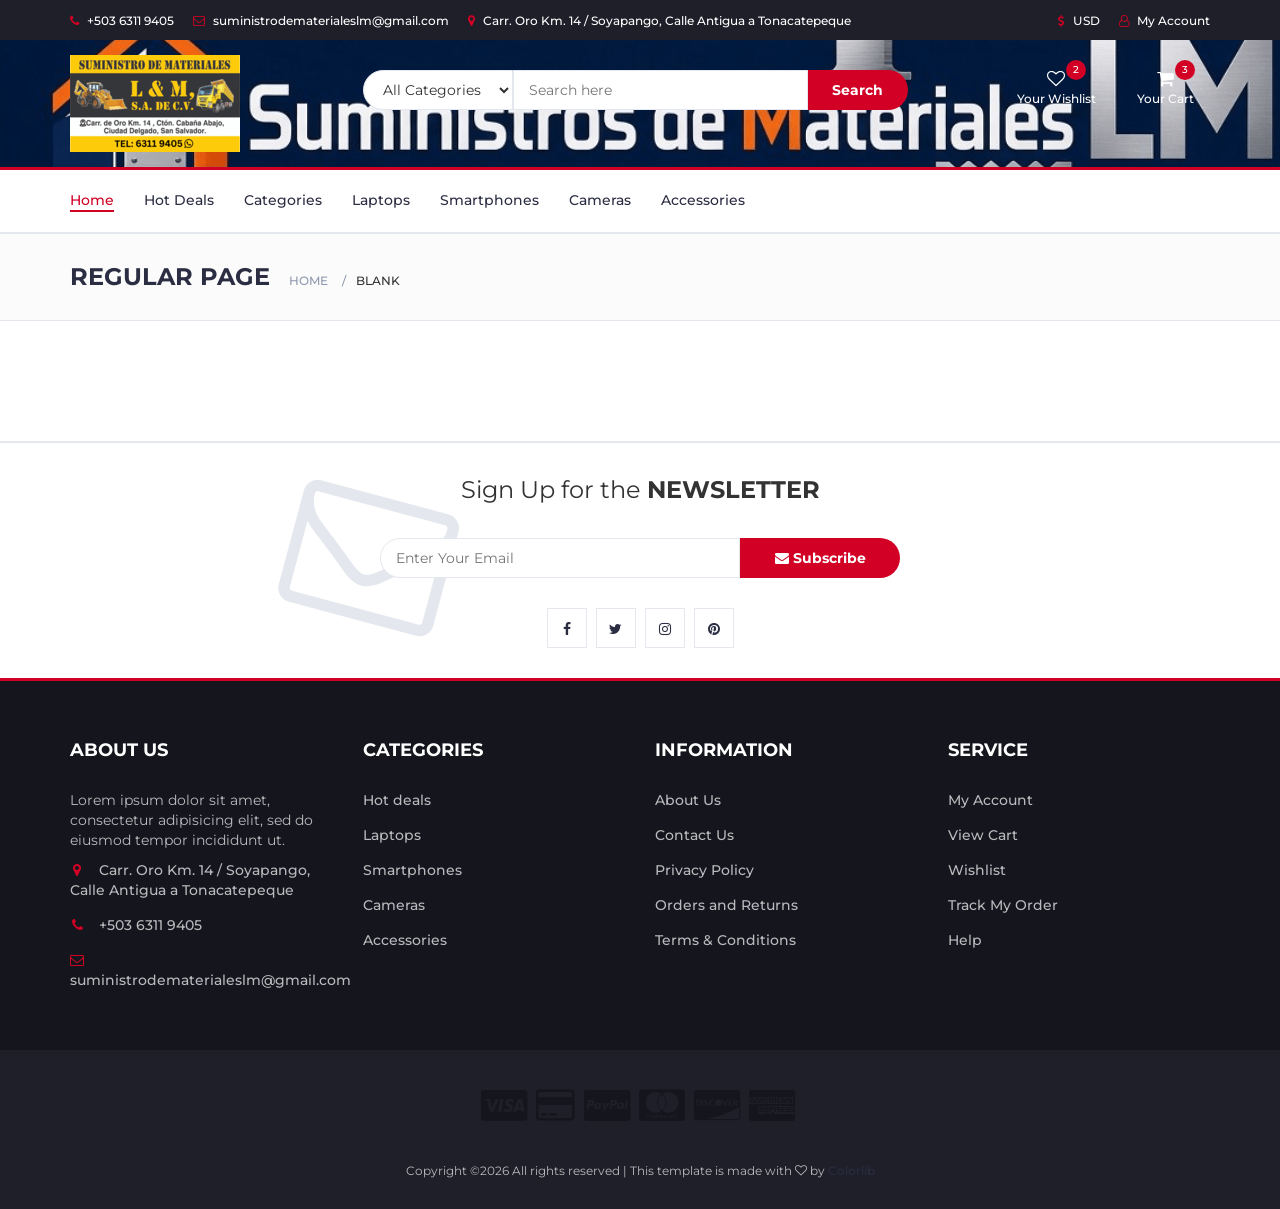
<file: blank.html>
<!DOCTYPE html>
<html lang="en">
	<head>
		<meta charset="utf-8">
		<meta http-equiv="X-UA-Compatible" content="IE=edge">
		<meta name="viewport" content="width=device-width, initial-scale=1">
		 <!-- The above 3 meta tags *must* come first in the head; any other head content must come *after* these tags -->

		<title>Electro - HTML Ecommerce Template</title>

 		<!-- Google font -->
 		<link href="https://fonts.googleapis.com/css?family=Montserrat:400,500,700" rel="stylesheet">

 		<!-- Bootstrap -->
 		<link type="text/css" rel="stylesheet" href="css/bootstrap.min.css"/>

 		<!-- Slick -->
 		<link type="text/css" rel="stylesheet" href="css/slick.css"/>
 		<link type="text/css" rel="stylesheet" href="css/slick-theme.css"/>

 		<!-- nouislider -->
 		<link type="text/css" rel="stylesheet" href="css/nouislider.min.css"/>

 		<!-- Font Awesome Icon -->
 		<link rel="stylesheet" href="css/font-awesome.min.css">

 		<!-- Custom stlylesheet -->
 		<link type="text/css" rel="stylesheet" href="css/style.css"/>

 		<!-- HTML5 shim and Respond.js for IE8 support of HTML5 elements and media queries -->
 		<!-- WARNING: Respond.js doesn't work if you view the page via file:// -->
 		<!--[if lt IE 9]>
 		  <script src="https://oss.maxcdn.com/html5shiv/3.7.3/html5shiv.min.js"></script>
 		  <script src="https://oss.maxcdn.com/respond/1.4.2/respond.min.js"></script>
 		<![endif]-->

    </head>
	<body>
		<!-- HEADER -->
		<header>
			<!-- TOP HEADER -->
			<div id="top-header">
				<div class="container">
					<ul class="header-links pull-left">
						<li><a href="#"><i class="fa fa-phone"></i> +503 6311 9405</a></li>
						<li><a href="#"><i class="fa fa-envelope-o"></i> suministrodematerialeslm@gmail.com</a></li>
						<li><a href="#"><i class="fa fa-map-marker"></i> Carr. Oro Km. 14 / Soyapango, Calle Antigua a Tonacatepeque</a></li>
					</ul>
					<ul class="header-links pull-right">
						<li><a href="#"><i class="fa fa-dollar"></i> USD</a></li>
						<li><a href="#"><i class="fa fa-user-o"></i> My Account</a></li>
					</ul>
				</div>
			</div>
			<!-- /TOP HEADER -->

			<!-- MAIN HEADER -->
			<div id="header">
				<!-- container -->
				<div class="container">
					<!-- row -->
					<div class="row">
						<!-- LOGO -->
						<div class="col-md-3">
							<div class="header-logo">
								<a href="#" class="logo">
									<img src="./img/logo.png" alt="">
								</a>
							</div>
						</div>
						<!-- /LOGO -->

						<!-- SEARCH BAR -->
						<div class="col-md-6">
							<div class="header-search">
								<form>
									<select class="input-select">
										<option value="0">All Categories</option>
										<option value="1">Category 01</option>
										<option value="1">Category 02</option>
									</select>
									<input class="input" placeholder="Search here">
									<button class="search-btn">Search</button>
								</form>
							</div>
						</div>
						<!-- /SEARCH BAR -->

						<!-- ACCOUNT -->
						<div class="col-md-3 clearfix">
							<div class="header-ctn">
								<!-- Wishlist -->
								<div>
									<a href="#">
										<i class="fa fa-heart-o"></i>
										<span>Your Wishlist</span>
										<div class="qty">2</div>
									</a>
								</div>
								<!-- /Wishlist -->

								<!-- Cart -->
								<div class="dropdown">
									<a class="dropdown-toggle" data-toggle="dropdown" aria-expanded="true">
										<i class="fa fa-shopping-cart"></i>
										<span>Your Cart</span>
										<div class="qty">3</div>
									</a>
									<div class="cart-dropdown">
										<div class="cart-list">
											<div class="product-widget">
												<div class="product-img">
													<img src="./img/product01.png" alt="">
												</div>
												<div class="product-body">
													<h3 class="product-name"><a href="#">cemento Cessa</a></h3>
													<h4 class="product-price"><span class="qty">1x</span>$9.90</h4>
												</div>
												<button class="delete"><i class="fa fa-close"></i></button>
											</div>

											<div class="product-widget">
												<div class="product-img">
													<img src="./img/product02.png" alt="">
												</div>
												<div class="product-body">
													<h3 class="product-name"><a href="#">product name goes here</a></h3>
													<h4 class="product-price"><span class="qty">3x</span>$980.00</h4>
												</div>
												<button class="delete"><i class="fa fa-close"></i></button>
											</div>
										</div>
										<div class="cart-summary">
											<small>3 Item(s) selected</small>
											<h5>SUBTOTAL: $2940.00</h5>
										</div>
										<div class="cart-btns">
											<a href="#">View Cart</a>
											<a href="#">Checkout  <i class="fa fa-arrow-circle-right"></i></a>
										</div>
									</div>
								</div>
								<!-- /Cart -->

								<!-- Menu Toogle -->
								<div class="menu-toggle">
									<a href="#">
										<i class="fa fa-bars"></i>
										<span>Menu</span>
									</a>
								</div>
								<!-- /Menu Toogle -->
							</div>
						</div>
						<!-- /ACCOUNT -->
					</div>
					<!-- row -->
				</div>
				<!-- container -->
			</div>
			<!-- /MAIN HEADER -->
		</header>
		<!-- /HEADER -->

		<!-- NAVIGATION -->
		<nav id="navigation">
			<!-- container -->
			<div class="container">
				<!-- responsive-nav -->
				<div id="responsive-nav">
					<!-- NAV -->
					<ul class="main-nav nav navbar-nav">
						<li class="active"><a href="#">Home</a></li>
						<li><a href="#">Hot Deals</a></li>
						<li><a href="#">Categories</a></li>
						<li><a href="#">Laptops</a></li>
						<li><a href="#">Smartphones</a></li>
						<li><a href="#">Cameras</a></li>
						<li><a href="#">Accessories</a></li>
					</ul>
					<!-- /NAV -->
				</div>
				<!-- /responsive-nav -->
			</div>
			<!-- /container -->
		</nav>
		<!-- /NAVIGATION -->

		<!-- BREADCRUMB -->
		<div id="breadcrumb" class="section">
			<!-- container -->
			<div class="container">
				<!-- row -->
				<div class="row">
					<div class="col-md-12">
						<h3 class="breadcrumb-header">Regular Page</h3>
						<ul class="breadcrumb-tree">
							<li><a href="#">Home</a></li>
							<li class="active">Blank</li>
						</ul>
					</div>
				</div>
				<!-- /row -->
			</div>
			<!-- /container -->
		</div>
		<!-- /BREADCRUMB -->

		<!-- SECTION -->
		<div class="section">
			<!-- container -->
			<div class="container">
				<!-- row -->
				<div class="row">
				</div>
				<!-- /row -->
			</div>
			<!-- /container -->
		</div>
		<!-- /SECTION -->

		<!-- NEWSLETTER -->
		<div id="newsletter" class="section">
			<!-- container -->
			<div class="container">
				<!-- row -->
				<div class="row">
					<div class="col-md-12">
						<div class="newsletter">
							<p>Sign Up for the <strong>NEWSLETTER</strong></p>
							<form>
								<input class="input" type="email" placeholder="Enter Your Email">
								<button class="newsletter-btn"><i class="fa fa-envelope"></i> Subscribe</button>
							</form>
							<ul class="newsletter-follow">
								<li>
									<a href="#"><i class="fa fa-facebook"></i></a>
								</li>
								<li>
									<a href="#"><i class="fa fa-twitter"></i></a>
								</li>
								<li>
									<a href="#"><i class="fa fa-instagram"></i></a>
								</li>
								<li>
									<a href="#"><i class="fa fa-pinterest"></i></a>
								</li>
							</ul>
						</div>
					</div>
				</div>
				<!-- /row -->
			</div>
			<!-- /container -->
		</div>
		<!-- /NEWSLETTER -->

		<!-- FOOTER -->
		<footer id="footer">
			<!-- top footer -->
			<div class="section">
				<!-- container -->
				<div class="container">
					<!-- row -->
					<div class="row">
						<div class="col-md-3 col-xs-6">
							<div class="footer">
								<h3 class="footer-title">About Us</h3>
								<p>Lorem ipsum dolor sit amet, consectetur adipisicing elit, sed do eiusmod tempor incididunt ut.</p>
								<ul class="footer-links">
									<li><a href="#"><i class="fa fa-map-marker"></i>Carr. Oro Km. 14 / Soyapango, Calle Antigua a Tonacatepeque</a></li>
									<li><a href="#"><i class="fa fa-phone"></i>+503 6311 9405</a></li>
									<li><a href="#"><i class="fa fa-envelope-o"></i>suministrodematerialeslm@gmail.com</a></li>
								</ul>
							</div>
						</div>

						<div class="col-md-3 col-xs-6">
							<div class="footer">
								<h3 class="footer-title">Categories</h3>
								<ul class="footer-links">
									<li><a href="#">Hot deals</a></li>
									<li><a href="#">Laptops</a></li>
									<li><a href="#">Smartphones</a></li>
									<li><a href="#">Cameras</a></li>
									<li><a href="#">Accessories</a></li>
								</ul>
							</div>
						</div>

						<div class="clearfix visible-xs"></div>

						<div class="col-md-3 col-xs-6">
							<div class="footer">
								<h3 class="footer-title">Information</h3>
								<ul class="footer-links">
									<li><a href="#">About Us</a></li>
									<li><a href="#">Contact Us</a></li>
									<li><a href="#">Privacy Policy</a></li>
									<li><a href="#">Orders and Returns</a></li>
									<li><a href="#">Terms & Conditions</a></li>
								</ul>
							</div>
						</div>

						<div class="col-md-3 col-xs-6">
							<div class="footer">
								<h3 class="footer-title">Service</h3>
								<ul class="footer-links">
									<li><a href="#">My Account</a></li>
									<li><a href="#">View Cart</a></li>
									<li><a href="#">Wishlist</a></li>
									<li><a href="#">Track My Order</a></li>
									<li><a href="#">Help</a></li>
								</ul>
							</div>
						</div>
					</div>
					<!-- /row -->
				</div>
				<!-- /container -->
			</div>
			<!-- /top footer -->

			<!-- bottom footer -->
			<div id="bottom-footer" class="section">
				<div class="container">
					<!-- row -->
					<div class="row">
						<div class="col-md-12 text-center">
							<ul class="footer-payments">
								<li><a href="#"><i class="fa fa-cc-visa"></i></a></li>
								<li><a href="#"><i class="fa fa-credit-card"></i></a></li>
								<li><a href="#"><i class="fa fa-cc-paypal"></i></a></li>
								<li><a href="#"><i class="fa fa-cc-mastercard"></i></a></li>
								<li><a href="#"><i class="fa fa-cc-discover"></i></a></li>
								<li><a href="#"><i class="fa fa-cc-amex"></i></a></li>
							</ul>
							<span class="copyright">
								<!-- Link back to Colorlib can't be removed. Template is licensed under CC BY 3.0. -->
								Copyright &copy;<script>document.write(new Date().getFullYear());</script> All rights reserved | This template is made with <i class="fa fa-heart-o" aria-hidden="true"></i> by <a href="https://colorlib.com" target="_blank">Colorlib</a>
							<!-- Link back to Colorlib can't be removed. Template is licensed under CC BY 3.0. -->
							</span>


						</div>
					</div>
						<!-- /row -->
				</div>
				<!-- /container -->
			</div>
			<!-- /bottom footer -->
		</footer>
		<!-- /FOOTER -->

		<!-- jQuery Plugins -->
		<script src="js/jquery.min.js"></script>
		<script src="js/bootstrap.min.js"></script>
		<script src="js/slick.min.js"></script>
		<script src="js/nouislider.min.js"></script>
		<script src="js/jquery.zoom.min.js"></script>
		<script src="js/main.js"></script>

	</body>
</html>
</file>
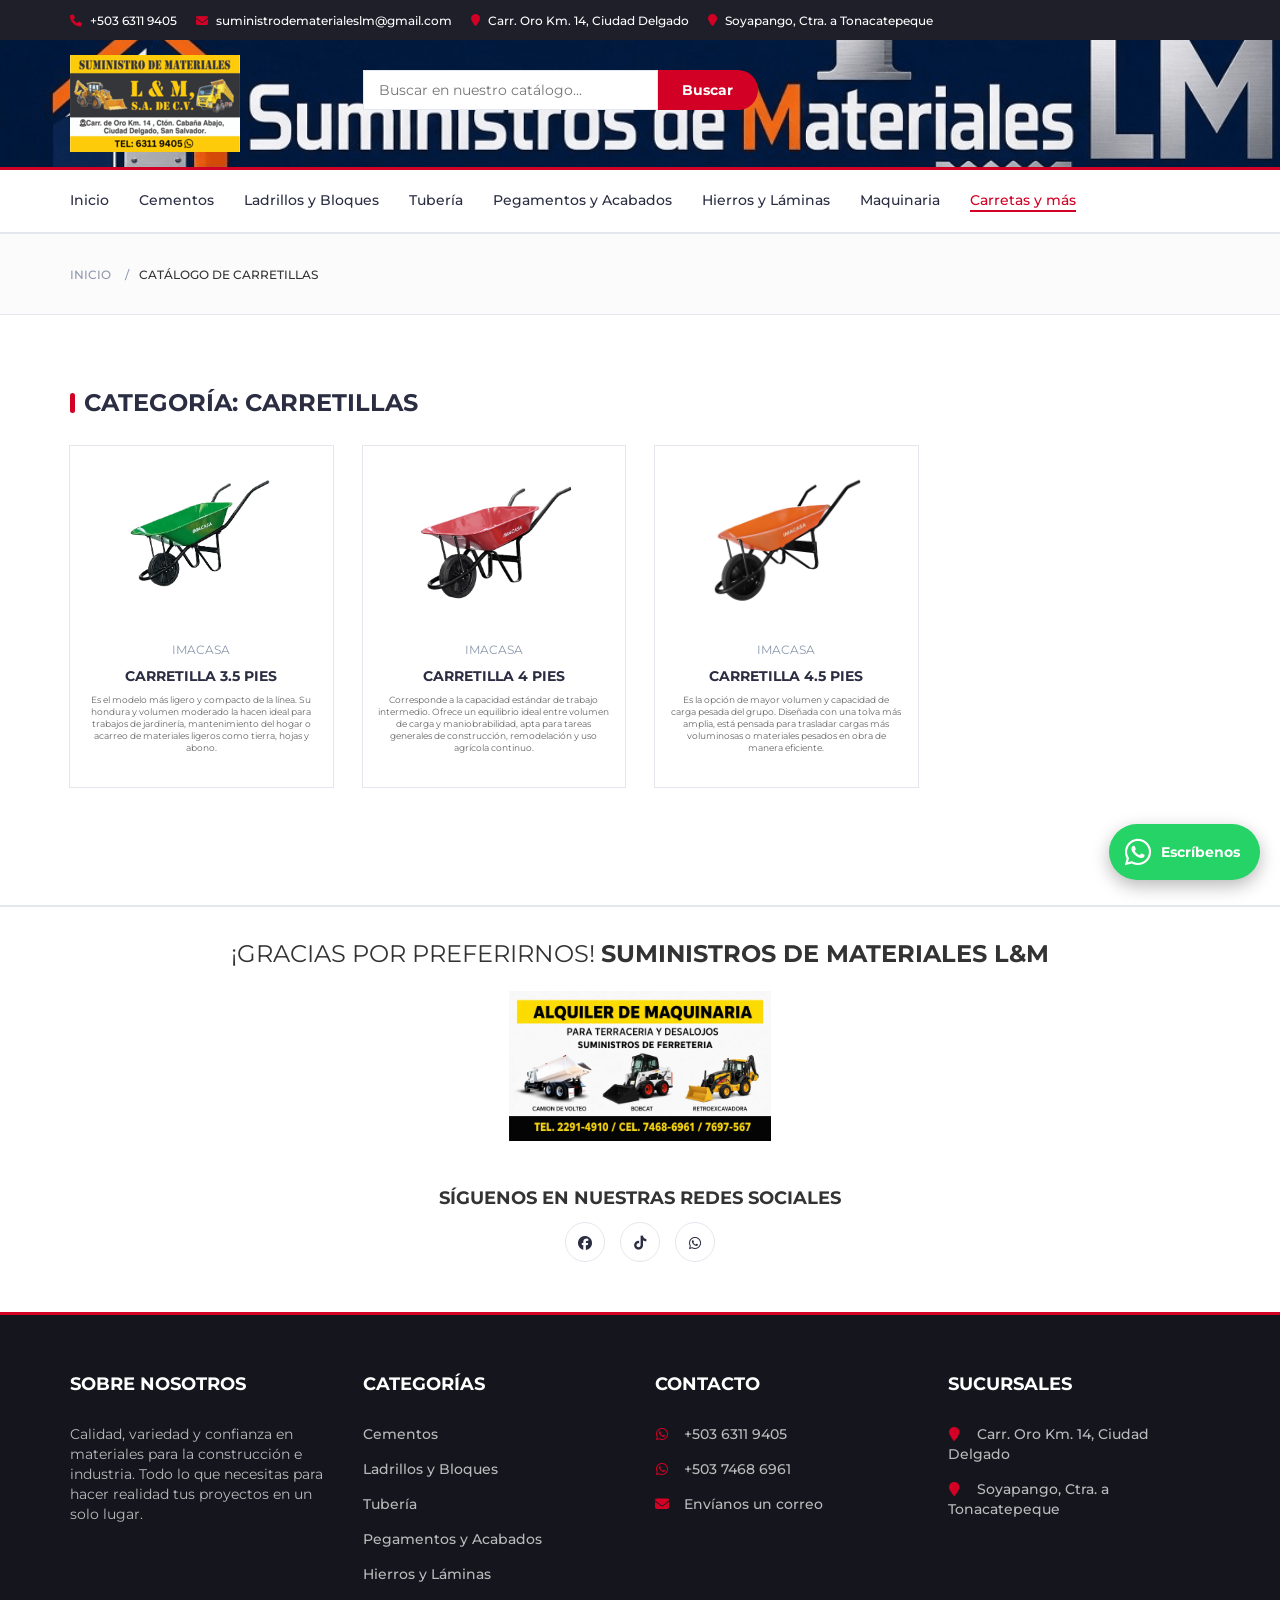
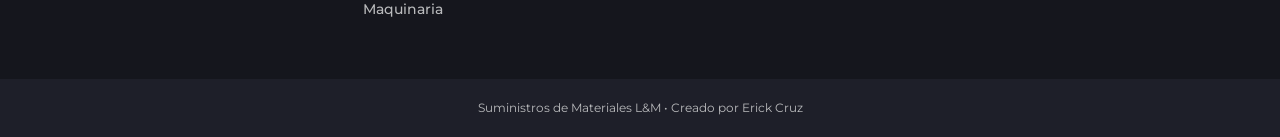
<file: carretas-mas.html>
<!DOCTYPE html>
<html lang="es">
<head>
	<meta charset="utf-8">
	<meta http-equiv="X-UA-Compatible" content="IE=edge">
	<meta name="viewport" content="width=device-width, initial-scale=1">
	<meta name="description" content="Catálogo de tubería de Suministros de Materiales L&amp;M. Consulta disponibilidad y cotiza por WhatsApp.">
	<meta name="theme-color" content="#D10024">

	<title>Carretillas | Suministros de Materiales L&amp;M</title>

	<!-- Font Awesome -->
	<link rel="stylesheet" href="https://cdnjs.cloudflare.com/ajax/libs/font-awesome/6.5.1/css/all.min.css">
	<!-- Google font -->
	<link href="https://fonts.googleapis.com/css?family=Montserrat:400,500,700" rel="stylesheet">
	<!-- Bootstrap -->
	<link type="text/css" rel="stylesheet" href="css/bootstrap.min.css"/>
	<!-- Slick -->
	<link type="text/css" rel="stylesheet" href="css/slick.css"/>
	<link type="text/css" rel="stylesheet" href="css/slick-theme.css"/>
	<!-- Estilos de la plantilla -->
	<link type="text/css" rel="stylesheet" href="css/style.css"/>
	<!-- Mejoras propias (siempre después de style.css) -->
	<link type="text/css" rel="stylesheet" href="css/mejoras.css"/>
	<link type="text/css" rel="stylesheet" href="css/categorias.css"/>
</head>
<body>

	<!-- HEADER -->
	<header>
		<div id="top-header">
			<div class="container">
				<ul class="header-links pull-left">
					<li><a href="https://wa.me/50363119405"><i class="fa fa-phone"></i> +503 6311 9405</a></li>
					<li><a href="mailto:suministrodematerialeslm@gmail.com"><i class="fa-solid fa-envelope"></i> suministrodematerialeslm@gmail.com</a></li>
					<li><a href="https://maps.app.goo.gl/v9jijMX7EBuBnp978" target="_blank" rel="noopener noreferrer"><i class="fa fa-map-marker"></i> Carr. Oro Km. 14, Ciudad Delgado</a></li>
					<li><a href="https://maps.app.goo.gl/VpvAzqQnysEqJSnQ6" target="_blank" rel="noopener noreferrer"><i class="fa fa-map-marker"></i> Soyapango, Ctra. a Tonacatepeque</a></li>
				</ul>
			</div>
		</div>

		<div id="header">
			<div class="container">
				<div class="row">
					<div class="col-md-3">
						<div class="header-logo">
							<a href="index.html" class="logo">
								<img src="./img/logo.png" alt="Suministros de Materiales L&amp;M">
							</a>
						</div>
					</div>
					<div class="col-md-6">
						<div class="header-search">
							<form action="tuberia.html" method="GET">
								<input class="input" type="text" name="q" aria-label="Buscar" placeholder="Buscar en nuestro catálogo...">
								<button type="submit" class="search-btn">Buscar</button>
							</form>
						</div>
					</div>
					<div class="col-md-3 clearfix">
						<div class="header-ctn">
							<div class="menu-toggle">
								<a href="#">
									<i class="fa fa-bars"></i>
									<span>Menú</span>
								</a>
							</div>
						</div>
					</div>
				</div>
			</div>
		</div>
	</header>
	<!-- /HEADER -->

	<!-- NAVIGATION -->
	<nav id="navigation">
		<div class="container">
			<div id="responsive-nav">
				<ul class="main-nav nav navbar-nav">
					<li><a href="index.html">Inicio</a></li>
					<li><a href="cementos.html">Cementos</a></li>
					<li><a href="ladrillos-bloques.html">Ladrillos y Bloques</a></li>
					<li><a href="tuberia.html">Tubería</a></li>
					<li><a href="pegamentos-acabados.html">Pegamentos y Acabados</a></li>
					<li><a href="hierros-laminas.html">Hierros y Láminas</a></li>
					<li><a href="maquinaria.html">Maquinaria</a></li>
					<li class="active"><a href="carretas-mas.html">Carretas y más</a></li>
				</ul>
			</div>
		</div>
	</nav>
	<!-- /NAVIGATION -->

	<!-- BREADCRUMB -->
	<div id="breadcrumb" class="section">
		<div class="container">
			<div class="row">
				<div class="col-md-12">
					<ul class="breadcrumb-tree">
						<li><a href="index.html">Inicio</a></li>
						<li class="active">Catálogo de Carretillas</li>
					</ul>
				</div>
			</div>
		</div>
	</div>
	<!-- /BREADCRUMB -->

	<!-- PRODUCTOS -->
	<div class="section">
		<div class="container">
			<div class="row">

				<div class="col-md-12">
					<div class="section-title">
						<h3 class="title">Categoría: Carretillas</h3>
					</div>
				</div>

				<!-- Aviso mientras la categoría no tiene productos (desaparece solo al agregar uno) -->
				<div id="catalogo-vacio" class="col-md-12 text-center catalogo-vacio">
					<i class="fa-solid fa-boxes-stacked" aria-hidden="true"></i>
					<h4>Estamos actualizando este catálogo</h4>
					<p>Escríbenos por WhatsApp y te decimos qué productos de tubería tenemos disponibles.</p>
					<a class="primary-btn" href="https://wa.me/50363119405?text=Hola%2C%20quisiera%20consultar%20los%20productos%20de%20tuber%C3%ADa" target="_blank" rel="noopener noreferrer">Consultar por WhatsApp</a>
				</div>

				<!-- Lista de productos: el JS (js/categorias.js) los muestra de 8 en 8 -->
				<div id="lista-productos">

					<!-- ================= PLANTILLA PARA AGREGAR UN PRODUCTO =================
					     1) Copia el bloque de abajo DENTRO de este contenedor (después de este comentario).
					     2) Cambia la imagen, la marca, el nombre, la descripción y el mensaje de WhatsApp.
					     3) Guarda. El aviso de "catálogo vacío" desaparece solo.

					     <div class="col-md-3 col-xs-6 producto-item">
					       <div class="product">
					         <div class="product-img"><img src="./img/NOMBRE-DE-LA-IMAGEN.png" alt="Nombre del producto" loading="lazy"></div>
					         <div class="product-body">
					           <p class="product-category">Marca</p>
					           <h3 class="product-name"><a href="#">Nombre del producto</a></h3>
					           <p class="product-desc">Descripción corta.</p>
					         </div>
					         <div class="add-to-cart"><button class="add-to-cart-btn" data-mensaje="Hola, quisiera cotizar: Nombre del producto"><i class="fa-brands fa-whatsapp"></i> Cotizar</button></div>
					       </div>
					     </div>
					================================================================== -->

					<div class="col-md-3 col-xs-6 producto-item">
					       <div class="product">
					         <div class="product-img"><img src="./img/carreta35.png" alt="CARRETILLA 3.5 PIES" loading="lazy"></div>
					         <div class="product-body">
					           <p class="product-category">Imacasa</p>
					           <h3 class="product-name"><a href="#">CARRETILLA 3.5 PIES</a></h3>
					           <p class="product-desc">Es el modelo más ligero y compacto de la línea. Su hondura y volumen moderado la hacen ideal para trabajos de jardinería, mantenimiento del hogar o acarreo de materiales ligeros como tierra, hojas y abono.</p>
					         </div>
					         <div class="add-to-cart"><button class="add-to-cart-btn" data-mensaje="Hola, quisiera cotizar: CARRETILLA 3.5 PIES (verde)"><i class="fa-brands fa-whatsapp"></i> Cotizar</button></div>
					       </div>
					     </div>

						 <div class="col-md-3 col-xs-6 producto-item">
					       <div class="product">
					         <div class="product-img"><img src="./img/carretaroja4.png" alt="CARRETILLA 4 PIES" loading="lazy"></div>
					         <div class="product-body">
					           <p class="product-category">Imacasa</p>
					           <h3 class="product-name"><a href="#">CARRETILLA 4 PIES</a></h3>
					           <p class="product-desc">Corresponde a la capacidad estándar de trabajo intermedio. Ofrece un equilibrio ideal entre volumen de carga y maniobrabilidad, apta para tareas generales de construcción, remodelación y uso agrícola continuo.</p>
					         </div>
					         <div class="add-to-cart"><button class="add-to-cart-btn" data-mensaje="Hola, quisiera cotizar: CARRETILLA 4 PIES (roja)"><i class="fa-brands fa-whatsapp"></i> Cotizar</button></div>
					       </div>
					     </div>

						 <div class="col-md-3 col-xs-6 producto-item">
					       <div class="product">
					         <div class="product-img"><img src="./img/carretanaranja45.png" alt="CARRETILLA 4.5 PIES" loading="lazy"></div>
					         <div class="product-body">
					           <p class="product-category">Imacasa</p>
					           <h3 class="product-name"><a href="#">CARRETILLA 4.5 PIES</a></h3>
					           <p class="product-desc">Es la opción de mayor volumen y capacidad de carga pesada del grupo. Diseñada con una tolva más amplia, está pensada para trasladar cargas más voluminosas o materiales pesados en obra de manera eficiente.</p>
					         </div>
					         <div class="add-to-cart"><button class="add-to-cart-btn" data-mensaje="Hola, quisiera cotizar: CARRETILLA 4.5 PIES (NARANJA)"><i class="fa-brands fa-whatsapp"></i> Cotizar</button></div>
					       </div>
					     </div>

				</div>
				<!-- /Lista de productos -->

				<!-- Contador y botón Cargar más (se esconden solos si no hacen falta) -->
				<div class="col-md-12 text-center">
					<p id="contador-productos" aria-live="polite"></p>
					<button id="btn-cargar-mas" class="btn-cargar-mas" type="button">Cargar más productos</button>
				</div>

			</div>
		</div>
	</div>
	<!-- /PRODUCTOS -->

	<!-- REDES SOCIALES -->
	<div id="newsletter" class="section">
		<div class="container">
			<div class="row">
				<div class="col-md-12">
					<div class="newsletter">
						<p>¡GRACIAS POR PREFERIRNOS! <strong>SUMINISTROS DE MATERIALES L&amp;M</strong></p>

						<div class="texto-imagen-container">
							<img src="./img/tarjeta.jpg" alt="Tarjeta informativa de Suministros de Materiales L&amp;M" class="imagen-newsletter" loading="lazy">

							<div class="redes-abajo">
								<span class="texto-destacado">SÍGUENOS EN NUESTRAS REDES SOCIALES</span>

								<ul class="newsletter-follow">
									<li><a href="https://www.facebook.com/share/19UXctf94p/" target="_blank" rel="noopener noreferrer" aria-label="Facebook"><i class="fa-brands fa-facebook"></i></a></li>
									<li><a href="https://www.tiktok.com/@ferreterialeon.1" target="_blank" rel="noopener noreferrer" aria-label="TikTok"><i class="fa-brands fa-tiktok"></i></a></li>
									<li><a href="https://wa.me/50363119405?text=Hola%2C%20me%20gustar%C3%ADa%20solicitar%20informaci%C3%B3n%20sobre%20sus%20materiales" target="_blank" rel="noopener noreferrer" aria-label="WhatsApp"><i class="fa-brands fa-whatsapp"></i></a></li>
								</ul>
							</div>
						</div>
					</div>
				</div>
			</div>
		</div>
	</div>
	<!-- /REDES SOCIALES -->

	<!-- FOOTER -->
	<footer id="footer">
		<div class="section">
			<div class="container">
				<div class="row">
					<div class="col-md-3 col-xs-6">
						<div class="footer">
							<h3 class="footer-title">SOBRE NOSOTROS</h3>
							<p>Calidad, variedad y confianza en materiales para la construcción e industria. Todo lo que necesitas para hacer realidad tus proyectos en un solo lugar.</p>
						</div>
					</div>

					<div class="col-md-3 col-xs-6">
						<div class="footer">
							<h3 class="footer-title">Categorías</h3>
							<ul class="footer-links">
								<li><a href="cementos.html">Cementos</a></li>
								<li><a href="ladrillos-bloques.html">Ladrillos y Bloques</a></li>
								<li><a href="tuberia.html">Tubería</a></li>
								<li><a href="pegamentos-acabados.html">Pegamentos y Acabados</a></li>
								<li><a href="hierros-laminas.html">Hierros y Láminas</a></li>
								<li><a href="maquinaria.html">Maquinaria</a></li>
							</ul>
						</div>
					</div>

					<div class="clearfix visible-xs"></div>

					<div class="col-md-3 col-xs-6">
						<div class="footer">
							<h3 class="footer-title">Contacto</h3>
							<ul class="footer-links">
								<li><a href="https://wa.me/50363119405?text=Hola%2C%20me%20gustar%C3%ADa%20solicitar%20informaci%C3%B3n%20sobre%20sus%20materiales" target="_blank" rel="noopener noreferrer"><i class="fa-brands fa-whatsapp"></i>+503 6311 9405</a></li>
								<li><a href="https://wa.me/50374686961?text=Hola%2C%20me%20gustar%C3%ADa%20solicitar%20informaci%C3%B3n%20sobre%20sus%20materiales" target="_blank" rel="noopener noreferrer"><i class="fa-brands fa-whatsapp"></i>+503 7468 6961</a></li>
								<li><a href="mailto:suministrodematerialeslm@gmail.com"><i class="fa-solid fa-envelope"></i>Envíanos un correo</a></li>
							</ul>
						</div>
					</div>

					<div class="col-md-3 col-xs-6">
						<div class="footer">
							<h3 class="footer-title">SUCURSALES</h3>
							<ul class="footer-links">
								<li><a href="https://maps.app.goo.gl/v9jijMX7EBuBnp978" target="_blank" rel="noopener noreferrer"><i class="fa fa-map-marker"></i>Carr. Oro Km. 14, Ciudad Delgado</a></li>
								<li><a href="https://maps.app.goo.gl/VpvAzqQnysEqJSnQ6" target="_blank" rel="noopener noreferrer"><i class="fa fa-map-marker"></i>Soyapango, Ctra. a Tonacatepeque</a></li>
							</ul>
						</div>
					</div>
				</div>
			</div>
		</div>

		<div id="bottom-footer" class="section">
			<div class="container">
				<div class="row">
					<div class="col-md-12">
						<span class="copyright">Suministros de Materiales L&amp;M &bull; Creado por Erick Cruz</span>
					</div>
				</div>
			</div>
		</div>
	</footer>
	<!-- /FOOTER -->

	<!-- BOTÓN FLOTANTE DE WHATSAPP -->
	<a class="whatsapp-float"
	   href="https://wa.me/50363119405?text=Hola%2C%20me%20gustar%C3%ADa%20solicitar%20informaci%C3%B3n%20sobre%20sus%20materiales"
	   target="_blank" rel="noopener noreferrer" aria-label="Escribir por WhatsApp">
		<i class="fa-brands fa-whatsapp" aria-hidden="true"></i>
		<span class="whatsapp-float-text">Escríbenos</span>
	</a>

	<!-- Scripts -->
	<script src="js/jquery.min.js"></script>
	<script src="js/bootstrap.min.js"></script>
	<script src="js/slick.min.js"></script>
	<script src="js/main-nuevo.js"></script>
	<script src="js/categorias.js"></script>

</body>
</html>
</file>
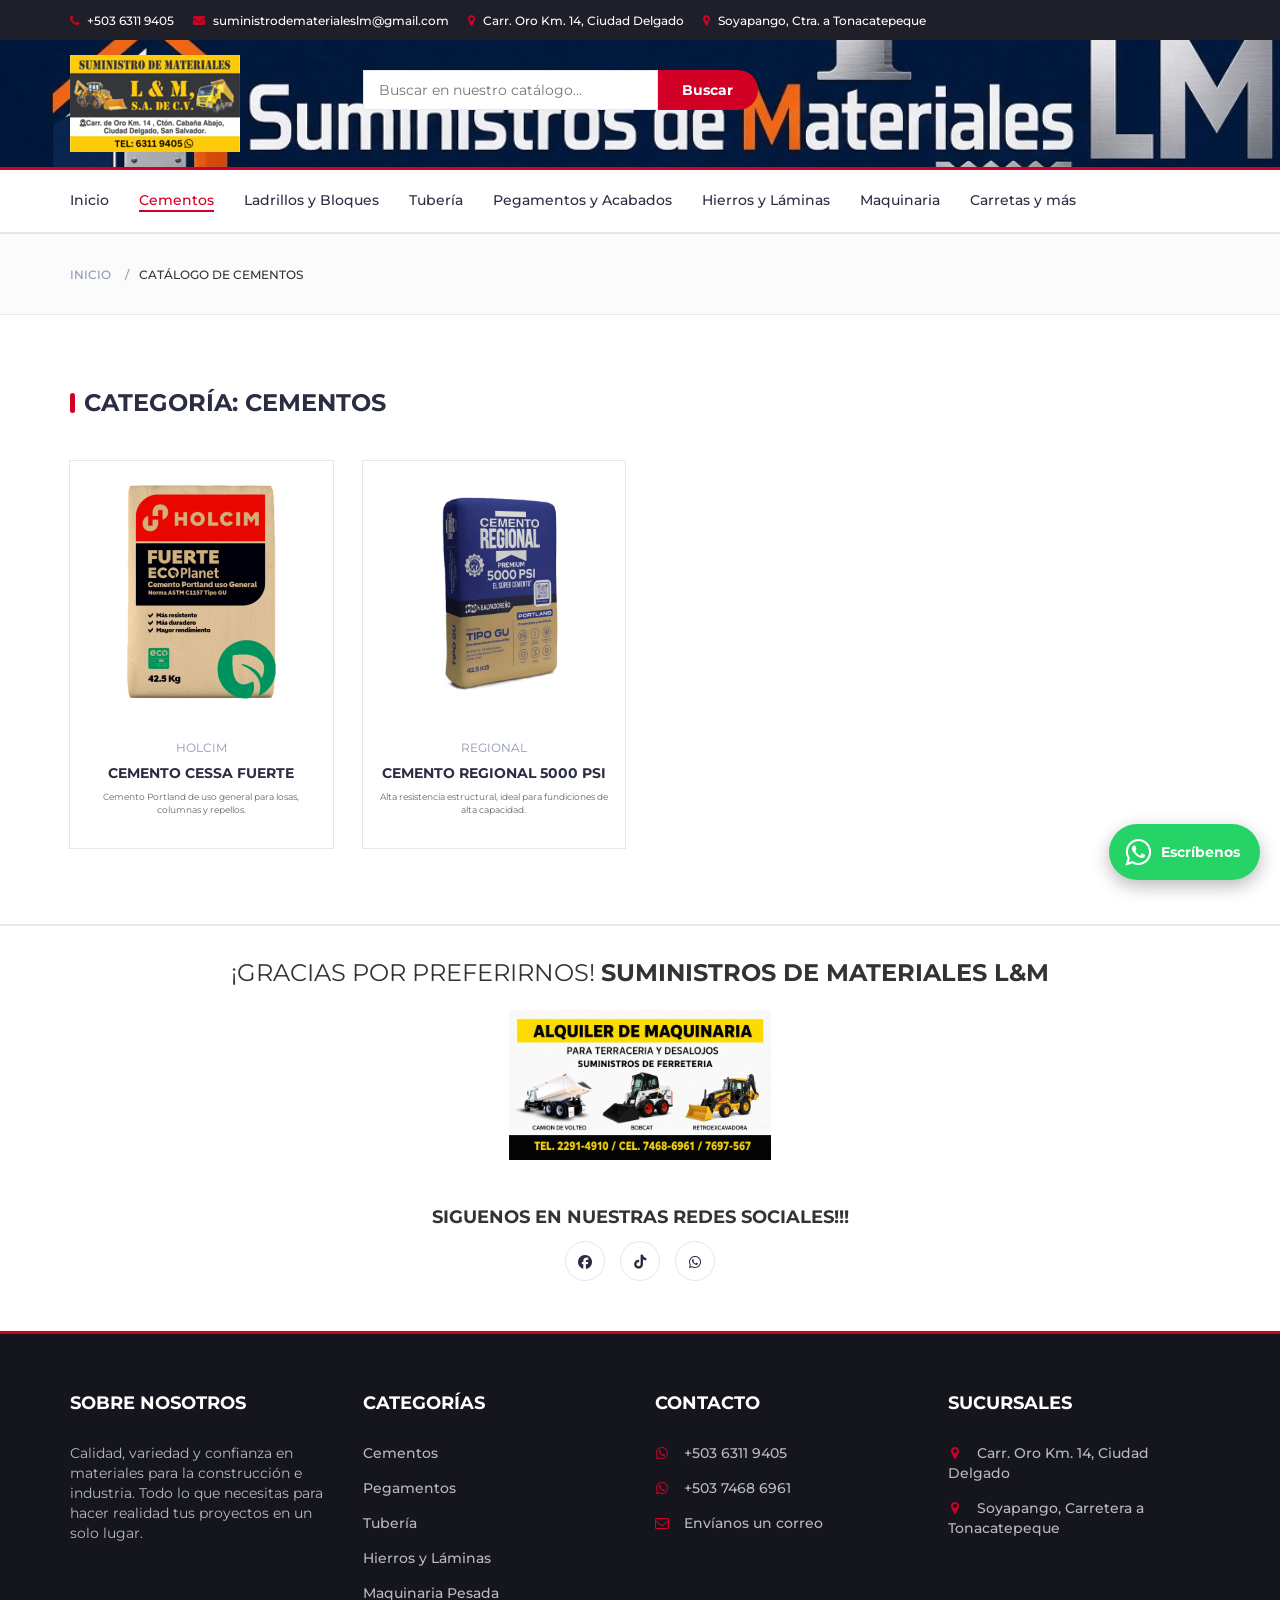
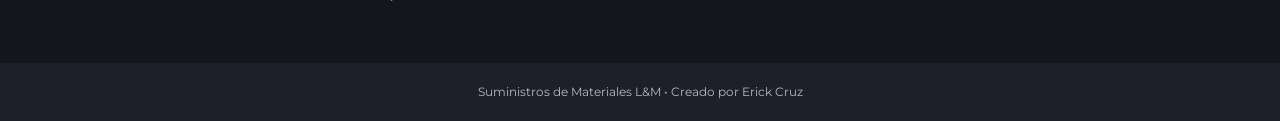
<file: cementos.html>
<!DOCTYPE html>
<html lang="es">
<head>
	<meta charset="utf-8">
	<meta http-equiv="X-UA-Compatible" content="IE=edge">
	<meta name="viewport" content="width=device-width, initial-scale=1">
	<meta name="description" content="Suministros de Materiales L&amp;M: cemento, bloques, tubería, hierro, láminas, pegamentos y alquiler de maquinaria pesada. Servicio a domicilio disponible. Sucursales en Ciudad Delgado y Soyapango.">
	<meta name="theme-color" content="#D10024">

	<title>Suministros de Materiales L&amp;M | Materiales de construcción</title>

	<!-- Google font -->
	<link href="https://fonts.googleapis.com/css?family=Montserrat:400,500,700" rel="stylesheet">

	<!-- Font Awesome (CDN) -->
	<link rel="stylesheet" href="https://cdnjs.cloudflare.com/ajax/libs/font-awesome/6.5.1/css/all.min.css">

	<!-- Bootstrap -->
	<link type="text/css" rel="stylesheet" href="css/bootstrap.min.css"/>

	<!-- Slick -->
	<link type="text/css" rel="stylesheet" href="css/slick.css"/>
	<link type="text/css" rel="stylesheet" href="css/slick-theme.css"/>

	<!-- nouislider -->
	<link type="text/css" rel="stylesheet" href="css/nouislider.min.css"/>

	<!-- Font Awesome Icon (local) -->
	<link rel="stylesheet" href="css/font-awesome.min.css">

	<!-- Estilos de la plantilla -->
	<link type="text/css" rel="stylesheet" href="css/style.css"/>

	<!-- Mejoras propias: SIEMPRE al final para que sobrescriba lo anterior -->
	<link type="text/css" rel="stylesheet" href="css/mejoras.css"/>
    
    <style>
        /* Estilos para ocultar/mostrar productos con el botón Cargar más */
        .producto-item {
            display: none;
        }
        .btn-cargar-mas {
            background-color: #D10024;
            color: #FFF;
            border: none;
            padding: 12px 35px;
            font-weight: 700;
            border-radius: 40px;
            text-transform: uppercase;
            transition: 0.3s background;
            margin: 20px 0;
        }
        .btn-cargar-mas:hover {
            background-color: #1E1F29;
            color: #FFF;
        }
    </style>
</head>
<body>

    <!-- HEADER -->
    <header>
        <div id="top-header">
            <div class="container">
                <ul class="header-links pull-left">
                    <li><a href="https://wa.me/50363119405"><i class="fa fa-phone"></i> +503 6311 9405</a></li>
                    <li><a href="mailto:suministrodematerialeslm@gmail.com"><i class="fa-solid fa-envelope"></i> suministrodematerialeslm@gmail.com</a></li>
                    <li><a href="https://maps.app.goo.gl/v9jijMX7EBuBnp978" target="_blank"><i class="fa fa-map-marker"></i> Carr. Oro Km. 14, Ciudad Delgado</a></li>
                    <li><a href="https://maps.app.goo.gl/VpvAzqQnysEqJSnQ6" target="_blank"><i class="fa fa-map-marker"></i> Soyapango, Ctra. a Tonacatepeque</a></li>
                </ul>
            </div>
        </div>

        <div id="header">
            <div class="container">
                <div class="row">
                    <div class="col-md-3">
                        <div class="header-logo">
                            <a href="index.html" class="logo">
                                <img src="./img/logo.png" alt="Suministros de Materiales LM">
                            </a>
                        </div>
                    </div>
                    <div class="col-md-6">
                        <div class="header-search">
                            <form action="cementos.html" method="GET">
                                <input class="input" type="text" placeholder="Buscar en nuestro catálogo...">
                                <button type="submit" class="search-btn">Buscar</button>
                            </form>
                        </div>
                    </div>
                    <div class="col-md-3 clearfix">
                        <div class="header-ctn">
                            <div class="menu-toggle">
                                <a href="#">
                                    <i class="fa fa-bars"></i>
                                    <span>Menú</span>
                                </a>
                            </div>
                        </div>
                    </div>
                </div>
            </div>
        </div>
    </header>
    <!-- /HEADER -->

    <!-- NAVIGATION -->
    <nav id="navigation">
        <div class="container">
            <div id="responsive-nav">
                <ul class="main-nav nav navbar-nav">
                    <li><a href="index.html">Inicio</a></li>
                    <li class="active"><a href="cementos.html">Cementos</a></li>
                    <li><a href="ladrillos-bloques.html">Ladrillos y Bloques</a></li>
                    <li><a href="tuberia.html">Tubería</a></li>
                    <li><a href="pegamentos-acabados.html">Pegamentos y Acabados</a></li>
                    <li><a href="hierros-laminas.html">Hierros y Láminas</a></li>
                    <li><a href="maquinaria.html">Maquinaria</a></li>
                    <li><a href="carretas-mas.html">Carretas y más</a></li>
                </ul>
            </div>
        </div>
    </nav>
    <!-- /NAVIGATION -->

    <!-- BREADCRUMB -->
    <div id="breadcrumb" class="section">
        <div class="container">
            <div class="row">
                <div class="col-md-12">
                    <ul class="breadcrumb-tree">
                        <li><a href="index.html">Inicio</a></li>
                        <li class="active">Catálogo de Cementos</li>
                    </ul>
                </div>
            </div>
        </div>
    </div>
    <!-- /BREADCRUMB -->

    <!-- SECTION DE PRODUCTOS -->
    <div class="section">
        <div class="container">
            <div class="row">

                <div class="col-md-12">
                    <div class="section-title">
                        <h3 class="title">Categoría: Cementos</h3>
                    </div>
                </div>

                <!-- CONTENEDOR DE PRODUCTOS -->
                <div id="lista-productos">

                    <!-- Producto 1 -->
                    <div class="col-md-3 col-xs-6 producto-item">
                        <div class="product">
                            <div class="product-img">
                                <img src="./img/product01.png" alt="Cemento Cessa">
                            </div>
                            <div class="product-body">
                                <p class="product-category">Holcim</p>
                                <h3 class="product-name"><a href="#">Cemento Cessa Fuerte</a></h3>
                                <p class="product-desc" style="font-size: 0.85rem; color: #666;">Cemento Portland de uso general para losas, columnas y repellos.</p>
                            </div>
                            <div class="add-to-cart">
                                <button class="add-to-cart-btn" onclick="window.location.href='https://wa.me/50363119405?text=Hola,%20quisiera%20cotizar:%20Cemento%20Cessa%20General%20-%20Holcim';"><i class="fa fa-whatsapp"></i> Cotizar</button>
                            </div>
                        </div>
                    </div>

                    <!-- Producto 2 -->
                    <div class="col-md-3 col-xs-6 producto-item">
                        <div class="product">
                            <div class="product-img">
                                <img src="./img/regional.png" alt="Cemento Regional">
                            </div>
                            <div class="product-body">
                                <p class="product-category">Regional</p>
                                <h3 class="product-name"><a href="#">Cemento Regional 5000 PSI</a></h3>
                                <p class="product-desc" style="font-size: 0.85rem; color: #666;">Alta resistencia estructural, ideal para fundiciones de alta capacidad.</p>
                            </div>
                            <div class="add-to-cart">
                                <button class="add-to-cart-btn" onclick="window.location.href='https://wa.me/50363119405?text=Hola,%20quisiera%20cotizar:%20Cemento%20Regional%205000%20PSI';"><i class="fa fa-whatsapp"></i> Cotizar</button>
                            </div>
                        </div>
                    </div>

  

                </div>

                <!-- BOTÓN CARGAR MÁS -->
                <div class="col-md-12 text-center">
                    <button id="btn-cargar-mas" class="btn-cargar-mas">Cargar más productos</button>
                </div>

            </div>
        </div>
    </div>
    <!-- /SECTION DE PRODUCTOS -->

    <!-- NEWSLETTER / REDES SOCIALES -->
    <div id="newsletter" class="section">
        <div class="container">
            <div class="row">
                <div class="col-md-12">
                    <div class="newsletter" style="text-align: center;">
                        <p>¡GRACIAS POR PREFERIRNOS! <strong>SUMINISTROS DE MATERIALES L&M</strong></p>
                        
                        <div class="texto-imagen-container">
                            <img src="./img/tarjeta.jpg" alt="Imagen informativa" class="imagen-newsletter" style="display: block; margin: 0 auto 15px auto; max-width: 100%;">
                            
                            <div class="redes-abajo" style="margin-top: 15px;">
                                <span class="texto-destacado" style="display: block; font-weight: bold; margin-bottom: 10px;">SIGUENOS EN NUESTRAS REDES SOCIALES!!!</span>
                                
                                <ul class="newsletter-follow" style="display: inline-flex; list-style: none; gap: 15px; padding: 0; justify-content: center;">
                                    <li>
                                        <a href="https://www.facebook.com/share/19UXctf94p/" target="_blank"><i class="fa-brands fa-facebook"></i></a>
                                    </li>
                                    <li>
                                        <a href="https://www.tiktok.com/@ferreterialeon.1" target="_blank"><i class="fa-brands fa-tiktok"></i></a>
                                    </li>
                                    <li>
                                        <a href="https://wa.me/50363119405?text=Hola,%20me%20gustaría%20solicitar%20información%20sobre%20sus%20materiales" target="_blank"><i class="fa-brands fa-whatsapp"></i></a>
                                    </li>
                                </ul>
                            </div>
                        </div>

                    </div>
                </div>
            </div>
        </div>
    </div>
    <!-- /NEWSLETTER -->

    <!-- FOOTER -->
	<footer id="footer">
		<div class="section">
			<div class="container">
				<div class="row">
					<div class="col-md-3 col-xs-6">
						<div class="footer">
							<h3 class="footer-title">SOBRE NOSOTROS</h3>
							<p>Calidad, variedad y confianza en materiales para la construcción e industria. Todo lo que necesitas para hacer realidad tus proyectos en un solo lugar.</p>
						</div>
					</div>

					<div class="col-md-3 col-xs-6">
						<div class="footer">
							<h3 class="footer-title">Categorías</h3>
							<ul class="footer-links">
								<li><a href="cementos.html">Cementos</a></li>
								<li><a href="pegamentos-acabados.html">Pegamentos</a></li>
								<li><a href="tuberia.html">Tubería</a></li>
								<li><a href="hierros-laminas.html">Hierros y Láminas</a></li>
								<li><a href="maquinaria.html">Maquinaria Pesada</a></li>
							</ul>
						</div>
					</div>

					<div class="clearfix visible-xs"></div>

					<div class="col-md-3 col-xs-6">
						<div class="footer">
							<h3 class="footer-title">Contacto</h3>
							<ul class="footer-links">
								<li><a href="https://wa.me/50363119405?text=Hola%2C%20me%20gustar%C3%ADa%20solicitar%20informaci%C3%B3n%20sobre%20sus%20materiales" target="_blank" rel="noopener noreferrer"><i class="fa fa-whatsapp"></i>+503 6311 9405</a></li>
								<li><a href="https://wa.me/50374686961?text=Hola%2C%20me%20gustar%C3%ADa%20solicitar%20informaci%C3%B3n%20sobre%20sus%20materiales" target="_blank" rel="noopener noreferrer"><i class="fa fa-whatsapp"></i>+503 7468 6961</a></li>
								<li><a href="mailto:suministrodematerialeslm@gmail.com"><i class="fa fa-envelope-o"></i>Envíanos un correo</a></li>
							</ul>
						</div>
					</div>

					<div class="col-md-3 col-xs-6">
						<div class="footer">
							<h3 class="footer-title">SUCURSALES</h3>
							<ul class="footer-links">
								<li><a href="https://maps.app.goo.gl/v9jijMX7EBuBnp978"><i class="fa fa-map-marker"></i>Carr. Oro Km. 14, Ciudad Delgado</a></li>
								<li><a href="https://maps.app.goo.gl/VpvAzqQnysEqJSnQ6"><i class="fa fa-map-marker"></i>Soyapango, Carretera a Tonacatepeque</a></li>
							</ul>
						</div>
					</div>
				</div>
			</div>
		</div>

		<div id="bottom-footer" class="section">
			<div class="container">
				<div class="row">
					<div class="col-md-12">
						<span class="copyright">Suministros de Materiales L&amp;M &bull; Creado por Erick Cruz</span>
					</div>
				</div>
			</div>
		</div>
	</footer>
	<!-- /FOOTER -->

	<!-- BOTÓN FLOTANTE DE WHATSAPP (nuevo) -->
	<a class="whatsapp-float"
	   href="https://wa.me/50363119405?text=Hola%2C%20me%20gustar%C3%ADa%20solicitar%20informaci%C3%B3n%20sobre%20sus%20materiales"
	   target="_blank" rel="noopener noreferrer" aria-label="Escribir por WhatsApp">
		<i class="fa fa-whatsapp" aria-hidden="true"></i>
		<span class="whatsapp-float-text">Escríbenos</span>
    </footer>
    <!-- /FOOTER -->

    <!-- jQuery & Scripts -->
    <script src="js/jquery.min.js"></script>
	<script src="js/bootstrap.min.js"></script>
	<script src="js/slick.min.js"></script>
	<script src="js/nouislider.min.js"></script>
	<script src="js/jquery.zoom.min.js"></script>
	<script src="js/main-nuevo.js"></script>

    <!-- SCRIPT DE "CARGAR MÁS" (MOSTRAR DE 8 EN 8) -->
    <script>
        document.addEventListener('DOMContentLoaded', function () {
            const productos = Array.from(document.querySelectorAll('.producto-item'));
            const btnCargarMas = document.getElementById('btn-cargar-mas');
            const porPagina = 8;
            let visibles = porPagina;

            // Función para actualizar visibilidad
            function mostrarProductos() {
                productos.forEach((prod, index) => {
                    if (index < visibles) {
                        prod.style.display = 'block';
                    } else {
                        prod.style.display = 'none';
                    }
                });

                // Si ya se mostraron todos, ocultar el botón
                if (visibles >= productos.length) {
                    btnCargarMas.style.display = 'none';
                }
            }

            // Mostrar los primeros 8
            mostrarProductos();

            // Evento clic en Cargar Más
            btnCargarMas.addEventListener('click', function () {
                visibles += porPagina;
                mostrarProductos();
            });
        });
    </script>

    

</body>
</html>
</file>
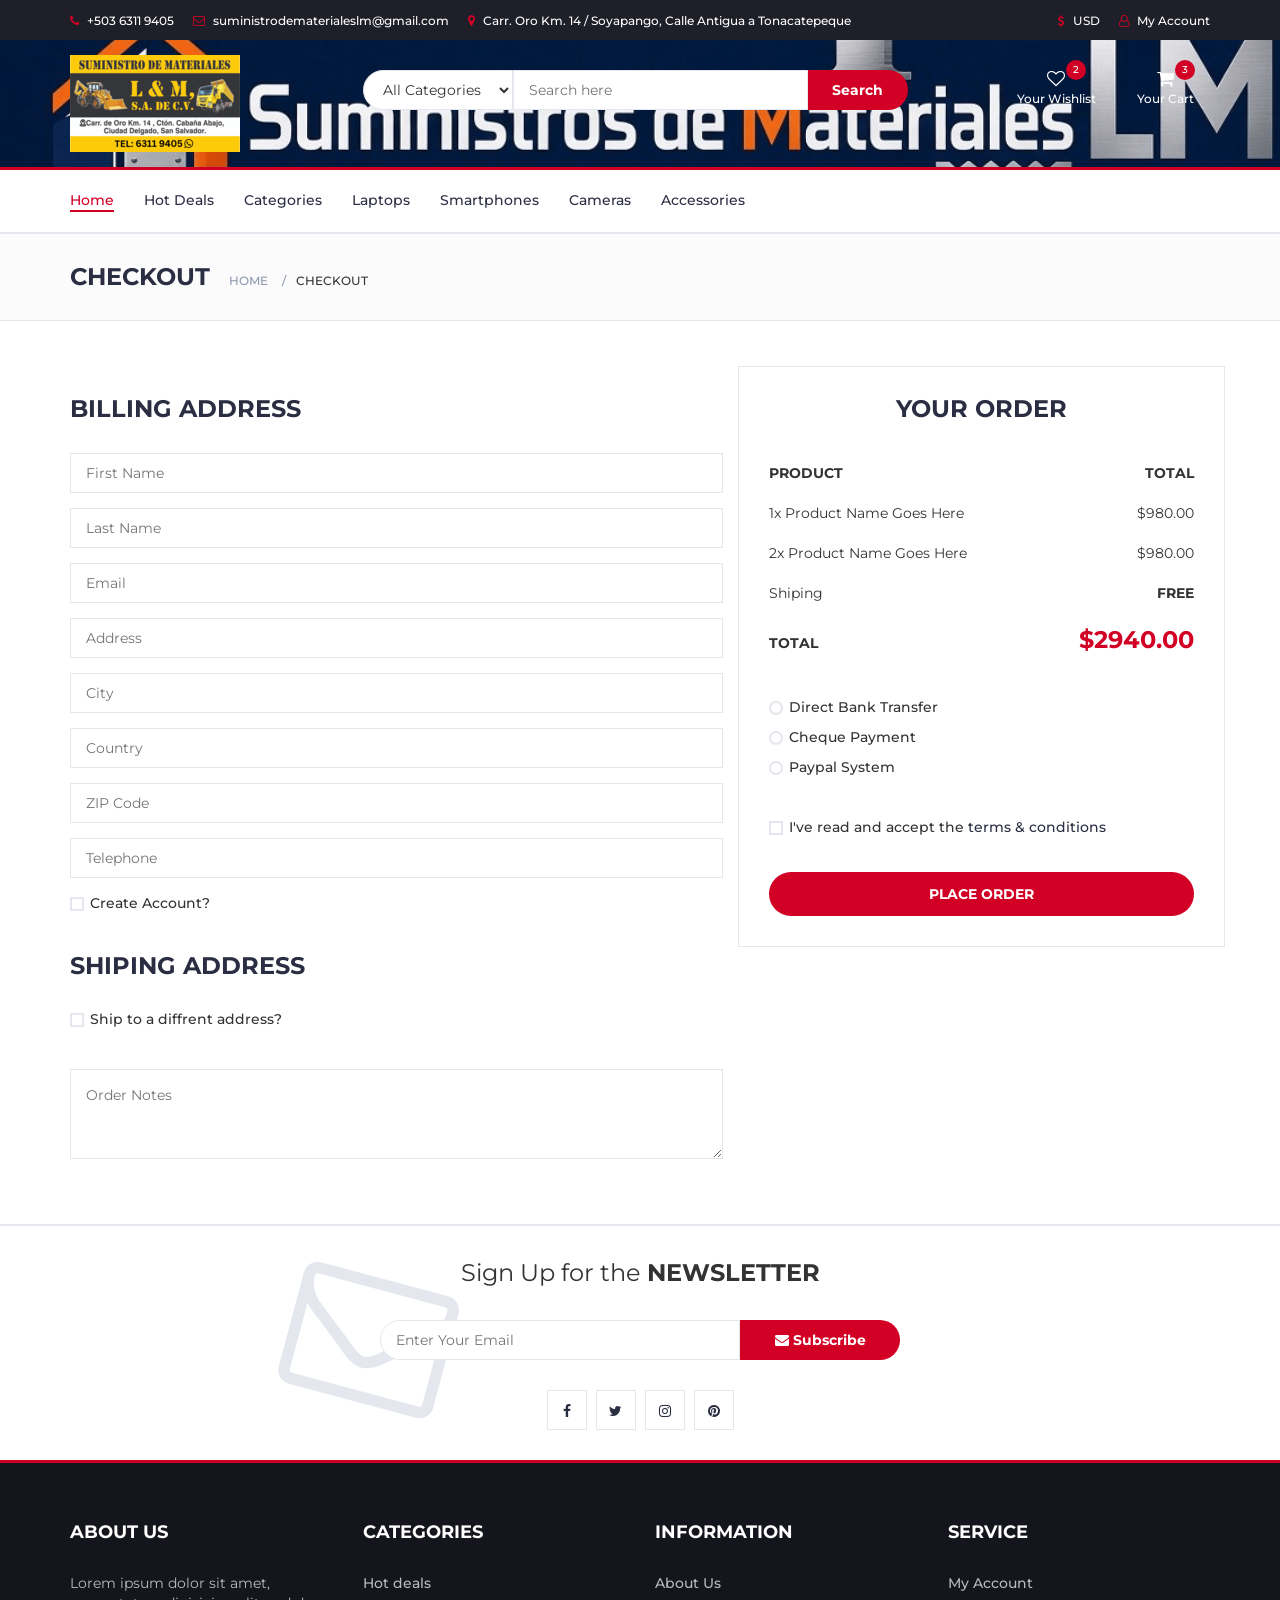
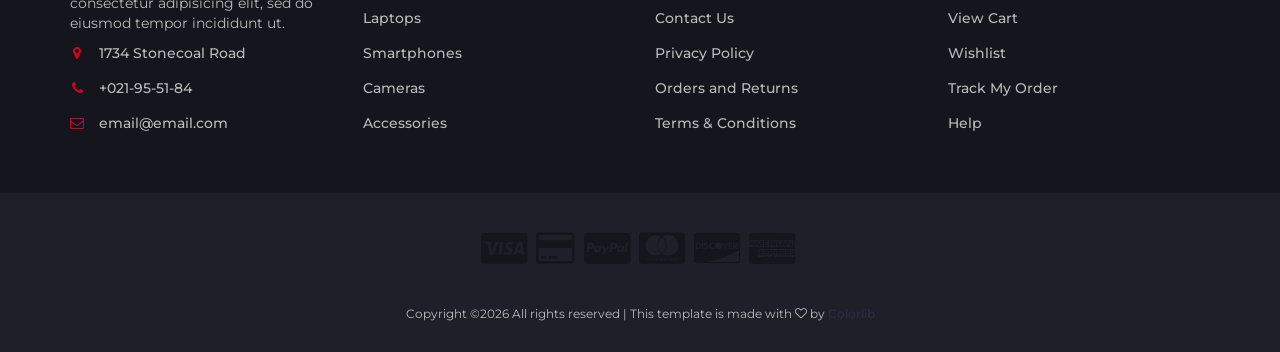
<file: checkout.html>
<!DOCTYPE html>
<html lang="en">
	<head>
		<meta charset="utf-8">
		<meta http-equiv="X-UA-Compatible" content="IE=edge">
		<meta name="viewport" content="width=device-width, initial-scale=1">
		 <!-- The above 3 meta tags *must* come first in the head; any other head content must come *after* these tags -->

		<title>Electro - HTML Ecommerce Template</title>

 		<!-- Google font -->
 		<link href="https://fonts.googleapis.com/css?family=Montserrat:400,500,700" rel="stylesheet">

 		<!-- Bootstrap -->
 		<link type="text/css" rel="stylesheet" href="css/bootstrap.min.css"/>

 		<!-- Slick -->
 		<link type="text/css" rel="stylesheet" href="css/slick.css"/>
 		<link type="text/css" rel="stylesheet" href="css/slick-theme.css"/>

 		<!-- nouislider -->
 		<link type="text/css" rel="stylesheet" href="css/nouislider.min.css"/>

 		<!-- Font Awesome Icon -->
 		<link rel="stylesheet" href="css/font-awesome.min.css">

 		<!-- Custom stlylesheet -->
 		<link type="text/css" rel="stylesheet" href="css/style.css"/>

		<!-- HTML5 shim and Respond.js for IE8 support of HTML5 elements and media queries -->
		<!-- WARNING: Respond.js doesn't work if you view the page via file:// -->
		<!--[if lt IE 9]>
		  <script src="https://oss.maxcdn.com/html5shiv/3.7.3/html5shiv.min.js"></script>
		  <script src="https://oss.maxcdn.com/respond/1.4.2/respond.min.js"></script>
		<![endif]-->

    </head>
	<body>
		<!-- HEADER -->
		<header>
			<!-- TOP HEADER -->
			<div id="top-header">
				<div class="container">
					<ul class="header-links pull-left">
						<li><a href="#"><i class="fa fa-phone"></i> +503 6311 9405</a></li>
						<li><a href="#"><i class="fa fa-envelope-o"></i> suministrodematerialeslm@gmail.com</a></li>
						<li><a href="#"><i class="fa fa-map-marker"></i> Carr. Oro Km. 14 / Soyapango, Calle Antigua a Tonacatepeque</a></li>
					</ul>
					<ul class="header-links pull-right">
						<li><a href="#"><i class="fa fa-dollar"></i> USD</a></li>
						<li><a href="#"><i class="fa fa-user-o"></i> My Account</a></li>
					</ul>
				</div>
			</div>
			<!-- /TOP HEADER -->

			<!-- MAIN HEADER -->
			<div id="header">
				<!-- container -->
				<div class="container">
					<!-- row -->
					<div class="row">
						<!-- LOGO -->
						<div class="col-md-3">
							<div class="header-logo">
								<a href="#" class="logo">
									<img src="./img/logo.png" alt="">
								</a>
							</div>
						</div>
						<!-- /LOGO -->

						<!-- SEARCH BAR -->
						<div class="col-md-6">
							<div class="header-search">
								<form>
									<select class="input-select">
										<option value="0">All Categories</option>
										<option value="1">Category 01</option>
										<option value="1">Category 02</option>
									</select>
									<input class="input" placeholder="Search here">
									<button class="search-btn">Search</button>
								</form>
							</div>
						</div>
						<!-- /SEARCH BAR -->

						<!-- ACCOUNT -->
						<div class="col-md-3 clearfix">
							<div class="header-ctn">
								<!-- Wishlist -->
								<div>
									<a href="#">
										<i class="fa fa-heart-o"></i>
										<span>Your Wishlist</span>
										<div class="qty">2</div>
									</a>
								</div>
								<!-- /Wishlist -->

								<!-- Cart -->
								<div class="dropdown">
									<a class="dropdown-toggle" data-toggle="dropdown" aria-expanded="true">
										<i class="fa fa-shopping-cart"></i>
										<span>Your Cart</span>
										<div class="qty">3</div>
									</a>
									<div class="cart-dropdown">
										<div class="cart-list">
											<div class="product-widget">
												<div class="product-img">
													<img src="./img/product01.png" alt="">
												</div>
												<div class="product-body">
													<h3 class="product-name"><a href="#">product name goes here</a></h3>
													<h4 class="product-price"><span class="qty">1x</span>$980.00</h4>
												</div>
												<button class="delete"><i class="fa fa-close"></i></button>
											</div>

											<div class="product-widget">
												<div class="product-img">
													<img src="./img/product02.png" alt="">
												</div>
												<div class="product-body">
													<h3 class="product-name"><a href="#">product name goes here</a></h3>
													<h4 class="product-price"><span class="qty">3x</span>$980.00</h4>
												</div>
												<button class="delete"><i class="fa fa-close"></i></button>
											</div>
										</div>
										<div class="cart-summary">
											<small>3 Item(s) selected</small>
											<h5>SUBTOTAL: $2940.00</h5>
										</div>
										<div class="cart-btns">
											<a href="#">View Cart</a>
											<a href="#">Checkout  <i class="fa fa-arrow-circle-right"></i></a>
										</div>
									</div>
								</div>
								<!-- /Cart -->

								<!-- Menu Toogle -->
								<div class="menu-toggle">
									<a href="#">
										<i class="fa fa-bars"></i>
										<span>Menu</span>
									</a>
								</div>
								<!-- /Menu Toogle -->
							</div>
						</div>
						<!-- /ACCOUNT -->
					</div>
					<!-- row -->
				</div>
				<!-- container -->
			</div>
			<!-- /MAIN HEADER -->
		</header>
		<!-- /HEADER -->

		<!-- NAVIGATION -->
		<nav id="navigation">
			<!-- container -->
			<div class="container">
				<!-- responsive-nav -->
				<div id="responsive-nav">
					<!-- NAV -->
					<ul class="main-nav nav navbar-nav">
						<li class="active"><a href="#">Home</a></li>
						<li><a href="#">Hot Deals</a></li>
						<li><a href="#">Categories</a></li>
						<li><a href="#">Laptops</a></li>
						<li><a href="#">Smartphones</a></li>
						<li><a href="#">Cameras</a></li>
						<li><a href="#">Accessories</a></li>
					</ul>
					<!-- /NAV -->
				</div>
				<!-- /responsive-nav -->
			</div>
			<!-- /container -->
		</nav>
		<!-- /NAVIGATION -->

		<!-- BREADCRUMB -->
		<div id="breadcrumb" class="section">
			<!-- container -->
			<div class="container">
				<!-- row -->
				<div class="row">
					<div class="col-md-12">
						<h3 class="breadcrumb-header">Checkout</h3>
						<ul class="breadcrumb-tree">
							<li><a href="#">Home</a></li>
							<li class="active">Checkout</li>
						</ul>
					</div>
				</div>
				<!-- /row -->
			</div>
			<!-- /container -->
		</div>
		<!-- /BREADCRUMB -->

		<!-- SECTION -->
		<div class="section">
			<!-- container -->
			<div class="container">
				<!-- row -->
				<div class="row">

					<div class="col-md-7">
						<!-- Billing Details -->
						<div class="billing-details">
							<div class="section-title">
								<h3 class="title">Billing address</h3>
							</div>
							<div class="form-group">
								<input class="input" type="text" name="first-name" placeholder="First Name">
							</div>
							<div class="form-group">
								<input class="input" type="text" name="last-name" placeholder="Last Name">
							</div>
							<div class="form-group">
								<input class="input" type="email" name="email" placeholder="Email">
							</div>
							<div class="form-group">
								<input class="input" type="text" name="address" placeholder="Address">
							</div>
							<div class="form-group">
								<input class="input" type="text" name="city" placeholder="City">
							</div>
							<div class="form-group">
								<input class="input" type="text" name="country" placeholder="Country">
							</div>
							<div class="form-group">
								<input class="input" type="text" name="zip-code" placeholder="ZIP Code">
							</div>
							<div class="form-group">
								<input class="input" type="tel" name="tel" placeholder="Telephone">
							</div>
							<div class="form-group">
								<div class="input-checkbox">
									<input type="checkbox" id="create-account">
									<label for="create-account">
										<span></span>
										Create Account?
									</label>
									<div class="caption">
										<p>Lorem ipsum dolor sit amet, consectetur adipisicing elit, sed do eiusmod tempor incididunt.</p>
										<input class="input" type="password" name="password" placeholder="Enter Your Password">
									</div>
								</div>
							</div>
						</div>
						<!-- /Billing Details -->

						<!-- Shiping Details -->
						<div class="shiping-details">
							<div class="section-title">
								<h3 class="title">Shiping address</h3>
							</div>
							<div class="input-checkbox">
								<input type="checkbox" id="shiping-address">
								<label for="shiping-address">
									<span></span>
									Ship to a diffrent address?
								</label>
								<div class="caption">
									<div class="form-group">
										<input class="input" type="text" name="first-name" placeholder="First Name">
									</div>
									<div class="form-group">
										<input class="input" type="text" name="last-name" placeholder="Last Name">
									</div>
									<div class="form-group">
										<input class="input" type="email" name="email" placeholder="Email">
									</div>
									<div class="form-group">
										<input class="input" type="text" name="address" placeholder="Address">
									</div>
									<div class="form-group">
										<input class="input" type="text" name="city" placeholder="City">
									</div>
									<div class="form-group">
										<input class="input" type="text" name="country" placeholder="Country">
									</div>
									<div class="form-group">
										<input class="input" type="text" name="zip-code" placeholder="ZIP Code">
									</div>
									<div class="form-group">
										<input class="input" type="tel" name="tel" placeholder="Telephone">
									</div>
								</div>
							</div>
						</div>
						<!-- /Shiping Details -->

						<!-- Order notes -->
						<div class="order-notes">
							<textarea class="input" placeholder="Order Notes"></textarea>
						</div>
						<!-- /Order notes -->
					</div>

					<!-- Order Details -->
					<div class="col-md-5 order-details">
						<div class="section-title text-center">
							<h3 class="title">Your Order</h3>
						</div>
						<div class="order-summary">
							<div class="order-col">
								<div><strong>PRODUCT</strong></div>
								<div><strong>TOTAL</strong></div>
							</div>
							<div class="order-products">
								<div class="order-col">
									<div>1x Product Name Goes Here</div>
									<div>$980.00</div>
								</div>
								<div class="order-col">
									<div>2x Product Name Goes Here</div>
									<div>$980.00</div>
								</div>
							</div>
							<div class="order-col">
								<div>Shiping</div>
								<div><strong>FREE</strong></div>
							</div>
							<div class="order-col">
								<div><strong>TOTAL</strong></div>
								<div><strong class="order-total">$2940.00</strong></div>
							</div>
						</div>
						<div class="payment-method">
							<div class="input-radio">
								<input type="radio" name="payment" id="payment-1">
								<label for="payment-1">
									<span></span>
									Direct Bank Transfer
								</label>
								<div class="caption">
									<p>Lorem ipsum dolor sit amet, consectetur adipisicing elit, sed do eiusmod tempor incididunt ut labore et dolore magna aliqua.</p>
								</div>
							</div>
							<div class="input-radio">
								<input type="radio" name="payment" id="payment-2">
								<label for="payment-2">
									<span></span>
									Cheque Payment
								</label>
								<div class="caption">
									<p>Lorem ipsum dolor sit amet, consectetur adipisicing elit, sed do eiusmod tempor incididunt ut labore et dolore magna aliqua.</p>
								</div>
							</div>
							<div class="input-radio">
								<input type="radio" name="payment" id="payment-3">
								<label for="payment-3">
									<span></span>
									Paypal System
								</label>
								<div class="caption">
									<p>Lorem ipsum dolor sit amet, consectetur adipisicing elit, sed do eiusmod tempor incididunt ut labore et dolore magna aliqua.</p>
								</div>
							</div>
						</div>
						<div class="input-checkbox">
							<input type="checkbox" id="terms">
							<label for="terms">
								<span></span>
								I've read and accept the <a href="#">terms & conditions</a>
							</label>
						</div>
						<a href="#" class="primary-btn order-submit">Place order</a>
					</div>
					<!-- /Order Details -->
				</div>
				<!-- /row -->
			</div>
			<!-- /container -->
		</div>
		<!-- /SECTION -->

		<!-- NEWSLETTER -->
		<div id="newsletter" class="section">
			<!-- container -->
			<div class="container">
				<!-- row -->
				<div class="row">
					<div class="col-md-12">
						<div class="newsletter">
							<p>Sign Up for the <strong>NEWSLETTER</strong></p>
							<form>
								<input class="input" type="email" placeholder="Enter Your Email">
								<button class="newsletter-btn"><i class="fa fa-envelope"></i> Subscribe</button>
							</form>
							<ul class="newsletter-follow">
								<li>
									<a href="#"><i class="fa fa-facebook"></i></a>
								</li>
								<li>
									<a href="#"><i class="fa fa-twitter"></i></a>
								</li>
								<li>
									<a href="#"><i class="fa fa-instagram"></i></a>
								</li>
								<li>
									<a href="#"><i class="fa fa-pinterest"></i></a>
								</li>
							</ul>
						</div>
					</div>
				</div>
				<!-- /row -->
			</div>
			<!-- /container -->
		</div>
		<!-- /NEWSLETTER -->

		<!-- FOOTER -->
		<footer id="footer">
			<!-- top footer -->
			<div class="section">
				<!-- container -->
				<div class="container">
					<!-- row -->
					<div class="row">
						<div class="col-md-3 col-xs-6">
							<div class="footer">
								<h3 class="footer-title">About Us</h3>
								<p>Lorem ipsum dolor sit amet, consectetur adipisicing elit, sed do eiusmod tempor incididunt ut.</p>
								<ul class="footer-links">
									<li><a href="#"><i class="fa fa-map-marker"></i>1734 Stonecoal Road</a></li>
									<li><a href="#"><i class="fa fa-phone"></i>+021-95-51-84</a></li>
									<li><a href="#"><i class="fa fa-envelope-o"></i>email@email.com</a></li>
								</ul>
							</div>
						</div>

						<div class="col-md-3 col-xs-6">
							<div class="footer">
								<h3 class="footer-title">Categories</h3>
								<ul class="footer-links">
									<li><a href="#">Hot deals</a></li>
									<li><a href="#">Laptops</a></li>
									<li><a href="#">Smartphones</a></li>
									<li><a href="#">Cameras</a></li>
									<li><a href="#">Accessories</a></li>
								</ul>
							</div>
						</div>

						<div class="clearfix visible-xs"></div>

						<div class="col-md-3 col-xs-6">
							<div class="footer">
								<h3 class="footer-title">Information</h3>
								<ul class="footer-links">
									<li><a href="#">About Us</a></li>
									<li><a href="#">Contact Us</a></li>
									<li><a href="#">Privacy Policy</a></li>
									<li><a href="#">Orders and Returns</a></li>
									<li><a href="#">Terms & Conditions</a></li>
								</ul>
							</div>
						</div>

						<div class="col-md-3 col-xs-6">
							<div class="footer">
								<h3 class="footer-title">Service</h3>
								<ul class="footer-links">
									<li><a href="#">My Account</a></li>
									<li><a href="#">View Cart</a></li>
									<li><a href="#">Wishlist</a></li>
									<li><a href="#">Track My Order</a></li>
									<li><a href="#">Help</a></li>
								</ul>
							</div>
						</div>
					</div>
					<!-- /row -->
				</div>
				<!-- /container -->
			</div>
			<!-- /top footer -->

			<!-- bottom footer -->
			<div id="bottom-footer" class="section">
				<div class="container">
					<!-- row -->
					<div class="row">
						<div class="col-md-12 text-center">
							<ul class="footer-payments">
								<li><a href="#"><i class="fa fa-cc-visa"></i></a></li>
								<li><a href="#"><i class="fa fa-credit-card"></i></a></li>
								<li><a href="#"><i class="fa fa-cc-paypal"></i></a></li>
								<li><a href="#"><i class="fa fa-cc-mastercard"></i></a></li>
								<li><a href="#"><i class="fa fa-cc-discover"></i></a></li>
								<li><a href="#"><i class="fa fa-cc-amex"></i></a></li>
							</ul>
							<span class="copyright">
								<!-- Link back to Colorlib can't be removed. Template is licensed under CC BY 3.0. -->
								Copyright &copy;<script>document.write(new Date().getFullYear());</script> All rights reserved | This template is made with <i class="fa fa-heart-o" aria-hidden="true"></i> by <a href="https://colorlib.com" target="_blank">Colorlib</a>
							<!-- Link back to Colorlib can't be removed. Template is licensed under CC BY 3.0. -->
							</span>
						</div>
					</div>
						<!-- /row -->
				</div>
				<!-- /container -->
			</div>
			<!-- /bottom footer -->
		</footer>
		<!-- /FOOTER -->

		<!-- jQuery Plugins -->
		<script src="js/jquery.min.js"></script>
		<script src="js/bootstrap.min.js"></script>
		<script src="js/slick.min.js"></script>
		<script src="js/nouislider.min.js"></script>
		<script src="js/jquery.zoom.min.js"></script>
		<script src="js/main.js"></script>

	</body>
</html>
</file>
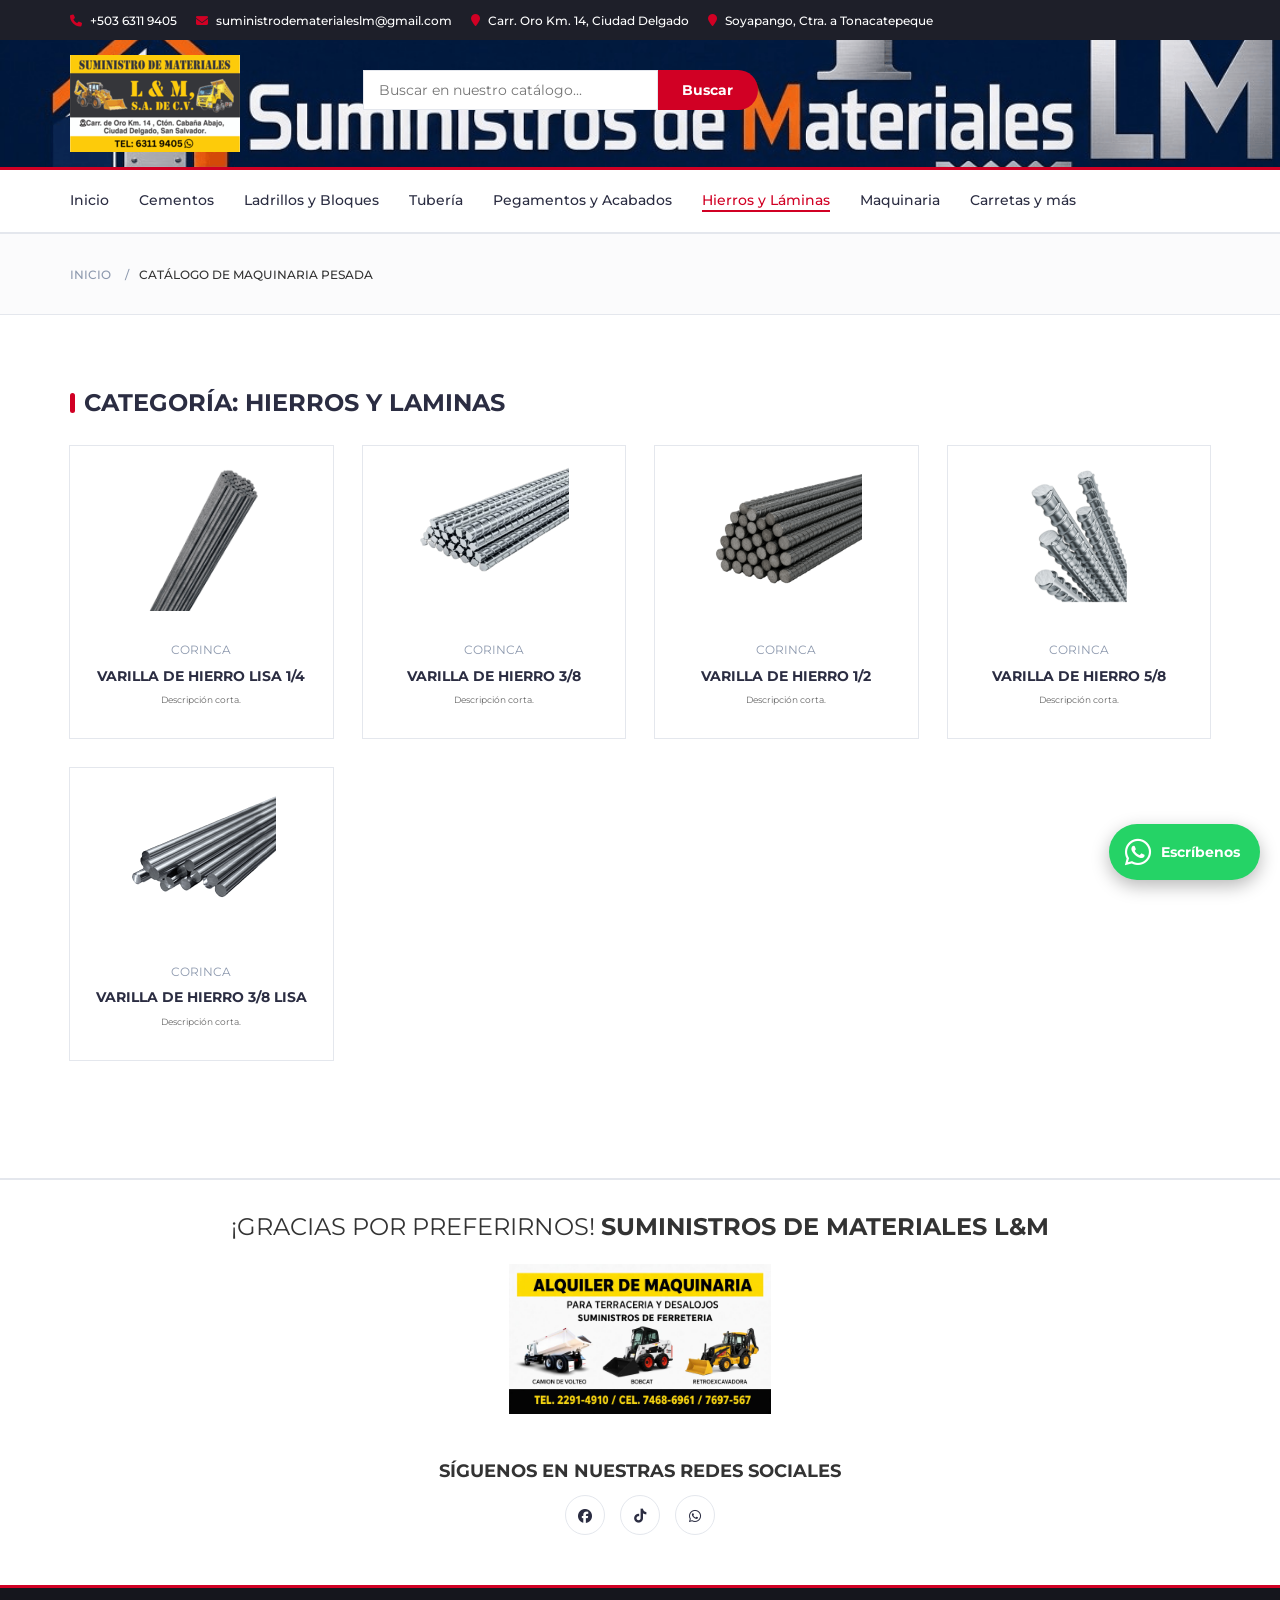
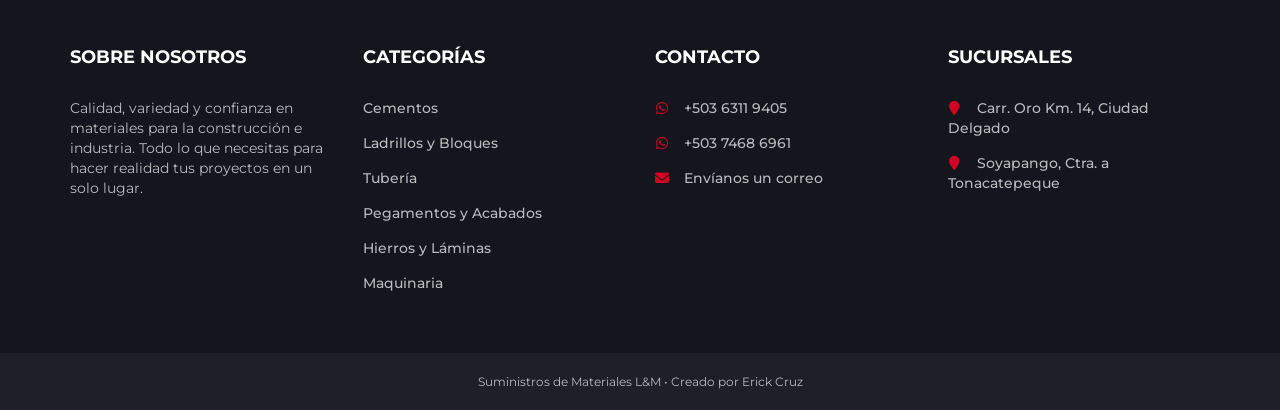
<file: hierros-laminas.html>
<!DOCTYPE html>
<html lang="es">
<head>
	<meta charset="utf-8">
	<meta http-equiv="X-UA-Compatible" content="IE=edge">
	<meta name="viewport" content="width=device-width, initial-scale=1">
	<meta name="description" content="Alquiler de maquinaria pesada con Suministros de Materiales L&amp;M. Consulta disponibilidad y cotiza por WhatsApp.">
	<meta name="theme-color" content="#D10024">

	<title>Hierros y Laminas | Suministros de Materiales L&amp;M</title>

	<!-- Font Awesome -->
	<link rel="stylesheet" href="https://cdnjs.cloudflare.com/ajax/libs/font-awesome/6.5.1/css/all.min.css">
	<!-- Google font -->
	<link href="https://fonts.googleapis.com/css?family=Montserrat:400,500,700" rel="stylesheet">
	<!-- Bootstrap -->
	<link type="text/css" rel="stylesheet" href="css/bootstrap.min.css"/>
	<!-- Slick -->
	<link type="text/css" rel="stylesheet" href="css/slick.css"/>
	<link type="text/css" rel="stylesheet" href="css/slick-theme.css"/>
	<!-- Estilos de la plantilla -->
	<link type="text/css" rel="stylesheet" href="css/style.css"/>
	<!-- Mejoras propias (siempre después de style.css) -->
	<link type="text/css" rel="stylesheet" href="css/mejoras.css"/>
	<link type="text/css" rel="stylesheet" href="css/categorias.css"/>
</head>
<body>

	<!-- HEADER -->
	<header>
		<div id="top-header">
			<div class="container">
				<ul class="header-links pull-left">
					<li><a href="https://wa.me/50363119405"><i class="fa fa-phone"></i> +503 6311 9405</a></li>
					<li><a href="mailto:suministrodematerialeslm@gmail.com"><i class="fa-solid fa-envelope"></i> suministrodematerialeslm@gmail.com</a></li>
					<li><a href="https://maps.app.goo.gl/v9jijMX7EBuBnp978" target="_blank" rel="noopener noreferrer"><i class="fa fa-map-marker"></i> Carr. Oro Km. 14, Ciudad Delgado</a></li>
					<li><a href="https://maps.app.goo.gl/VpvAzqQnysEqJSnQ6" target="_blank" rel="noopener noreferrer"><i class="fa fa-map-marker"></i> Soyapango, Ctra. a Tonacatepeque</a></li>
				</ul>
			</div>
		</div>

		<div id="header">
			<div class="container">
				<div class="row">
					<div class="col-md-3">
						<div class="header-logo">
							<a href="index.html" class="logo">
								<img src="./img/logo.png" alt="Suministros de Materiales L&amp;M">
							</a>
						</div>
					</div>
					<div class="col-md-6">
						<div class="header-search">
							<form action="hierros-laminas.html" method="GET">
								<input class="input" type="text" name="q" aria-label="Buscar" placeholder="Buscar en nuestro catálogo...">
								<button type="submit" class="search-btn">Buscar</button>
							</form>
						</div>
					</div>
					<div class="col-md-3 clearfix">
						<div class="header-ctn">
							<div class="menu-toggle">
								<a href="#">
									<i class="fa fa-bars"></i>
									<span>Menú</span>
								</a>
							</div>
						</div>
					</div>
				</div>
			</div>
		</div>
	</header>
	<!-- /HEADER -->

	<!-- NAVIGATION -->
	<nav id="navigation">
		<div class="container">
			<div id="responsive-nav">
				<ul class="main-nav nav navbar-nav">
					<li><a href="index.html">Inicio</a></li>
					<li><a href="cementos.html">Cementos</a></li>
					<li><a href="ladrillos-bloques.html">Ladrillos y Bloques</a></li>
					<li><a href="tuberia.html">Tubería</a></li>
					<li><a href="pegamentos-acabados.html">Pegamentos y Acabados</a></li>
					<li class="active"><a href="hierros-laminas.html">Hierros y Láminas</a></li>
					<li><a href="maquinaria.html">Maquinaria</a></li>
					<li><a href="carretas-mas.html">Carretas y más</a></li>
				</ul>
			</div>
		</div>
	</nav>
	<!-- /NAVIGATION -->

	<!-- BREADCRUMB -->
	<div id="breadcrumb" class="section">
		<div class="container">
			<div class="row">
				<div class="col-md-12">
					<ul class="breadcrumb-tree">
						<li><a href="index.html">Inicio</a></li>
						<li class="active">Catálogo de Maquinaria Pesada</li>
					</ul>
				</div>
			</div>
		</div>
	</div>
	<!-- /BREADCRUMB -->

	<!-- PRODUCTOS -->
	<div class="section">
		<div class="container">
			<div class="row">

				<div class="col-md-12">
					<div class="section-title">
						<h3 class="title">Categoría: Hierros y Laminas</h3>
					</div>
				</div>

				<!-- Aviso mientras la categoría no tiene productos (desaparece solo al agregar uno) -->
				<div id="catalogo-vacio" class="col-md-12 text-center catalogo-vacio">
					<i class="fa-solid fa-boxes-stacked" aria-hidden="true"></i>
					<h4>Estamos actualizando este catálogo</h4>
					<p>Escríbenos por WhatsApp y te decimos qué Hierros y Laminas tenemos disponibles.</p>
					<a class="primary-btn" href="https://wa.me/50363119405?text=Hola%2C%20quisiera%20consultar%20sobre%20las%20laminas%20y%20hierros" target="_blank" rel="noopener noreferrer">Consultar por WhatsApp</a>
				</div>

				<!-- Lista de productos: el JS (js/categorias.js) los muestra de 8 en 8 -->
				<div id="lista-productos">

					<!-- ================= PLANTILLA PARA AGREGAR UN PRODUCTO =================
					     1) Copia el bloque de abajo DENTRO de este contenedor (después de este comentario).
					     2) Cambia la imagen, la marca, el nombre, la descripción y el mensaje de WhatsApp.
					     3) Guarda. El aviso de "catálogo vacío" desaparece solo.

					     <div class="col-md-3 col-xs-6 producto-item">
					       <div class="product">
					         <div class="product-img"><img src="./img/NOMBRE-DE-LA-IMAGEN.png" alt="Nombre del equipo" loading="lazy"></div>
					         <div class="product-body">
					           <p class="product-category">Terracería</p>
					           <h3 class="product-name"><a href="#">Nombre del equipo</a></h3>
					           <p class="product-desc">Descripción corta.</p>
					         </div>
					         <div class="add-to-cart"><button class="add-to-cart-btn" data-mensaje="Hola, quiero consultar el alquiler de: Nombre del equipo"><i class="fa-brands fa-whatsapp"></i> Consultar</button></div>
					       </div>
					     </div>
					================================================================== -->

					<div class="col-md-3 col-xs-6 producto-item">
					       <div class="product">
					         <div class="product-img"><img src="./img/varilla14.png" alt="Varilla hierro 1/4 lisa" loading="lazy"></div>
					         <div class="product-body">
					           <p class="product-category">CORINCA</p>
					           <h3 class="product-name"><a href="#">VARILLA DE HIERRO LISA 1/4</a></h3>
					           <p class="product-desc">Descripción corta.</p>
					         </div>
					         <div class="add-to-cart"><button class="add-to-cart-btn" data-mensaje="Hola, quiero consultar sobre: VARILLA DE HIERRO LISA 1/4"><i class="fa-brands fa-whatsapp"></i> Consultar</button></div>
					       </div>
					     </div>

						 <div class="col-md-3 col-xs-6 producto-item">
					       <div class="product">
					         <div class="product-img"><img src="./img/varilla38.png" alt="Varilla hierro 3/8 Corrugada" loading="lazy"></div>
					         <div class="product-body">
					           <p class="product-category">CORINCA</p>
					           <h3 class="product-name"><a href="#">VARILLA DE HIERRO 3/8</a></h3>
					           <p class="product-desc">Descripción corta.</p>
					         </div>
					         <div class="add-to-cart"><button class="add-to-cart-btn" data-mensaje="Hola, quiero consultar sobre: VARILLA DE HIERRO 3/8"><i class="fa-brands fa-whatsapp"></i> Consultar</button></div>
					       </div>
					     </div>

						 <div class="col-md-3 col-xs-6 producto-item">
					       <div class="product">
					         <div class="product-img"><img src="./img/product09.png" alt="Varilla hierro 1/2 Corrugada" loading="lazy"></div>
					         <div class="product-body">
					           <p class="product-category">CORINCA</p>
					           <h3 class="product-name"><a href="#">VARILLA DE HIERRO 1/2</a></h3>
					           <p class="product-desc">Descripción corta.</p>
					         </div>
					         <div class="add-to-cart"><button class="add-to-cart-btn" data-mensaje="Hola, quiero consultar sobre: VARILLA DE HIERRO 1/2"><i class="fa-brands fa-whatsapp"></i> Consultar</button></div>
					       </div>
					     </div>

						 <div class="col-md-3 col-xs-6 producto-item">
					       <div class="product">
					         <div class="product-img"><img src="./img/varilla58.png" alt="Varilla hierro 5/8 Corrugada" loading="lazy"></div>
					         <div class="product-body">
					           <p class="product-category">CORINCA</p>
					           <h3 class="product-name"><a href="#">VARILLA DE HIERRO 5/8</a></h3>
					           <p class="product-desc">Descripción corta.</p>
					         </div>
					         <div class="add-to-cart"><button class="add-to-cart-btn" data-mensaje="Hola, quiero consultar sobre: VARILLA DE HIERRO 5/8"><i class="fa-brands fa-whatsapp"></i> Consultar</button></div>
					       </div>
					     </div>

						 <div class="col-md-3 col-xs-6 producto-item">
					       <div class="product">
					         <div class="product-img"><img src="./img/varillaslisa38.png" alt="Varilla hierro 3/8 Lisa" loading="lazy"></div>
					         <div class="product-body">
					           <p class="product-category">CORINCA</p>
					           <h3 class="product-name"><a href="#">VARILLA DE HIERRO 3/8 LISA</a></h3>
					           <p class="product-desc">Descripción corta.</p>
					         </div>
					         <div class="add-to-cart"><button class="add-to-cart-btn" data-mensaje="Hola, quiero consultar sobre: VARILLA DE HIERRO 3/8 LISA"><i class="fa-brands fa-whatsapp"></i> Consultar</button></div>
					       </div>
					     </div>


				</div>
				<!-- /Lista de productos -->

				<!-- Contador y botón Cargar más (se esconden solos si no hacen falta) -->
				<div class="col-md-12 text-center">
					<p id="contador-productos" aria-live="polite"></p>
					<button id="btn-cargar-mas" class="btn-cargar-mas" type="button">Cargar más productos</button>
				</div>

			</div>
		</div>
	</div>
	<!-- /PRODUCTOS -->

	<!-- REDES SOCIALES -->
	<div id="newsletter" class="section">
		<div class="container">
			<div class="row">
				<div class="col-md-12">
					<div class="newsletter">
						<p>¡GRACIAS POR PREFERIRNOS! <strong>SUMINISTROS DE MATERIALES L&amp;M</strong></p>

						<div class="texto-imagen-container">
							<img src="./img/tarjeta.jpg" alt="Tarjeta informativa de Suministros de Materiales L&amp;M" class="imagen-newsletter" loading="lazy">

							<div class="redes-abajo">
								<span class="texto-destacado">SÍGUENOS EN NUESTRAS REDES SOCIALES</span>

								<ul class="newsletter-follow">
									<li><a href="https://www.facebook.com/share/19UXctf94p/" target="_blank" rel="noopener noreferrer" aria-label="Facebook"><i class="fa-brands fa-facebook"></i></a></li>
									<li><a href="https://www.tiktok.com/@ferreterialeon.1" target="_blank" rel="noopener noreferrer" aria-label="TikTok"><i class="fa-brands fa-tiktok"></i></a></li>
									<li><a href="https://wa.me/50363119405?text=Hola%2C%20me%20gustar%C3%ADa%20solicitar%20informaci%C3%B3n%20sobre%20sus%20materiales" target="_blank" rel="noopener noreferrer" aria-label="WhatsApp"><i class="fa-brands fa-whatsapp"></i></a></li>
								</ul>
							</div>
						</div>
					</div>
				</div>
			</div>
		</div>
	</div>
	<!-- /REDES SOCIALES -->

	<!-- FOOTER -->
	<footer id="footer">
		<div class="section">
			<div class="container">
				<div class="row">
					<div class="col-md-3 col-xs-6">
						<div class="footer">
							<h3 class="footer-title">SOBRE NOSOTROS</h3>
							<p>Calidad, variedad y confianza en materiales para la construcción e industria. Todo lo que necesitas para hacer realidad tus proyectos en un solo lugar.</p>
						</div>
					</div>

					<div class="col-md-3 col-xs-6">
						<div class="footer">
							<h3 class="footer-title">Categorías</h3>
							<ul class="footer-links">
								<li><a href="cementos.html">Cementos</a></li>
								<li><a href="ladrillos-bloques.html">Ladrillos y Bloques</a></li>
								<li><a href="tuberia.html">Tubería</a></li>
								<li><a href="pegamentos-acabados.html">Pegamentos y Acabados</a></li>
								<li><a href="hierros-laminas.html">Hierros y Láminas</a></li>
								<li><a href="maquinaria.html">Maquinaria</a></li>
							</ul>
						</div>
					</div>

					<div class="clearfix visible-xs"></div>

					<div class="col-md-3 col-xs-6">
						<div class="footer">
							<h3 class="footer-title">Contacto</h3>
							<ul class="footer-links">
								<li><a href="https://wa.me/50363119405?text=Hola%2C%20me%20gustar%C3%ADa%20solicitar%20informaci%C3%B3n%20sobre%20sus%20materiales" target="_blank" rel="noopener noreferrer"><i class="fa-brands fa-whatsapp"></i>+503 6311 9405</a></li>
								<li><a href="https://wa.me/50374686961?text=Hola%2C%20me%20gustar%C3%ADa%20solicitar%20informaci%C3%B3n%20sobre%20sus%20materiales" target="_blank" rel="noopener noreferrer"><i class="fa-brands fa-whatsapp"></i>+503 7468 6961</a></li>
								<li><a href="mailto:suministrodematerialeslm@gmail.com"><i class="fa-solid fa-envelope"></i>Envíanos un correo</a></li>
							</ul>
						</div>
					</div>

					<div class="col-md-3 col-xs-6">
						<div class="footer">
							<h3 class="footer-title">SUCURSALES</h3>
							<ul class="footer-links">
								<li><a href="https://maps.app.goo.gl/v9jijMX7EBuBnp978" target="_blank" rel="noopener noreferrer"><i class="fa fa-map-marker"></i>Carr. Oro Km. 14, Ciudad Delgado</a></li>
								<li><a href="https://maps.app.goo.gl/VpvAzqQnysEqJSnQ6" target="_blank" rel="noopener noreferrer"><i class="fa fa-map-marker"></i>Soyapango, Ctra. a Tonacatepeque</a></li>
							</ul>
						</div>
					</div>
				</div>
			</div>
		</div>

		<div id="bottom-footer" class="section">
			<div class="container">
				<div class="row">
					<div class="col-md-12">
						<span class="copyright">Suministros de Materiales L&amp;M &bull; Creado por Erick Cruz</span>
					</div>
				</div>
			</div>
		</div>
	</footer>
	<!-- /FOOTER -->

	<!-- BOTÓN FLOTANTE DE WHATSAPP -->
	<a class="whatsapp-float"
	   href="https://wa.me/50363119405?text=Hola%2C%20me%20gustar%C3%ADa%20solicitar%20informaci%C3%B3n%20sobre%20sus%20materiales"
	   target="_blank" rel="noopener noreferrer" aria-label="Escribir por WhatsApp">
		<i class="fa-brands fa-whatsapp" aria-hidden="true"></i>
		<span class="whatsapp-float-text">Escríbenos</span>
	</a>

	<!-- Scripts -->
	<script src="js/jquery.min.js"></script>
	<script src="js/bootstrap.min.js"></script>
	<script src="js/slick.min.js"></script>
	<script src="js/main-nuevo.js"></script>
	<script src="js/categorias.js"></script>

</body>
</html>
</file>
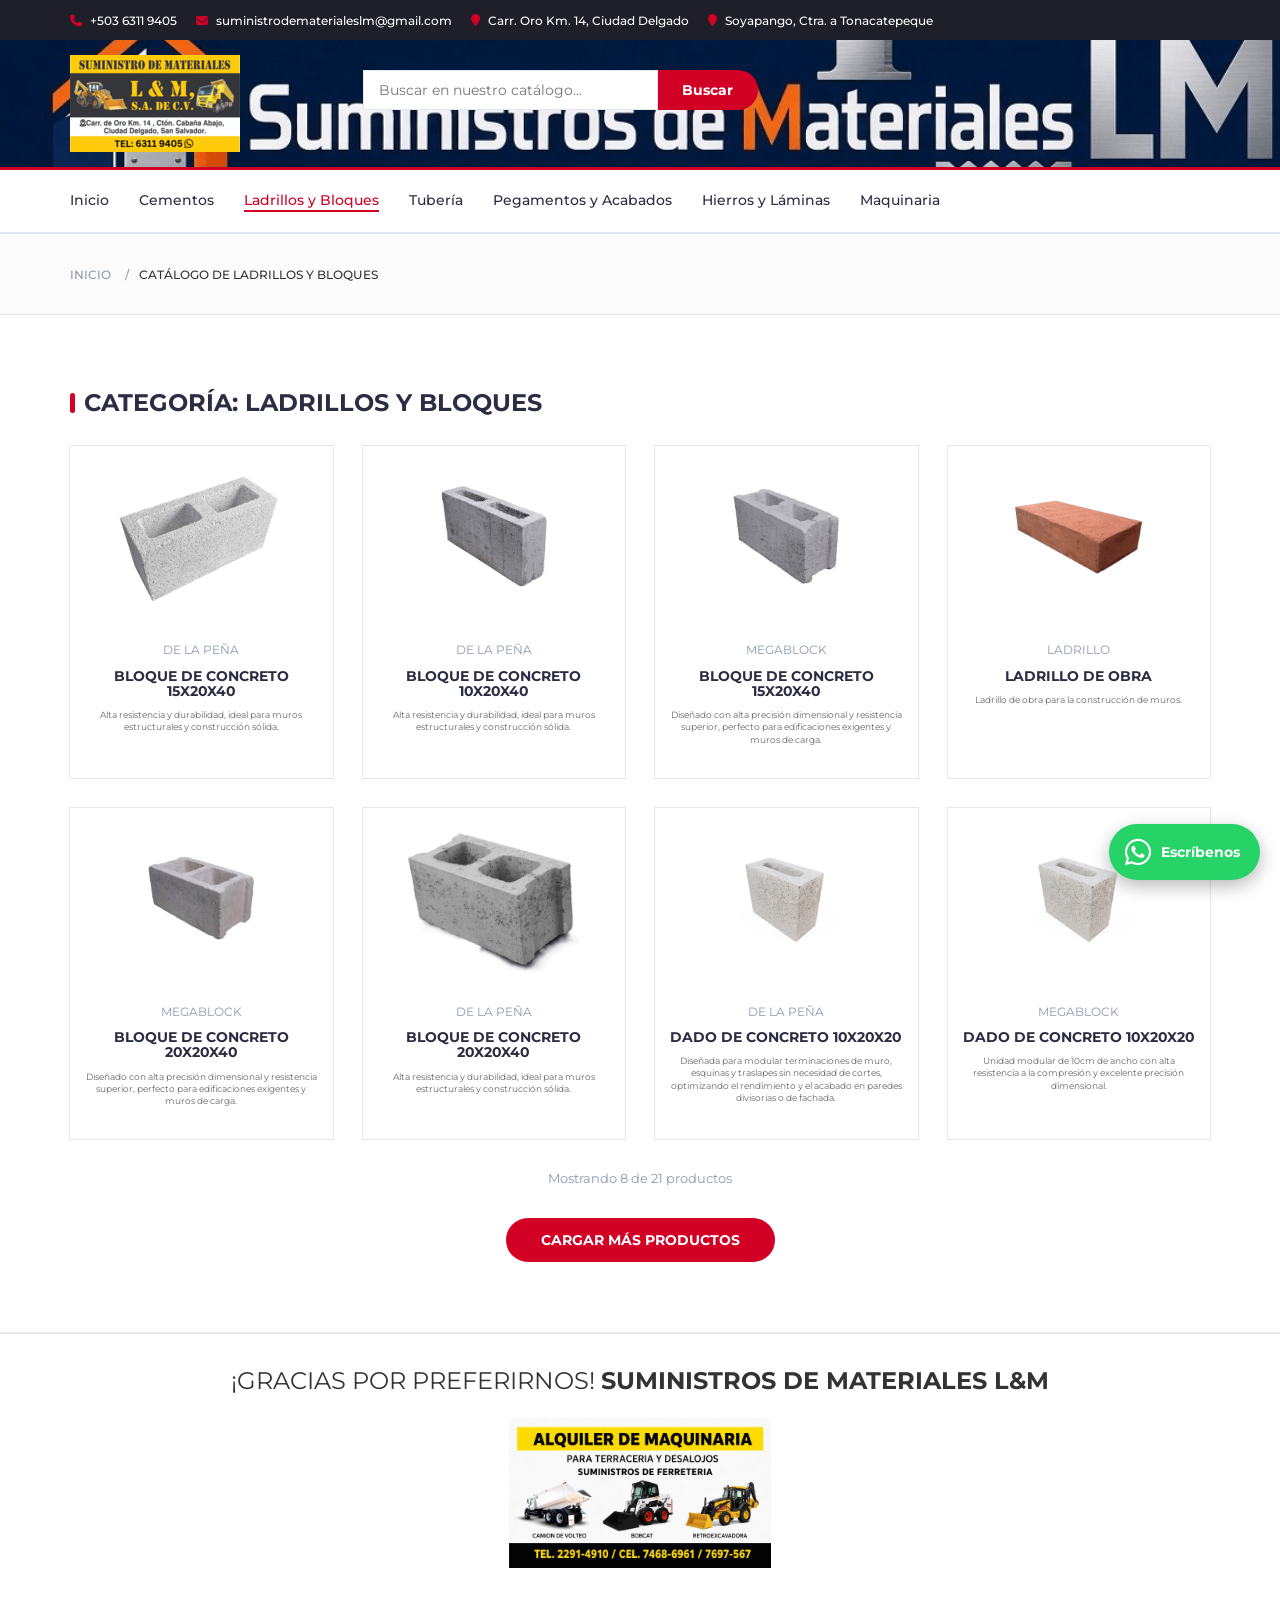
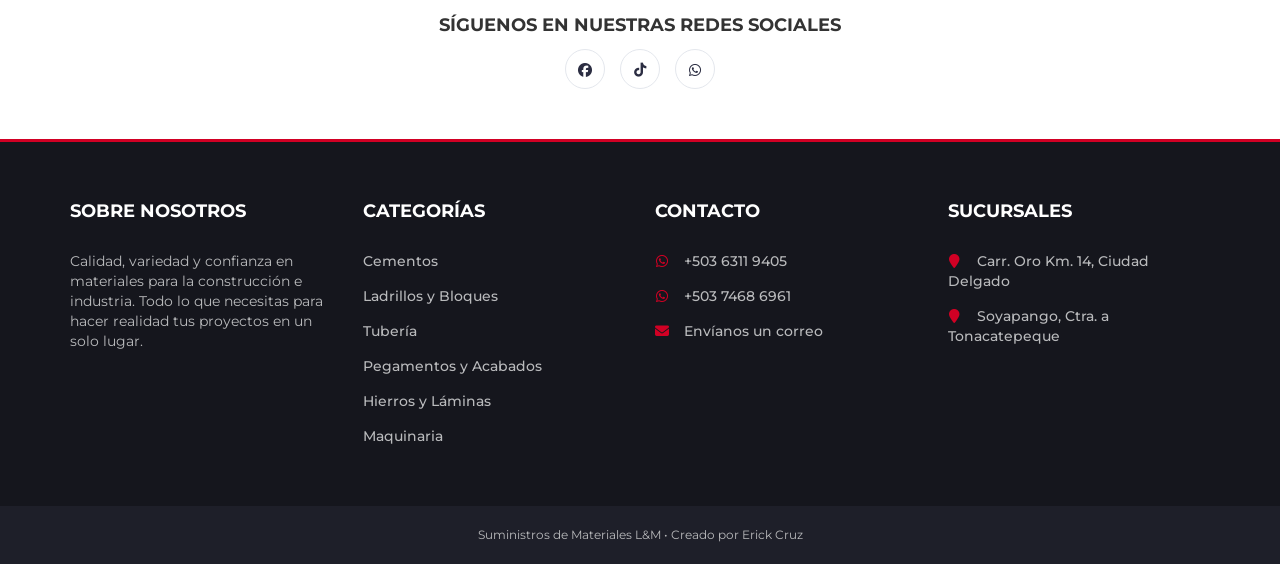
<file: ladrillos-bloques-nuevo.html>
<!DOCTYPE html>
<html lang="es">
<head>
	<meta charset="utf-8">
	<meta http-equiv="X-UA-Compatible" content="IE=edge">
	<meta name="viewport" content="width=device-width, initial-scale=1">
	<meta name="description" content="Catálogo de ladrillos y bloques de concreto: bloques, dados, soleras y cajuelas De la Peña y Megablock. Cotiza por WhatsApp con Suministros de Materiales L&amp;M.">
	<meta name="theme-color" content="#D10024">

	<title>Ladrillos y Bloques | Suministros de Materiales L&amp;M</title>

	<!-- Font Awesome -->
	<link rel="stylesheet" href="https://cdnjs.cloudflare.com/ajax/libs/font-awesome/6.5.1/css/all.min.css">
	<!-- Google font -->
	<link href="https://fonts.googleapis.com/css?family=Montserrat:400,500,700" rel="stylesheet">
	<!-- Bootstrap -->
	<link type="text/css" rel="stylesheet" href="css/bootstrap.min.css"/>
	<!-- Slick -->
	<link type="text/css" rel="stylesheet" href="css/slick.css"/>
	<link type="text/css" rel="stylesheet" href="css/slick-theme.css"/>
	<!-- Estilos de la plantilla -->
	<link type="text/css" rel="stylesheet" href="css/style.css"/>
	<!-- Mejoras propias (siempre después de style.css) -->
	<link type="text/css" rel="stylesheet" href="css/mejoras.css"/>
	<link type="text/css" rel="stylesheet" href="css/categorias.css"/>
</head>
<body>

	<!-- HEADER -->
	<header>
		<div id="top-header">
			<div class="container">
				<ul class="header-links pull-left">
					<li><a href="https://wa.me/50363119405"><i class="fa fa-phone"></i> +503 6311 9405</a></li>
					<li><a href="mailto:suministrodematerialeslm@gmail.com"><i class="fa-solid fa-envelope"></i> suministrodematerialeslm@gmail.com</a></li>
					<li><a href="https://maps.app.goo.gl/v9jijMX7EBuBnp978" target="_blank" rel="noopener noreferrer"><i class="fa fa-map-marker"></i> Carr. Oro Km. 14, Ciudad Delgado</a></li>
					<li><a href="https://maps.app.goo.gl/VpvAzqQnysEqJSnQ6" target="_blank" rel="noopener noreferrer"><i class="fa fa-map-marker"></i> Soyapango, Ctra. a Tonacatepeque</a></li>
				</ul>
			</div>
		</div>

		<div id="header">
			<div class="container">
				<div class="row">
					<div class="col-md-3">
						<div class="header-logo">
							<a href="index.html" class="logo">
								<img src="./img/logo.png" alt="Suministros de Materiales L&amp;M">
							</a>
						</div>
					</div>
					<div class="col-md-6">
						<div class="header-search">
							<form action="ladrillos-bloques.html" method="GET">
								<input class="input" type="text" name="q" aria-label="Buscar" placeholder="Buscar en nuestro catálogo...">
								<button type="submit" class="search-btn">Buscar</button>
							</form>
						</div>
					</div>
					<div class="col-md-3 clearfix">
						<div class="header-ctn">
							<div class="menu-toggle">
								<a href="#">
									<i class="fa fa-bars"></i>
									<span>Menú</span>
								</a>
							</div>
						</div>
					</div>
				</div>
			</div>
		</div>
	</header>
	<!-- /HEADER -->

	<!-- NAVIGATION -->
	<nav id="navigation">
		<div class="container">
			<div id="responsive-nav">
				<ul class="main-nav nav navbar-nav">
					<li><a href="index.html">Inicio</a></li>
					<li><a href="cementos.html">Cementos</a></li>
					<li class="active"><a href="ladrillos-bloques.html">Ladrillos y Bloques</a></li>
					<li><a href="tuberia.html">Tubería</a></li>
					<li><a href="pegamentos-acabados.html">Pegamentos y Acabados</a></li>
					<li><a href="hierros-laminas.html">Hierros y Láminas</a></li>
					<li><a href="maquinaria.html">Maquinaria</a></li>
				</ul>
			</div>
		</div>
	</nav>
	<!-- /NAVIGATION -->

	<!-- BREADCRUMB -->
	<div id="breadcrumb" class="section">
		<div class="container">
			<div class="row">
				<div class="col-md-12">
					<ul class="breadcrumb-tree">
						<li><a href="index.html">Inicio</a></li>
						<li class="active">Catálogo de Ladrillos y Bloques</li>
					</ul>
				</div>
			</div>
		</div>
	</div>
	<!-- /BREADCRUMB -->

	<!-- PRODUCTOS -->
	<div class="section">
		<div class="container">
			<div class="row">

				<div class="col-md-12">
					<div class="section-title">
						<h3 class="title">Categoría: Ladrillos y Bloques</h3>
					</div>
				</div>

				<!-- Lista de productos: el JS (js/categorias.js) los muestra de 8 en 8 -->
				<div id="lista-productos">

					<!-- Producto 1 -->
					<div class="col-md-3 col-xs-6 producto-item">
						<div class="product">
							<div class="product-img"><img src="./img/product02.png" alt="Bloque de concreto 15x20x40 De la Peña" loading="lazy"></div>
							<div class="product-body">
								<p class="product-category">De la Peña</p>
								<h3 class="product-name"><a href="#">Bloque de Concreto 15x20x40</a></h3>
								<p class="product-desc">Alta resistencia y durabilidad, ideal para muros estructurales y construcción sólida.</p>
							</div>
							<div class="add-to-cart"><button class="add-to-cart-btn" data-mensaje="Hola, quisiera cotizar: Bloque de Concreto 15x20x40 (De la Peña)"><i class="fa-brands fa-whatsapp"></i> Cotizar</button></div>
						</div>
					</div>

					<!-- Producto 2 -->
					<div class="col-md-3 col-xs-6 producto-item">
						<div class="product">
							<div class="product-img"><img src="./img/pena10.png" alt="Bloque de concreto 10x20x40 De la Peña" loading="lazy"></div>
							<div class="product-body">
								<p class="product-category">De la Peña</p>
								<h3 class="product-name"><a href="#">Bloque de Concreto 10x20x40</a></h3>
								<p class="product-desc">Alta resistencia y durabilidad, ideal para muros estructurales y construcción sólida.</p>
							</div>
							<div class="add-to-cart"><button class="add-to-cart-btn" data-mensaje="Hola, quisiera cotizar: Bloque de Concreto 10x20x40 (De la Peña)"><i class="fa-brands fa-whatsapp"></i> Cotizar</button></div>
						</div>
					</div>

					<!-- Producto 3 -->
					<div class="col-md-3 col-xs-6 producto-item">
						<div class="product">
							<div class="product-img"><img src="./img/mega15.png" alt="Bloque de concreto 15x20x40 Megablock" loading="lazy"></div>
							<div class="product-body">
								<p class="product-category">Megablock</p>
								<h3 class="product-name"><a href="#">Bloque de Concreto 15x20x40</a></h3>
								<p class="product-desc">Diseñado con alta precisión dimensional y resistencia superior, perfecto para edificaciones exigentes y muros de carga.</p>
							</div>
							<div class="add-to-cart"><button class="add-to-cart-btn" data-mensaje="Hola, quisiera cotizar: Bloque de Concreto 15x20x40 (Megablock)"><i class="fa-brands fa-whatsapp"></i> Cotizar</button></div>
						</div>
					</div>

					<!-- Producto 4 -->
					<div class="col-md-3 col-xs-6 producto-item">
						<div class="product">
							<div class="product-img"><img src="./img/obra.png" alt="Ladrillo de obra" loading="lazy"></div>
							<div class="product-body">
								<p class="product-category">Ladrillo</p>
								<h3 class="product-name"><a href="#">Ladrillo de Obra</a></h3>
								<p class="product-desc">Ladrillo de obra para la construcción de muros.</p>
							</div>
							<div class="add-to-cart"><button class="add-to-cart-btn" data-mensaje="Hola, quisiera cotizar: Ladrillo de Obra"><i class="fa-brands fa-whatsapp"></i> Cotizar</button></div>
						</div>
					</div>

					<!-- Producto 5 -->
					<div class="col-md-3 col-xs-6 producto-item">
						<div class="product">
							<div class="product-img"><img src="./img/mega20.png" alt="Bloque de concreto 20x20x40 Megablock" loading="lazy"></div>
							<div class="product-body">
								<p class="product-category">Megablock</p>
								<h3 class="product-name"><a href="#">Bloque de Concreto 20x20x40</a></h3>
								<p class="product-desc">Diseñado con alta precisión dimensional y resistencia superior, perfecto para edificaciones exigentes y muros de carga.</p>
							</div>
							<div class="add-to-cart"><button class="add-to-cart-btn" data-mensaje="Hola, quisiera cotizar: Bloque de Concreto 20x20x40 (Megablock)"><i class="fa-brands fa-whatsapp"></i> Cotizar</button></div>
						</div>
					</div>

					<!-- Producto 6 -->
					<div class="col-md-3 col-xs-6 producto-item">
						<div class="product">
							<div class="product-img"><img src="./img/pena20.png" alt="Bloque de concreto 20x20x40 De la Peña" loading="lazy"></div>
							<div class="product-body">
								<p class="product-category">De la Peña</p>
								<h3 class="product-name"><a href="#">Bloque de Concreto 20x20x40</a></h3>
								<p class="product-desc">Alta resistencia y durabilidad, ideal para muros estructurales y construcción sólida.</p>
							</div>
							<div class="add-to-cart"><button class="add-to-cart-btn" data-mensaje="Hola, quisiera cotizar: Bloque de Concreto 20x20x40 (De la Peña)"><i class="fa-brands fa-whatsapp"></i> Cotizar</button></div>
						</div>
					</div>

					<!-- Producto 7 -->
					<div class="col-md-3 col-xs-6 producto-item">
						<div class="product">
							<div class="product-img"><img src="./img/dadop10.png" alt="Dado de concreto 10x20x20 De la Peña" loading="lazy"></div>
							<div class="product-body">
								<p class="product-category">De la Peña</p>
								<h3 class="product-name"><a href="#">Dado de Concreto 10x20x20</a></h3>
								<p class="product-desc">Diseñada para modular terminaciones de muro, esquinas y traslapes sin necesidad de cortes, optimizando el rendimiento y el acabado en paredes divisorias o de fachada.</p>
							</div>
							<div class="add-to-cart"><button class="add-to-cart-btn" data-mensaje="Hola, quisiera cotizar: Dado de Concreto 10x20x20 (De la Peña)"><i class="fa-brands fa-whatsapp"></i> Cotizar</button></div>
						</div>
					</div>

					<!-- Producto 8 -->
					<div class="col-md-3 col-xs-6 producto-item">
						<div class="product">
							<div class="product-img"><img src="./img/dadop10.png" alt="Dado de concreto 10x20x20 Megablock" loading="lazy"></div>
							<div class="product-body">
								<p class="product-category">Megablock</p>
								<h3 class="product-name"><a href="#">Dado de Concreto 10x20x20</a></h3>
								<p class="product-desc">Unidad modular de 10cm de ancho con alta resistencia a la compresión y excelente precisión dimensional.</p>
							</div>
							<div class="add-to-cart"><button class="add-to-cart-btn" data-mensaje="Hola, quisiera cotizar: Dado de Concreto 10x20x20 (Megablock)"><i class="fa-brands fa-whatsapp"></i> Cotizar</button></div>
						</div>
					</div>

					<!-- Producto 9 (se muestra al presionar Cargar más) -->
					<div class="col-md-3 col-xs-6 producto-item">
						<div class="product">
							<div class="product-img"><img src="./img/dadop15.png" alt="Dado de concreto 15x20x20 De la Peña" loading="lazy"></div>
							<div class="product-body">
								<p class="product-category">De la Peña</p>
								<h3 class="product-name"><a href="#">Dado Concreto de 15x20x20</a></h3>
								<p class="product-desc">Ideal para el remate preciso de hiladas en muros estructurales, fachadas y paredes perimetrales de mayor carga.</p>
							</div>
							<div class="add-to-cart"><button class="add-to-cart-btn" data-mensaje="Hola, quisiera cotizar: Dado Concreto de 15x20x20 (De la Peña)"><i class="fa-brands fa-whatsapp"></i> Cotizar</button></div>
						</div>
					</div>

					<!-- Producto 10 -->
					<div class="col-md-3 col-xs-6 producto-item">
						<div class="product">
							<div class="product-img"><img src="./img/dadom15.png" alt="Dado de concreto 15x20x20 Megablock" loading="lazy"></div>
							<div class="product-body">
								<p class="product-category">Megablock</p>
								<h3 class="product-name"><a href="#">Dado Concreto de 15x20x20</a></h3>
								<p class="product-desc">Diseñado para encajar en proyectos residenciales o comerciales que requieren soporte estructural y un ajuste limpio en obra.</p>
							</div>
							<div class="add-to-cart"><button class="add-to-cart-btn" data-mensaje="Hola, quisiera cotizar: Dado Concreto de 15x20x20 (Megablock)"><i class="fa-brands fa-whatsapp"></i> Cotizar</button></div>
						</div>
					</div>

					<!-- Producto 11 -->
					<div class="col-md-3 col-xs-6 producto-item">
						<div class="product">
							<div class="product-img"><img src="./img/dadop20.png" alt="Dado de concreto columna 20x20x20 De la Peña" loading="lazy"></div>
							<div class="product-body">
								<p class="product-category">De la Peña</p>
								<h3 class="product-name"><a href="#">Dado Concreto Columna de 20x20x20</a></h3>
								<p class="product-desc">Medio bloque de 20cm con perforación interior optimizada para el colado de castillos y columnas estructurales. Facilita la correcta modulación en encuentros de muro sin necesidad de desperdiciar material.</p>
							</div>
							<div class="add-to-cart"><button class="add-to-cart-btn" data-mensaje="Hola, quisiera cotizar: Dado Concreto Columna de 20x20x20 (De la Peña)"><i class="fa-brands fa-whatsapp"></i> Cotizar</button></div>
						</div>
					</div>

					<!-- Producto 12 -->
					<div class="col-md-3 col-xs-6 producto-item">
						<div class="product">
							<div class="product-img"><img src="./img/dadom20.jpg" alt="Dado de concreto columna 20x20x20 Megablock" loading="lazy"></div>
							<div class="product-body">
								<p class="product-category">Megablock</p>
								<h3 class="product-name"><a href="#">Dado Concreto Columna de 20x20x20</a></h3>
								<p class="product-desc">Pieza modular de 20cm de alta resistencia estructural, diseñada para alojar refuerzos de acero en esquinas e intersecciones de muros de gran espesor, optimizando el tiempo de ejecución.</p>
							</div>
							<div class="add-to-cart"><button class="add-to-cart-btn" data-mensaje="Hola, quisiera cotizar: Dado Concreto Columna de 20x20x20 (Megablock)"><i class="fa-brands fa-whatsapp"></i> Cotizar</button></div>
						</div>
					</div>

					<!-- Producto 13 -->
					<div class="col-md-3 col-xs-6 producto-item">
						<div class="product">
							<div class="product-img"><img src="./img/dadom15.png" alt="Dado de concreto terminal 20x20x20 Megablock" loading="lazy"></div>
							<div class="product-body">
								<p class="product-category">Megablock</p>
								<h3 class="product-name"><a href="#">Dado Concreto Terminal de 20x20x20</a></h3>
								<p class="product-desc">Diseñado para encajar en proyectos residenciales o comerciales que requieren soporte estructural y un ajuste limpio en obra.</p>
							</div>
							<div class="add-to-cart"><button class="add-to-cart-btn" data-mensaje="Hola, quisiera cotizar: Dado Concreto Terminal de 20x20x20 (Megablock)"><i class="fa-brands fa-whatsapp"></i> Cotizar</button></div>
						</div>
					</div>

					<!-- Producto 14 -->
					<div class="col-md-3 col-xs-6 producto-item">
						<div class="product">
							<div class="product-img"><img src="./img/solerap10.png" alt="Solera de concreto 10x20x40 De la Peña" loading="lazy"></div>
							<div class="product-body">
								<p class="product-category">De la Peña</p>
								<h3 class="product-name"><a href="#">Solera de Concreto 10x20x40</a></h3>
								<p class="product-desc">Bloque tipo canaleta de 10 cm de ancho, formulado para la colocación de refuerzo horizontal y vertido de concreto fluido. Perfecto para rigidizar paredes delgadas o divisorias garantizando continuidad estética.</p>
							</div>
							<div class="add-to-cart"><button class="add-to-cart-btn" data-mensaje="Hola, quisiera cotizar: Solera de Concreto 10x20x40 (De la Peña)"><i class="fa-brands fa-whatsapp"></i> Cotizar</button></div>
						</div>
					</div>

					<!-- Producto 15 -->
					<div class="col-md-3 col-xs-6 producto-item">
						<div class="product">
							<div class="product-img"><img src="./img/soleram10.png" alt="Solera de concreto 10x20x40 Megablock" loading="lazy"></div>
							<div class="product-body">
								<p class="product-category">Megablock</p>
								<h3 class="product-name"><a href="#">Solera de Concreto 10x20x40</a></h3>
								<p class="product-desc">Pieza especial de 10cm de espesor destinada al alojamiento de varillas de acero y concreto fundido en vigas de corona y cerramientos livianos. Garantiza un acabado uniforme e higiénico en muros de fachada e interiores.</p>
							</div>
							<div class="add-to-cart"><button class="add-to-cart-btn" data-mensaje="Hola, quisiera cotizar: Solera de Concreto 10x20x40 (Megablock)"><i class="fa-brands fa-whatsapp"></i> Cotizar</button></div>
						</div>
					</div>

					<!-- Producto 16 -->
					<div class="col-md-3 col-xs-6 producto-item">
						<div class="product">
							<div class="product-img"><img src="./img/solerap15.png" alt="Solera de concreto 15x20x40 De la Peña" loading="lazy"></div>
							<div class="product-body">
								<p class="product-category">De la Peña</p>
								<h3 class="product-name"><a href="#">Solera de Concreto 15x20x40</a></h3>
								<p class="product-desc">Elemento estructural en 'U' de 15cm de espesor, diseñado para confinar armaduras de acero longitudinales en coronamientos y soleras intermedias. Ofrece máxima integración técnica y resistencia en muros portantes.</p>
							</div>
							<div class="add-to-cart"><button class="add-to-cart-btn" data-mensaje="Hola, quisiera cotizar: Solera de Concreto 15x20x40 (De la Peña)"><i class="fa-brands fa-whatsapp"></i> Cotizar</button></div>
						</div>
					</div>

					<!-- Producto 17 -->
					<div class="col-md-3 col-xs-6 producto-item">
						<div class="product">
							<div class="product-img"><img src="./img/soleram15.png" alt="Solera de concreto 15x20x40 Megablock" loading="lazy"></div>
							<div class="product-body">
								<p class="product-category">Megablock</p>
								<h3 class="product-name"><a href="#">Solera de Concreto 15x20x40</a></h3>
								<p class="product-desc">Bloque canal de 15cm ideal como complemento estructural en muros perimetrales, divisorios y portantes. Diseñado para alojar el acero de refuerzo con óptima resistencia a la compresión y durabilidad.</p>
							</div>
							<div class="add-to-cart"><button class="add-to-cart-btn" data-mensaje="Hola, quisiera cotizar: Solera de Concreto 15x20x40 (Megablock)"><i class="fa-brands fa-whatsapp"></i> Cotizar</button></div>
						</div>
					</div>

					<!-- Producto 18 -->
					<div class="col-md-3 col-xs-6 producto-item">
						<div class="product">
							<div class="product-img"><img src="./img/solerap20.png" alt="Solera de concreto 20x20x40 De la Peña" loading="lazy"></div>
							<div class="product-body">
								<p class="product-category">De la Peña</p>
								<h3 class="product-name"><a href="#">Solera de Concreto 20x20x40</a></h3>
								<p class="product-desc">Elemento en canal 'U' de 20cm de espesor, desarrollado para confinar armaduras gruesas de acero en vigas de corona, soleras intermedias o dinteles en muros de gran carga.</p>
							</div>
							<div class="add-to-cart"><button class="add-to-cart-btn" data-mensaje="Hola, quisiera cotizar: Solera de Concreto 20x20x40 (De la Peña)"><i class="fa-brands fa-whatsapp"></i> Cotizar</button></div>
						</div>
					</div>

					<!-- Producto 19 -->
					<div class="col-md-3 col-xs-6 producto-item">
						<div class="product">
							<div class="product-img"><img src="./img/soleram20.png" alt="Solera de concreto 20x20x40 Megablock" loading="lazy"></div>
							<div class="product-body">
								<p class="product-category">Megablock</p>
								<h3 class="product-name"><a href="#">Solera de Concreto 20x20x40</a></h3>
								<p class="product-desc">Bloque tipo canaleta de 20cm fabricado con baja absorción y alta compresión, ideal para alojar varillas longitudinales y concreto en cadenas de cerramiento o vigas de amarre perimetrales.</p>
							</div>
							<div class="add-to-cart"><button class="add-to-cart-btn" data-mensaje="Hola, quisiera cotizar: Solera de Concreto 20x20x40 (Megablock)"><i class="fa-brands fa-whatsapp"></i> Cotizar</button></div>
						</div>
					</div>

					<!-- Producto 20 -->
					<div class="col-md-3 col-xs-6 producto-item">
						<div class="product">
							<div class="product-img"><img src="./img/cajuelap20.png" alt="Cajuela de concreto 20x20x40 De la Peña" loading="lazy"></div>
							<div class="product-body">
								<p class="product-category">De la Peña</p>
								<h3 class="product-name"><a href="#">Cajuela Concreto de 20x20x40</a></h3>
								<p class="product-desc">Pieza hueca especial de 20 cm orientada al armado de columnas integradas en el muro. Permite el paso del acero de refuerzo vertical y la colada de concreto fundido garantizando la máxima rigidez estructural.</p>
							</div>
							<div class="add-to-cart"><button class="add-to-cart-btn" data-mensaje="Hola, quisiera cotizar: Cajuela Concreto de 20x20x40 (De la Peña)"><i class="fa-brands fa-whatsapp"></i> Cotizar</button></div>
						</div>
					</div>

					<!-- Producto 21 -->
					<div class="col-md-3 col-xs-6 producto-item">
						<div class="product">
							<div class="product-img"><img src="./img/pisorojo.png" alt="Ladrillo de piso rojo 25x25" loading="lazy"></div>
							<div class="product-body">
								<p class="product-category">Ladrillo</p>
								<h3 class="product-name"><a href="#">Ladrillo de Piso Rojo 25x25</a></h3>
								<p class="product-desc">Ladrillo de piso color rojo, medida 25x25.</p>
							</div>
							<div class="add-to-cart"><button class="add-to-cart-btn" data-mensaje="Hola, quisiera cotizar: Ladrillo de Piso Rojo 25x25"><i class="fa-brands fa-whatsapp"></i> Cotizar</button></div>
						</div>
					</div>

				</div>
				<!-- /Lista de productos -->

				<!-- Contador y botón Cargar más (se esconden solos si no hacen falta) -->
				<div class="col-md-12 text-center">
					<p id="contador-productos" aria-live="polite"></p>
					<button id="btn-cargar-mas" class="btn-cargar-mas" type="button">Cargar más productos</button>
				</div>

			</div>
		</div>
	</div>
	<!-- /PRODUCTOS -->

	<!-- REDES SOCIALES -->
	<div id="newsletter" class="section">
		<div class="container">
			<div class="row">
				<div class="col-md-12">
					<div class="newsletter">
						<p>¡GRACIAS POR PREFERIRNOS! <strong>SUMINISTROS DE MATERIALES L&amp;M</strong></p>

						<div class="texto-imagen-container">
							<img src="./img/tarjeta.jpg" alt="Tarjeta informativa de Suministros de Materiales L&amp;M" class="imagen-newsletter" loading="lazy">

							<div class="redes-abajo">
								<span class="texto-destacado">SÍGUENOS EN NUESTRAS REDES SOCIALES</span>

								<ul class="newsletter-follow">
									<li><a href="https://www.facebook.com/share/19UXctf94p/" target="_blank" rel="noopener noreferrer" aria-label="Facebook"><i class="fa-brands fa-facebook"></i></a></li>
									<li><a href="https://www.tiktok.com/@ferreterialeon.1" target="_blank" rel="noopener noreferrer" aria-label="TikTok"><i class="fa-brands fa-tiktok"></i></a></li>
									<li><a href="https://wa.me/50363119405?text=Hola%2C%20me%20gustar%C3%ADa%20solicitar%20informaci%C3%B3n%20sobre%20sus%20materiales" target="_blank" rel="noopener noreferrer" aria-label="WhatsApp"><i class="fa-brands fa-whatsapp"></i></a></li>
								</ul>
							</div>
						</div>
					</div>
				</div>
			</div>
		</div>
	</div>
	<!-- /REDES SOCIALES -->

	<!-- FOOTER -->
	<footer id="footer">
		<div class="section">
			<div class="container">
				<div class="row">
					<div class="col-md-3 col-xs-6">
						<div class="footer">
							<h3 class="footer-title">SOBRE NOSOTROS</h3>
							<p>Calidad, variedad y confianza en materiales para la construcción e industria. Todo lo que necesitas para hacer realidad tus proyectos en un solo lugar.</p>
						</div>
					</div>

					<div class="col-md-3 col-xs-6">
						<div class="footer">
							<h3 class="footer-title">Categorías</h3>
							<ul class="footer-links">
								<li><a href="cementos.html">Cementos</a></li>
								<li><a href="ladrillos-bloques.html">Ladrillos y Bloques</a></li>
								<li><a href="tuberia.html">Tubería</a></li>
								<li><a href="pegamentos-acabados.html">Pegamentos y Acabados</a></li>
								<li><a href="hierros-laminas.html">Hierros y Láminas</a></li>
								<li><a href="maquinaria.html">Maquinaria</a></li>
							</ul>
						</div>
					</div>

					<div class="clearfix visible-xs"></div>

					<div class="col-md-3 col-xs-6">
						<div class="footer">
							<h3 class="footer-title">Contacto</h3>
							<ul class="footer-links">
								<li><a href="https://wa.me/50363119405?text=Hola%2C%20me%20gustar%C3%ADa%20solicitar%20informaci%C3%B3n%20sobre%20sus%20materiales" target="_blank" rel="noopener noreferrer"><i class="fa-brands fa-whatsapp"></i>+503 6311 9405</a></li>
								<li><a href="https://wa.me/50374686961?text=Hola%2C%20me%20gustar%C3%ADa%20solicitar%20informaci%C3%B3n%20sobre%20sus%20materiales" target="_blank" rel="noopener noreferrer"><i class="fa-brands fa-whatsapp"></i>+503 7468 6961</a></li>
								<li><a href="mailto:suministrodematerialeslm@gmail.com"><i class="fa-solid fa-envelope"></i>Envíanos un correo</a></li>
							</ul>
						</div>
					</div>

					<div class="col-md-3 col-xs-6">
						<div class="footer">
							<h3 class="footer-title">SUCURSALES</h3>
							<ul class="footer-links">
								<li><a href="https://maps.app.goo.gl/v9jijMX7EBuBnp978" target="_blank" rel="noopener noreferrer"><i class="fa fa-map-marker"></i>Carr. Oro Km. 14, Ciudad Delgado</a></li>
								<li><a href="https://maps.app.goo.gl/VpvAzqQnysEqJSnQ6" target="_blank" rel="noopener noreferrer"><i class="fa fa-map-marker"></i>Soyapango, Ctra. a Tonacatepeque</a></li>
							</ul>
						</div>
					</div>
				</div>
			</div>
		</div>

		<div id="bottom-footer" class="section">
			<div class="container">
				<div class="row">
					<div class="col-md-12">
						<span class="copyright">Suministros de Materiales L&amp;M &bull; Creado por Erick Cruz</span>
					</div>
				</div>
			</div>
		</div>
	</footer>
	<!-- /FOOTER -->

	<!-- BOTÓN FLOTANTE DE WHATSAPP -->
	<a class="whatsapp-float"
	   href="https://wa.me/50363119405?text=Hola%2C%20me%20gustar%C3%ADa%20solicitar%20informaci%C3%B3n%20sobre%20sus%20materiales"
	   target="_blank" rel="noopener noreferrer" aria-label="Escribir por WhatsApp">
		<i class="fa-brands fa-whatsapp" aria-hidden="true"></i>
		<span class="whatsapp-float-text">Escríbenos</span>
	</a>

	<!-- Scripts -->
	<script src="js/jquery.min.js"></script>
	<script src="js/bootstrap.min.js"></script>
	<script src="js/slick.min.js"></script>
	<script src="js/main-nuevo.js"></script>
	<script src="js/categorias.js"></script>

</body>
</html>
</file>
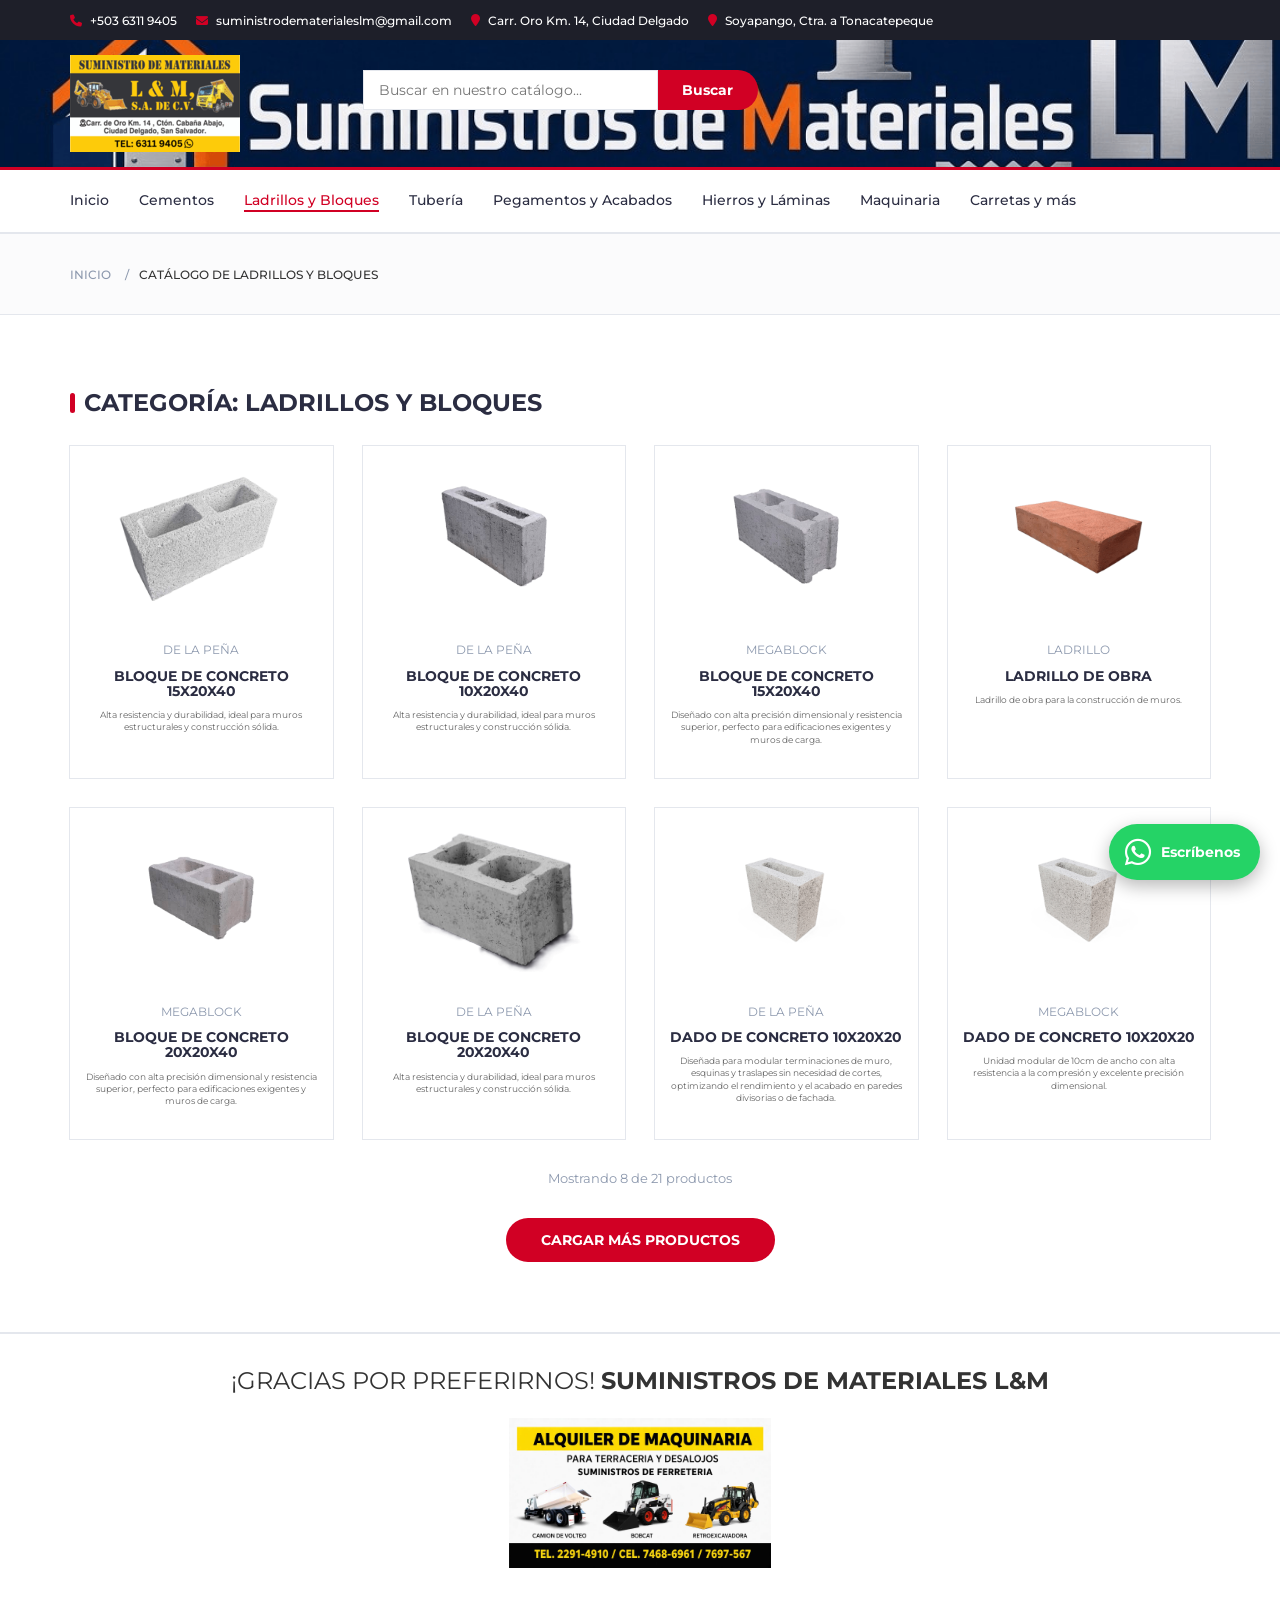
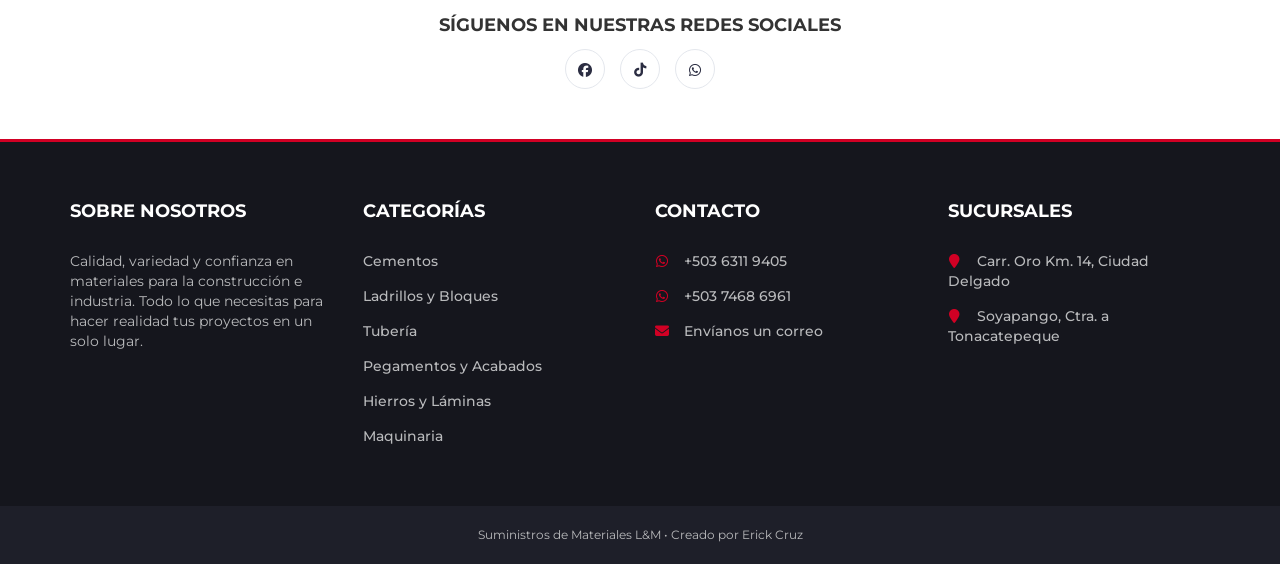
<file: ladrillos-bloques.html>
<!DOCTYPE html>
<html lang="es">
<head>
	<meta charset="utf-8">
	<meta http-equiv="X-UA-Compatible" content="IE=edge">
	<meta name="viewport" content="width=device-width, initial-scale=1">
	<meta name="description" content="Catálogo de ladrillos y bloques de concreto: bloques, dados, soleras y cajuelas De la Peña y Megablock. Cotiza por WhatsApp con Suministros de Materiales L&amp;M.">
	<meta name="theme-color" content="#D10024">

	<title>Ladrillos y Bloques | Suministros de Materiales L&amp;M</title>

	<!-- Font Awesome -->
	<link rel="stylesheet" href="https://cdnjs.cloudflare.com/ajax/libs/font-awesome/6.5.1/css/all.min.css">
	<!-- Google font -->
	<link href="https://fonts.googleapis.com/css?family=Montserrat:400,500,700" rel="stylesheet">
	<!-- Bootstrap -->
	<link type="text/css" rel="stylesheet" href="css/bootstrap.min.css"/>
	<!-- Slick -->
	<link type="text/css" rel="stylesheet" href="css/slick.css"/>
	<link type="text/css" rel="stylesheet" href="css/slick-theme.css"/>
	<!-- Estilos de la plantilla -->
	<link type="text/css" rel="stylesheet" href="css/style.css"/>
	<!-- Mejoras propias (siempre después de style.css) -->
	<link type="text/css" rel="stylesheet" href="css/mejoras.css"/>
	<link type="text/css" rel="stylesheet" href="css/categorias.css"/>
</head>
<body>

	<!-- HEADER -->
	<header>
		<div id="top-header">
			<div class="container">
				<ul class="header-links pull-left">
					<li><a href="https://wa.me/50363119405"><i class="fa fa-phone"></i> +503 6311 9405</a></li>
					<li><a href="mailto:suministrodematerialeslm@gmail.com"><i class="fa-solid fa-envelope"></i> suministrodematerialeslm@gmail.com</a></li>
					<li><a href="https://maps.app.goo.gl/v9jijMX7EBuBnp978" target="_blank" rel="noopener noreferrer"><i class="fa fa-map-marker"></i> Carr. Oro Km. 14, Ciudad Delgado</a></li>
					<li><a href="https://maps.app.goo.gl/VpvAzqQnysEqJSnQ6" target="_blank" rel="noopener noreferrer"><i class="fa fa-map-marker"></i> Soyapango, Ctra. a Tonacatepeque</a></li>
				</ul>
			</div>
		</div>

		<div id="header">
			<div class="container">
				<div class="row">
					<div class="col-md-3">
						<div class="header-logo">
							<a href="index.html" class="logo">
								<img src="./img/logo.png" alt="Suministros de Materiales L&amp;M">
							</a>
						</div>
					</div>
					<div class="col-md-6">
						<div class="header-search">
							<form action="ladrillos-bloques.html" method="GET">
								<input class="input" type="text" name="q" aria-label="Buscar" placeholder="Buscar en nuestro catálogo...">
								<button type="submit" class="search-btn">Buscar</button>
							</form>
						</div>
					</div>
					<div class="col-md-3 clearfix">
						<div class="header-ctn">
							<div class="menu-toggle">
								<a href="#">
									<i class="fa fa-bars"></i>
									<span>Menú</span>
								</a>
							</div>
						</div>
					</div>
				</div>
			</div>
		</div>
	</header>
	<!-- /HEADER -->

	<!-- NAVIGATION -->
	<nav id="navigation">
		<div class="container">
			<div id="responsive-nav">
				<ul class="main-nav nav navbar-nav">
					<li><a href="index.html">Inicio</a></li>
					<li><a href="cementos.html">Cementos</a></li>
					<li class="active"><a href="ladrillos-bloques.html">Ladrillos y Bloques</a></li>
					<li><a href="tuberia.html">Tubería</a></li>
					<li><a href="pegamentos-acabados.html">Pegamentos y Acabados</a></li>
					<li><a href="hierros-laminas.html">Hierros y Láminas</a></li>
					<li><a href="maquinaria.html">Maquinaria</a></li>
					<li><a href="carretas-mas.html">Carretas y más</a></li>
				</ul>
			</div>
		</div>
	</nav>
	<!-- /NAVIGATION -->

	<!-- BREADCRUMB -->
	<div id="breadcrumb" class="section">
		<div class="container">
			<div class="row">
				<div class="col-md-12">
					<ul class="breadcrumb-tree">
						<li><a href="index.html">Inicio</a></li>
						<li class="active">Catálogo de Ladrillos y Bloques</li>
					</ul>
				</div>
			</div>
		</div>
	</div>
	<!-- /BREADCRUMB -->

	<!-- PRODUCTOS -->
	<div class="section">
		<div class="container">
			<div class="row">

				<div class="col-md-12">
					<div class="section-title">
						<h3 class="title">Categoría: Ladrillos y Bloques</h3>
					</div>
				</div>

				<!-- Lista de productos: el JS (js/categorias.js) los muestra de 8 en 8 -->
				<div id="lista-productos">

					<!-- Producto 1 -->
					<div class="col-md-3 col-xs-6 producto-item">
						<div class="product">
							<div class="product-img"><img src="./img/product02.png" alt="Bloque de concreto 15x20x40 De la Peña" loading="lazy"></div>
							<div class="product-body">
								<p class="product-category">De la Peña</p>
								<h3 class="product-name"><a href="#">Bloque de Concreto 15x20x40</a></h3>
								<p class="product-desc">Alta resistencia y durabilidad, ideal para muros estructurales y construcción sólida.</p>
							</div>
							<div class="add-to-cart"><button class="add-to-cart-btn" data-mensaje="Hola, quisiera cotizar: Bloque de Concreto 15x20x40 (De la Peña)"><i class="fa-brands fa-whatsapp"></i> Cotizar</button></div>
						</div>
					</div>

					<!-- Producto 2 -->
					<div class="col-md-3 col-xs-6 producto-item">
						<div class="product">
							<div class="product-img"><img src="./img/pena10.png" alt="Bloque de concreto 10x20x40 De la Peña" loading="lazy"></div>
							<div class="product-body">
								<p class="product-category">De la Peña</p>
								<h3 class="product-name"><a href="#">Bloque de Concreto 10x20x40</a></h3>
								<p class="product-desc">Alta resistencia y durabilidad, ideal para muros estructurales y construcción sólida.</p>
							</div>
							<div class="add-to-cart"><button class="add-to-cart-btn" data-mensaje="Hola, quisiera cotizar: Bloque de Concreto 10x20x40 (De la Peña)"><i class="fa-brands fa-whatsapp"></i> Cotizar</button></div>
						</div>
					</div>

					<!-- Producto 3 -->
					<div class="col-md-3 col-xs-6 producto-item">
						<div class="product">
							<div class="product-img"><img src="./img/mega15.png" alt="Bloque de concreto 15x20x40 Megablock" loading="lazy"></div>
							<div class="product-body">
								<p class="product-category">Megablock</p>
								<h3 class="product-name"><a href="#">Bloque de Concreto 15x20x40</a></h3>
								<p class="product-desc">Diseñado con alta precisión dimensional y resistencia superior, perfecto para edificaciones exigentes y muros de carga.</p>
							</div>
							<div class="add-to-cart"><button class="add-to-cart-btn" data-mensaje="Hola, quisiera cotizar: Bloque de Concreto 15x20x40 (Megablock)"><i class="fa-brands fa-whatsapp"></i> Cotizar</button></div>
						</div>
					</div>

					<!-- Producto 4 -->
					<div class="col-md-3 col-xs-6 producto-item">
						<div class="product">
							<div class="product-img"><img src="./img/obra.png" alt="Ladrillo de obra" loading="lazy"></div>
							<div class="product-body">
								<p class="product-category">Ladrillo</p>
								<h3 class="product-name"><a href="#">Ladrillo de Obra</a></h3>
								<p class="product-desc">Ladrillo de obra para la construcción de muros.</p>
							</div>
							<div class="add-to-cart"><button class="add-to-cart-btn" data-mensaje="Hola, quisiera cotizar: Ladrillo de Obra"><i class="fa-brands fa-whatsapp"></i> Cotizar</button></div>
						</div>
					</div>

					<!-- Producto 5 -->
					<div class="col-md-3 col-xs-6 producto-item">
						<div class="product">
							<div class="product-img"><img src="./img/mega20.png" alt="Bloque de concreto 20x20x40 Megablock" loading="lazy"></div>
							<div class="product-body">
								<p class="product-category">Megablock</p>
								<h3 class="product-name"><a href="#">Bloque de Concreto 20x20x40</a></h3>
								<p class="product-desc">Diseñado con alta precisión dimensional y resistencia superior, perfecto para edificaciones exigentes y muros de carga.</p>
							</div>
							<div class="add-to-cart"><button class="add-to-cart-btn" data-mensaje="Hola, quisiera cotizar: Bloque de Concreto 20x20x40 (Megablock)"><i class="fa-brands fa-whatsapp"></i> Cotizar</button></div>
						</div>
					</div>

					<!-- Producto 6 -->
					<div class="col-md-3 col-xs-6 producto-item">
						<div class="product">
							<div class="product-img"><img src="./img/pena20.png" alt="Bloque de concreto 20x20x40 De la Peña" loading="lazy"></div>
							<div class="product-body">
								<p class="product-category">De la Peña</p>
								<h3 class="product-name"><a href="#">Bloque de Concreto 20x20x40</a></h3>
								<p class="product-desc">Alta resistencia y durabilidad, ideal para muros estructurales y construcción sólida.</p>
							</div>
							<div class="add-to-cart"><button class="add-to-cart-btn" data-mensaje="Hola, quisiera cotizar: Bloque de Concreto 20x20x40 (De la Peña)"><i class="fa-brands fa-whatsapp"></i> Cotizar</button></div>
						</div>
					</div>

					<!-- Producto 7 -->
					<div class="col-md-3 col-xs-6 producto-item">
						<div class="product">
							<div class="product-img"><img src="./img/dadop10.png" alt="Dado de concreto 10x20x20 De la Peña" loading="lazy"></div>
							<div class="product-body">
								<p class="product-category">De la Peña</p>
								<h3 class="product-name"><a href="#">Dado de Concreto 10x20x20</a></h3>
								<p class="product-desc">Diseñada para modular terminaciones de muro, esquinas y traslapes sin necesidad de cortes, optimizando el rendimiento y el acabado en paredes divisorias o de fachada.</p>
							</div>
							<div class="add-to-cart"><button class="add-to-cart-btn" data-mensaje="Hola, quisiera cotizar: Dado de Concreto 10x20x20 (De la Peña)"><i class="fa-brands fa-whatsapp"></i> Cotizar</button></div>
						</div>
					</div>

					<!-- Producto 8 -->
					<div class="col-md-3 col-xs-6 producto-item">
						<div class="product">
							<div class="product-img"><img src="./img/dadop10.png" alt="Dado de concreto 10x20x20 Megablock" loading="lazy"></div>
							<div class="product-body">
								<p class="product-category">Megablock</p>
								<h3 class="product-name"><a href="#">Dado de Concreto 10x20x20</a></h3>
								<p class="product-desc">Unidad modular de 10cm de ancho con alta resistencia a la compresión y excelente precisión dimensional.</p>
							</div>
							<div class="add-to-cart"><button class="add-to-cart-btn" data-mensaje="Hola, quisiera cotizar: Dado de Concreto 10x20x20 (Megablock)"><i class="fa-brands fa-whatsapp"></i> Cotizar</button></div>
						</div>
					</div>

					<!-- Producto 9 (se muestra al presionar Cargar más) -->
					<div class="col-md-3 col-xs-6 producto-item">
						<div class="product">
							<div class="product-img"><img src="./img/dadop15.png" alt="Dado de concreto 15x20x20 De la Peña" loading="lazy"></div>
							<div class="product-body">
								<p class="product-category">De la Peña</p>
								<h3 class="product-name"><a href="#">Dado Concreto de 15x20x20</a></h3>
								<p class="product-desc">Ideal para el remate preciso de hiladas en muros estructurales, fachadas y paredes perimetrales de mayor carga.</p>
							</div>
							<div class="add-to-cart"><button class="add-to-cart-btn" data-mensaje="Hola, quisiera cotizar: Dado Concreto de 15x20x20 (De la Peña)"><i class="fa-brands fa-whatsapp"></i> Cotizar</button></div>
						</div>
					</div>

					<!-- Producto 10 -->
					<div class="col-md-3 col-xs-6 producto-item">
						<div class="product">
							<div class="product-img"><img src="./img/dadom15.png" alt="Dado de concreto 15x20x20 Megablock" loading="lazy"></div>
							<div class="product-body">
								<p class="product-category">Megablock</p>
								<h3 class="product-name"><a href="#">Dado Concreto de 15x20x20</a></h3>
								<p class="product-desc">Diseñado para encajar en proyectos residenciales o comerciales que requieren soporte estructural y un ajuste limpio en obra.</p>
							</div>
							<div class="add-to-cart"><button class="add-to-cart-btn" data-mensaje="Hola, quisiera cotizar: Dado Concreto de 15x20x20 (Megablock)"><i class="fa-brands fa-whatsapp"></i> Cotizar</button></div>
						</div>
					</div>

					<!-- Producto 11 -->
					<div class="col-md-3 col-xs-6 producto-item">
						<div class="product">
							<div class="product-img"><img src="./img/dadop20.png" alt="Dado de concreto columna 20x20x20 De la Peña" loading="lazy"></div>
							<div class="product-body">
								<p class="product-category">De la Peña</p>
								<h3 class="product-name"><a href="#">Dado Concreto Columna de 20x20x20</a></h3>
								<p class="product-desc">Medio bloque de 20cm con perforación interior optimizada para el colado de castillos y columnas estructurales. Facilita la correcta modulación en encuentros de muro sin necesidad de desperdiciar material.</p>
							</div>
							<div class="add-to-cart"><button class="add-to-cart-btn" data-mensaje="Hola, quisiera cotizar: Dado Concreto Columna de 20x20x20 (De la Peña)"><i class="fa-brands fa-whatsapp"></i> Cotizar</button></div>
						</div>
					</div>

					<!-- Producto 12 -->
					<div class="col-md-3 col-xs-6 producto-item">
						<div class="product">
							<div class="product-img"><img src="./img/dadom20.jpg" alt="Dado de concreto columna 20x20x20 Megablock" loading="lazy"></div>
							<div class="product-body">
								<p class="product-category">Megablock</p>
								<h3 class="product-name"><a href="#">Dado Concreto Columna de 20x20x20</a></h3>
								<p class="product-desc">Pieza modular de 20cm de alta resistencia estructural, diseñada para alojar refuerzos de acero en esquinas e intersecciones de muros de gran espesor, optimizando el tiempo de ejecución.</p>
							</div>
							<div class="add-to-cart"><button class="add-to-cart-btn" data-mensaje="Hola, quisiera cotizar: Dado Concreto Columna de 20x20x20 (Megablock)"><i class="fa-brands fa-whatsapp"></i> Cotizar</button></div>
						</div>
					</div>

					<!-- Producto 13 -->
					<div class="col-md-3 col-xs-6 producto-item">
						<div class="product">
							<div class="product-img"><img src="./img/dadom15.png" alt="Dado de concreto terminal 20x20x20 Megablock" loading="lazy"></div>
							<div class="product-body">
								<p class="product-category">Megablock</p>
								<h3 class="product-name"><a href="#">Dado Concreto Terminal de 20x20x20</a></h3>
								<p class="product-desc">Diseñado para encajar en proyectos residenciales o comerciales que requieren soporte estructural y un ajuste limpio en obra.</p>
							</div>
							<div class="add-to-cart"><button class="add-to-cart-btn" data-mensaje="Hola, quisiera cotizar: Dado Concreto Terminal de 20x20x20 (Megablock)"><i class="fa-brands fa-whatsapp"></i> Cotizar</button></div>
						</div>
					</div>

					<!-- Producto 14 -->
					<div class="col-md-3 col-xs-6 producto-item">
						<div class="product">
							<div class="product-img"><img src="./img/solerap10.png" alt="Solera de concreto 10x20x40 De la Peña" loading="lazy"></div>
							<div class="product-body">
								<p class="product-category">De la Peña</p>
								<h3 class="product-name"><a href="#">Solera de Concreto 10x20x40</a></h3>
								<p class="product-desc">Bloque tipo canaleta de 10 cm de ancho, formulado para la colocación de refuerzo horizontal y vertido de concreto fluido. Perfecto para rigidizar paredes delgadas o divisorias garantizando continuidad estética.</p>
							</div>
							<div class="add-to-cart"><button class="add-to-cart-btn" data-mensaje="Hola, quisiera cotizar: Solera de Concreto 10x20x40 (De la Peña)"><i class="fa-brands fa-whatsapp"></i> Cotizar</button></div>
						</div>
					</div>

					<!-- Producto 15 -->
					<div class="col-md-3 col-xs-6 producto-item">
						<div class="product">
							<div class="product-img"><img src="./img/soleram10.png" alt="Solera de concreto 10x20x40 Megablock" loading="lazy"></div>
							<div class="product-body">
								<p class="product-category">Megablock</p>
								<h3 class="product-name"><a href="#">Solera de Concreto 10x20x40</a></h3>
								<p class="product-desc">Pieza especial de 10cm de espesor destinada al alojamiento de varillas de acero y concreto fundido en vigas de corona y cerramientos livianos. Garantiza un acabado uniforme e higiénico en muros de fachada e interiores.</p>
							</div>
							<div class="add-to-cart"><button class="add-to-cart-btn" data-mensaje="Hola, quisiera cotizar: Solera de Concreto 10x20x40 (Megablock)"><i class="fa-brands fa-whatsapp"></i> Cotizar</button></div>
						</div>
					</div>

					<!-- Producto 16 -->
					<div class="col-md-3 col-xs-6 producto-item">
						<div class="product">
							<div class="product-img"><img src="./img/solerap15.png" alt="Solera de concreto 15x20x40 De la Peña" loading="lazy"></div>
							<div class="product-body">
								<p class="product-category">De la Peña</p>
								<h3 class="product-name"><a href="#">Solera de Concreto 15x20x40</a></h3>
								<p class="product-desc">Elemento estructural en 'U' de 15cm de espesor, diseñado para confinar armaduras de acero longitudinales en coronamientos y soleras intermedias. Ofrece máxima integración técnica y resistencia en muros portantes.</p>
							</div>
							<div class="add-to-cart"><button class="add-to-cart-btn" data-mensaje="Hola, quisiera cotizar: Solera de Concreto 15x20x40 (De la Peña)"><i class="fa-brands fa-whatsapp"></i> Cotizar</button></div>
						</div>
					</div>

					<!-- Producto 17 -->
					<div class="col-md-3 col-xs-6 producto-item">
						<div class="product">
							<div class="product-img"><img src="./img/soleram15.png" alt="Solera de concreto 15x20x40 Megablock" loading="lazy"></div>
							<div class="product-body">
								<p class="product-category">Megablock</p>
								<h3 class="product-name"><a href="#">Solera de Concreto 15x20x40</a></h3>
								<p class="product-desc">Bloque canal de 15cm ideal como complemento estructural en muros perimetrales, divisorios y portantes. Diseñado para alojar el acero de refuerzo con óptima resistencia a la compresión y durabilidad.</p>
							</div>
							<div class="add-to-cart"><button class="add-to-cart-btn" data-mensaje="Hola, quisiera cotizar: Solera de Concreto 15x20x40 (Megablock)"><i class="fa-brands fa-whatsapp"></i> Cotizar</button></div>
						</div>
					</div>

					<!-- Producto 18 -->
					<div class="col-md-3 col-xs-6 producto-item">
						<div class="product">
							<div class="product-img"><img src="./img/solerap20.png" alt="Solera de concreto 20x20x40 De la Peña" loading="lazy"></div>
							<div class="product-body">
								<p class="product-category">De la Peña</p>
								<h3 class="product-name"><a href="#">Solera de Concreto 20x20x40</a></h3>
								<p class="product-desc">Elemento en canal 'U' de 20cm de espesor, desarrollado para confinar armaduras gruesas de acero en vigas de corona, soleras intermedias o dinteles en muros de gran carga.</p>
							</div>
							<div class="add-to-cart"><button class="add-to-cart-btn" data-mensaje="Hola, quisiera cotizar: Solera de Concreto 20x20x40 (De la Peña)"><i class="fa-brands fa-whatsapp"></i> Cotizar</button></div>
						</div>
					</div>

					<!-- Producto 19 -->
					<div class="col-md-3 col-xs-6 producto-item">
						<div class="product">
							<div class="product-img"><img src="./img/soleram20.png" alt="Solera de concreto 20x20x40 Megablock" loading="lazy"></div>
							<div class="product-body">
								<p class="product-category">Megablock</p>
								<h3 class="product-name"><a href="#">Solera de Concreto 20x20x40</a></h3>
								<p class="product-desc">Bloque tipo canaleta de 20cm fabricado con baja absorción y alta compresión, ideal para alojar varillas longitudinales y concreto en cadenas de cerramiento o vigas de amarre perimetrales.</p>
							</div>
							<div class="add-to-cart"><button class="add-to-cart-btn" data-mensaje="Hola, quisiera cotizar: Solera de Concreto 20x20x40 (Megablock)"><i class="fa-brands fa-whatsapp"></i> Cotizar</button></div>
						</div>
					</div>

					<!-- Producto 20 -->
					<div class="col-md-3 col-xs-6 producto-item">
						<div class="product">
							<div class="product-img"><img src="./img/cajuelap20.png" alt="Cajuela de concreto 20x20x40 De la Peña" loading="lazy"></div>
							<div class="product-body">
								<p class="product-category">De la Peña</p>
								<h3 class="product-name"><a href="#">Cajuela Concreto de 20x20x40</a></h3>
								<p class="product-desc">Pieza hueca especial de 20 cm orientada al armado de columnas integradas en el muro. Permite el paso del acero de refuerzo vertical y la colada de concreto fundido garantizando la máxima rigidez estructural.</p>
							</div>
							<div class="add-to-cart"><button class="add-to-cart-btn" data-mensaje="Hola, quisiera cotizar: Cajuela Concreto de 20x20x40 (De la Peña)"><i class="fa-brands fa-whatsapp"></i> Cotizar</button></div>
						</div>
					</div>

					<!-- Producto 21 -->
					<div class="col-md-3 col-xs-6 producto-item">
						<div class="product">
							<div class="product-img"><img src="./img/pisorojo.png" alt="Ladrillo de piso rojo 25x25" loading="lazy"></div>
							<div class="product-body">
								<p class="product-category">Ladrillo</p>
								<h3 class="product-name"><a href="#">Ladrillo de Piso Rojo 25x25</a></h3>
								<p class="product-desc">Ladrillo de piso color rojo, medida 25x25.</p>
							</div>
							<div class="add-to-cart"><button class="add-to-cart-btn" data-mensaje="Hola, quisiera cotizar: Ladrillo de Piso Rojo 25x25"><i class="fa-brands fa-whatsapp"></i> Cotizar</button></div>
						</div>
					</div>

				</div>
				<!-- /Lista de productos -->

				<!-- Contador y botón Cargar más (se esconden solos si no hacen falta) -->
				<div class="col-md-12 text-center">
					<p id="contador-productos" aria-live="polite"></p>
					<button id="btn-cargar-mas" class="btn-cargar-mas" type="button">Cargar más productos</button>
				</div>

			</div>
		</div>
	</div>
	<!-- /PRODUCTOS -->

	<!-- REDES SOCIALES -->
	<div id="newsletter" class="section">
		<div class="container">
			<div class="row">
				<div class="col-md-12">
					<div class="newsletter">
						<p>¡GRACIAS POR PREFERIRNOS! <strong>SUMINISTROS DE MATERIALES L&amp;M</strong></p>

						<div class="texto-imagen-container">
							<img src="./img/tarjeta.jpg" alt="Tarjeta informativa de Suministros de Materiales L&amp;M" class="imagen-newsletter" loading="lazy">

							<div class="redes-abajo">
								<span class="texto-destacado">SÍGUENOS EN NUESTRAS REDES SOCIALES</span>

								<ul class="newsletter-follow">
									<li><a href="https://www.facebook.com/share/19UXctf94p/" target="_blank" rel="noopener noreferrer" aria-label="Facebook"><i class="fa-brands fa-facebook"></i></a></li>
									<li><a href="https://www.tiktok.com/@ferreterialeon.1" target="_blank" rel="noopener noreferrer" aria-label="TikTok"><i class="fa-brands fa-tiktok"></i></a></li>
									<li><a href="https://wa.me/50363119405?text=Hola%2C%20me%20gustar%C3%ADa%20solicitar%20informaci%C3%B3n%20sobre%20sus%20materiales" target="_blank" rel="noopener noreferrer" aria-label="WhatsApp"><i class="fa-brands fa-whatsapp"></i></a></li>
								</ul>
							</div>
						</div>
					</div>
				</div>
			</div>
		</div>
	</div>
	<!-- /REDES SOCIALES -->

	<!-- FOOTER -->
	<footer id="footer">
		<div class="section">
			<div class="container">
				<div class="row">
					<div class="col-md-3 col-xs-6">
						<div class="footer">
							<h3 class="footer-title">SOBRE NOSOTROS</h3>
							<p>Calidad, variedad y confianza en materiales para la construcción e industria. Todo lo que necesitas para hacer realidad tus proyectos en un solo lugar.</p>
						</div>
					</div>

					<div class="col-md-3 col-xs-6">
						<div class="footer">
							<h3 class="footer-title">Categorías</h3>
							<ul class="footer-links">
								<li><a href="cementos.html">Cementos</a></li>
								<li><a href="ladrillos-bloques.html">Ladrillos y Bloques</a></li>
								<li><a href="tuberia.html">Tubería</a></li>
								<li><a href="pegamentos-acabados.html">Pegamentos y Acabados</a></li>
								<li><a href="hierros-laminas.html">Hierros y Láminas</a></li>
								<li><a href="maquinaria.html">Maquinaria</a></li>
							</ul>
						</div>
					</div>

					<div class="clearfix visible-xs"></div>

					<div class="col-md-3 col-xs-6">
						<div class="footer">
							<h3 class="footer-title">Contacto</h3>
							<ul class="footer-links">
								<li><a href="https://wa.me/50363119405?text=Hola%2C%20me%20gustar%C3%ADa%20solicitar%20informaci%C3%B3n%20sobre%20sus%20materiales" target="_blank" rel="noopener noreferrer"><i class="fa-brands fa-whatsapp"></i>+503 6311 9405</a></li>
								<li><a href="https://wa.me/50374686961?text=Hola%2C%20me%20gustar%C3%ADa%20solicitar%20informaci%C3%B3n%20sobre%20sus%20materiales" target="_blank" rel="noopener noreferrer"><i class="fa-brands fa-whatsapp"></i>+503 7468 6961</a></li>
								<li><a href="mailto:suministrodematerialeslm@gmail.com"><i class="fa-solid fa-envelope"></i>Envíanos un correo</a></li>
							</ul>
						</div>
					</div>

					<div class="col-md-3 col-xs-6">
						<div class="footer">
							<h3 class="footer-title">SUCURSALES</h3>
							<ul class="footer-links">
								<li><a href="https://maps.app.goo.gl/v9jijMX7EBuBnp978" target="_blank" rel="noopener noreferrer"><i class="fa fa-map-marker"></i>Carr. Oro Km. 14, Ciudad Delgado</a></li>
								<li><a href="https://maps.app.goo.gl/VpvAzqQnysEqJSnQ6" target="_blank" rel="noopener noreferrer"><i class="fa fa-map-marker"></i>Soyapango, Ctra. a Tonacatepeque</a></li>
							</ul>
						</div>
					</div>
				</div>
			</div>
		</div>

		<div id="bottom-footer" class="section">
			<div class="container">
				<div class="row">
					<div class="col-md-12">
						<span class="copyright">Suministros de Materiales L&amp;M &bull; Creado por Erick Cruz</span>
					</div>
				</div>
			</div>
		</div>
	</footer>
	<!-- /FOOTER -->

	<!-- BOTÓN FLOTANTE DE WHATSAPP -->
	<a class="whatsapp-float"
	   href="https://wa.me/50363119405?text=Hola%2C%20me%20gustar%C3%ADa%20solicitar%20informaci%C3%B3n%20sobre%20sus%20materiales"
	   target="_blank" rel="noopener noreferrer" aria-label="Escribir por WhatsApp">
		<i class="fa-brands fa-whatsapp" aria-hidden="true"></i>
		<span class="whatsapp-float-text">Escríbenos</span>
	</a>

	<!-- Scripts -->
	<script src="js/jquery.min.js"></script>
	<script src="js/bootstrap.min.js"></script>
	<script src="js/slick.min.js"></script>
	<script src="js/main-nuevo.js"></script>
	<script src="js/categorias.js"></script>

</body>
</html>
</file>
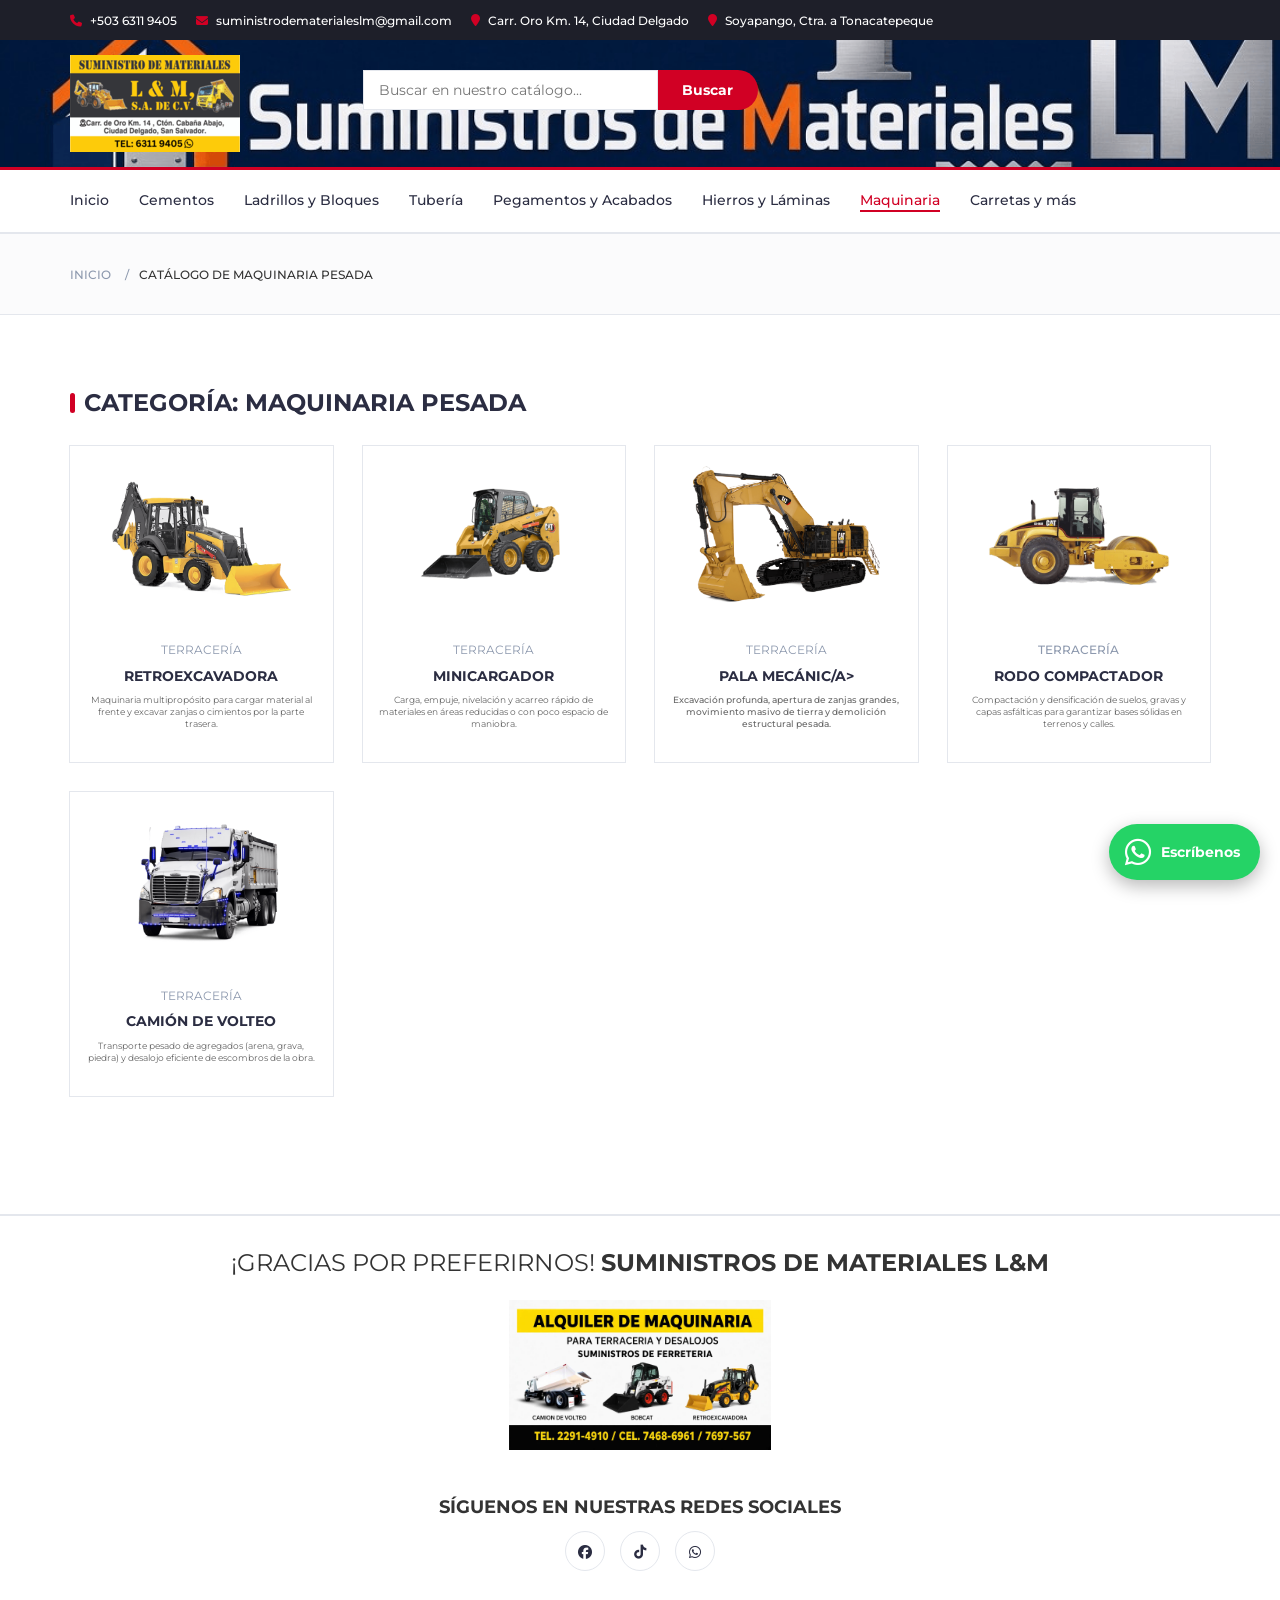
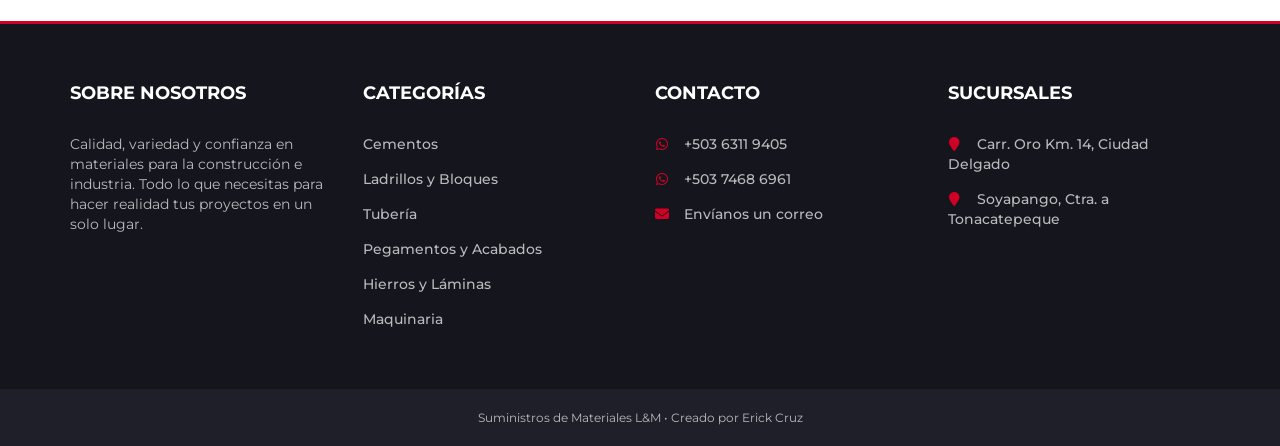
<file: maquinaria.html>
<!DOCTYPE html>
<html lang="es">
<head>
	<meta charset="utf-8">
	<meta http-equiv="X-UA-Compatible" content="IE=edge">
	<meta name="viewport" content="width=device-width, initial-scale=1">
	<meta name="description" content="Alquiler de maquinaria pesada con Suministros de Materiales L&amp;M. Consulta disponibilidad y cotiza por WhatsApp.">
	<meta name="theme-color" content="#D10024">

	<title>Maquinaria Pesada | Suministros de Materiales L&amp;M</title>

	<!-- Font Awesome -->
	<link rel="stylesheet" href="https://cdnjs.cloudflare.com/ajax/libs/font-awesome/6.5.1/css/all.min.css">
	<!-- Google font -->
	<link href="https://fonts.googleapis.com/css?family=Montserrat:400,500,700" rel="stylesheet">
	<!-- Bootstrap -->
	<link type="text/css" rel="stylesheet" href="css/bootstrap.min.css"/>
	<!-- Slick -->
	<link type="text/css" rel="stylesheet" href="css/slick.css"/>
	<link type="text/css" rel="stylesheet" href="css/slick-theme.css"/>
	<!-- Estilos de la plantilla -->
	<link type="text/css" rel="stylesheet" href="css/style.css"/>
	<!-- Mejoras propias (siempre después de style.css) -->
	<link type="text/css" rel="stylesheet" href="css/mejoras.css"/>
	<link type="text/css" rel="stylesheet" href="css/categorias.css"/>
</head>
<body>

	<!-- HEADER -->
	<header>
		<div id="top-header">
			<div class="container">
				<ul class="header-links pull-left">
					<li><a href="https://wa.me/50363119405"><i class="fa fa-phone"></i> +503 6311 9405</a></li>
					<li><a href="mailto:suministrodematerialeslm@gmail.com"><i class="fa-solid fa-envelope"></i> suministrodematerialeslm@gmail.com</a></li>
					<li><a href="https://maps.app.goo.gl/v9jijMX7EBuBnp978" target="_blank" rel="noopener noreferrer"><i class="fa fa-map-marker"></i> Carr. Oro Km. 14, Ciudad Delgado</a></li>
					<li><a href="https://maps.app.goo.gl/VpvAzqQnysEqJSnQ6" target="_blank" rel="noopener noreferrer"><i class="fa fa-map-marker"></i> Soyapango, Ctra. a Tonacatepeque</a></li>
				</ul>
			</div>
		</div>

		<div id="header">
			<div class="container">
				<div class="row">
					<div class="col-md-3">
						<div class="header-logo">
							<a href="index.html" class="logo">
								<img src="./img/logo.png" alt="Suministros de Materiales L&amp;M">
							</a>
						</div>
					</div>
					<div class="col-md-6">
						<div class="header-search">
							<form action="maquinaria.html" method="GET">
								<input class="input" type="text" name="q" aria-label="Buscar" placeholder="Buscar en nuestro catálogo...">
								<button type="submit" class="search-btn">Buscar</button>
							</form>
						</div>
					</div>
					<div class="col-md-3 clearfix">
						<div class="header-ctn">
							<div class="menu-toggle">
								<a href="#">
									<i class="fa fa-bars"></i>
									<span>Menú</span>
								</a>
							</div>
						</div>
					</div>
				</div>
			</div>
		</div>
	</header>
	<!-- /HEADER -->

	<!-- NAVIGATION -->
	<nav id="navigation">
		<div class="container">
			<div id="responsive-nav">
				<ul class="main-nav nav navbar-nav">
					<li><a href="index.html">Inicio</a></li>
					<li><a href="cementos.html">Cementos</a></li>
					<li><a href="ladrillos-bloques.html">Ladrillos y Bloques</a></li>
					<li><a href="tuberia.html">Tubería</a></li>
					<li><a href="pegamentos-acabados.html">Pegamentos y Acabados</a></li>
					<li><a href="hierros-laminas.html">Hierros y Láminas</a></li>
					<li class="active"><a href="maquinaria.html">Maquinaria</a></li>
					<li><a href="carretas-mas.html">Carretas y más</a></li>
				</ul>
			</div>
		</div>
	</nav>
	<!-- /NAVIGATION -->

	<!-- BREADCRUMB -->
	<div id="breadcrumb" class="section">
		<div class="container">
			<div class="row">
				<div class="col-md-12">
					<ul class="breadcrumb-tree">
						<li><a href="index.html">Inicio</a></li>
						<li class="active">Catálogo de Maquinaria Pesada</li>
					</ul>
				</div>
			</div>
		</div>
	</div>
	<!-- /BREADCRUMB -->

	<!-- PRODUCTOS -->
	<div class="section">
		<div class="container">
			<div class="row">

				<div class="col-md-12">
					<div class="section-title">
						<h3 class="title">Categoría: Maquinaria Pesada</h3>
					</div>
				</div>

				<!-- Aviso mientras la categoría no tiene productos (desaparece solo al agregar uno) -->
				<div id="catalogo-vacio" class="col-md-12 text-center catalogo-vacio">
					<i class="fa-solid fa-boxes-stacked" aria-hidden="true"></i>
					<h4>Estamos actualizando este catálogo</h4>
					<p>Escríbenos por WhatsApp y te decimos qué maquinaria tenemos disponible para alquiler.</p>
					<a class="primary-btn" href="https://wa.me/50363119405?text=Hola%2C%20quisiera%20consultar%20el%20alquiler%20de%20maquinaria%20pesada" target="_blank" rel="noopener noreferrer">Consultar por WhatsApp</a>
				</div>

				<!-- Lista de productos: el JS (js/categorias.js) los muestra de 8 en 8 -->
				<div id="lista-productos">

					<!-- ================= PLANTILLA PARA AGREGAR UN PRODUCTO =================
					     1) Copia el bloque de abajo DENTRO de este contenedor (después de este comentario).
					     2) Cambia la imagen, la marca, el nombre, la descripción y el mensaje de WhatsApp.
					     3) Guarda. El aviso de "catálogo vacío" desaparece solo.

					     <div class="col-md-3 col-xs-6 producto-item">
					       <div class="product">
					         <div class="product-img"><img src="./img/NOMBRE-DE-LA-IMAGEN.png" alt="Nombre del equipo" loading="lazy"></div>
					         <div class="product-body">
					           <p class="product-category">Terracería</p>
					           <h3 class="product-name"><a href="#">Nombre del equipo</a></h3>
					           <p class="product-desc">Descripción corta.</p>
					         </div>
					         <div class="add-to-cart"><button class="add-to-cart-btn" data-mensaje="Hola, quiero consultar el alquiler de: Nombre del equipo"><i class="fa-brands fa-whatsapp"></i> Consultar</button></div>
					       </div>
					     </div>
					================================================================== -->

					<div class="col-md-3 col-xs-6 producto-item">
					       <div class="product">
					         <div class="product-img"><img src="./img/shop02.png" alt="RETROEXCAVADORA" loading="lazy"></div>
					         <div class="product-body">
					           <p class="product-category">Terracería</p>
					           <h3 class="product-name"><a href="#">RETROEXCAVADORA</a></h3>
					           <p class="product-desc">Maquinaria multipropósito para cargar material al frente y excavar zanjas o cimientos por la parte trasera.</p>
					         </div>
					         <div class="add-to-cart"><button class="add-to-cart-btn" data-mensaje="Hola, quiero consultar el alquiler de: RETROEXCAVADORA"><i class="fa-brands fa-whatsapp"></i> Consultar</button></div>
					       </div>
					     </div>

						 <div class="col-md-3 col-xs-6 producto-item">
					       <div class="product">
					         <div class="product-img"><img src="./img/mini.png" alt="MINICARGADOR" loading="lazy"></div>
					         <div class="product-body">
					           <p class="product-category">Terracería</p>
					           <h3 class="product-name"><a href="#">MINICARGADOR</a></h3>
					           <p class="product-desc">Carga, empuje, nivelación y acarreo rápido de materiales en áreas reducidas o con poco espacio de maniobra.</p>
					         </div>
					         <div class="add-to-cart"><button class="add-to-cart-btn" data-mensaje="Hola, quiero consultar el alquiler de: MINICARGADOR"><i class="fa-brands fa-whatsapp"></i> Consultar</button></div>
					       </div>
					     </div>

						 <div class="col-md-3 col-xs-6 producto-item">
					       <div class="product">
					         <div class="product-img"><img src="./img/pala.png" alt="PALA MECÁNICA" loading="lazy"></div>
					         <div class="product-body">
					           <p class="product-category">Terracería</p>
					           <h3 class="product-name"><a href="#">PALA MECÁNIC/a></h3>
					           <p class="product-desc">Excavación profunda, apertura de zanjas grandes, movimiento masivo de tierra y demolición estructural pesada.</p>
					         </div>
					         <div class="add-to-cart"><button class="add-to-cart-btn" data-mensaje="Hola, quiero consultar el alquiler de: PALA MECÁNICA"><i class="fa-brands fa-whatsapp"></i> Consultar</button></div>
					       </div>
					     </div>

						 <div class="col-md-3 col-xs-6 producto-item">
					       <div class="product">
					         <div class="product-img"><img src="./img/rodo.png" alt="RODO COMPACTADOR" loading="lazy"></div>
					         <div class="product-body">
					           <p class="product-category">Terracería</p>
					           <h3 class="product-name"><a href="#">RODO COMPACTADOR</a></h3>
					           <p class="product-desc">Compactación y densificación de suelos, gravas y capas asfálticas para garantizar bases sólidas en terrenos y calles.</p>
					         </div>
					         <div class="add-to-cart"><button class="add-to-cart-btn" data-mensaje="Hola, quiero consultar el alquiler de: RODO COMPACTADOR"><i class="fa-brands fa-whatsapp"></i> Consultar</button></div>
					       </div>
					     </div>

						 <div class="col-md-3 col-xs-6 producto-item">
					       <div class="product">
					         <div class="product-img"><img src="./img/volteo.png" alt="CAMIÓN DE VOLTEO" loading="lazy"></div>
					         <div class="product-body">
					           <p class="product-category">Terracería</p>
					           <h3 class="product-name"><a href="#">CAMIÓN DE VOLTEO</a></h3>
					           <p class="product-desc">Transporte pesado de agregados (arena, grava, piedra) y desalojo eficiente de escombros de la obra.</p>
					         </div>
					         <div class="add-to-cart"><button class="add-to-cart-btn" data-mensaje="Hola, quiero consultar el alquiler de: CAMIÓN DE VOLTEO"><i class="fa-brands fa-whatsapp"></i> Consultar</button></div>
					       </div>
					     </div>


				</div>
				<!-- /Lista de productos -->

				<!-- Contador y botón Cargar más (se esconden solos si no hacen falta) -->
				<div class="col-md-12 text-center">
					<p id="contador-productos" aria-live="polite"></p>
					<button id="btn-cargar-mas" class="btn-cargar-mas" type="button">Cargar más productos</button>
				</div>

			</div>
		</div>
	</div>
	<!-- /PRODUCTOS -->

	<!-- REDES SOCIALES -->
	<div id="newsletter" class="section">
		<div class="container">
			<div class="row">
				<div class="col-md-12">
					<div class="newsletter">
						<p>¡GRACIAS POR PREFERIRNOS! <strong>SUMINISTROS DE MATERIALES L&amp;M</strong></p>

						<div class="texto-imagen-container">
							<img src="./img/tarjeta.jpg" alt="Tarjeta informativa de Suministros de Materiales L&amp;M" class="imagen-newsletter" loading="lazy">

							<div class="redes-abajo">
								<span class="texto-destacado">SÍGUENOS EN NUESTRAS REDES SOCIALES</span>

								<ul class="newsletter-follow">
									<li><a href="https://www.facebook.com/share/19UXctf94p/" target="_blank" rel="noopener noreferrer" aria-label="Facebook"><i class="fa-brands fa-facebook"></i></a></li>
									<li><a href="https://www.tiktok.com/@ferreterialeon.1" target="_blank" rel="noopener noreferrer" aria-label="TikTok"><i class="fa-brands fa-tiktok"></i></a></li>
									<li><a href="https://wa.me/50363119405?text=Hola%2C%20me%20gustar%C3%ADa%20solicitar%20informaci%C3%B3n%20sobre%20sus%20materiales" target="_blank" rel="noopener noreferrer" aria-label="WhatsApp"><i class="fa-brands fa-whatsapp"></i></a></li>
								</ul>
							</div>
						</div>
					</div>
				</div>
			</div>
		</div>
	</div>
	<!-- /REDES SOCIALES -->

	<!-- FOOTER -->
	<footer id="footer">
		<div class="section">
			<div class="container">
				<div class="row">
					<div class="col-md-3 col-xs-6">
						<div class="footer">
							<h3 class="footer-title">SOBRE NOSOTROS</h3>
							<p>Calidad, variedad y confianza en materiales para la construcción e industria. Todo lo que necesitas para hacer realidad tus proyectos en un solo lugar.</p>
						</div>
					</div>

					<div class="col-md-3 col-xs-6">
						<div class="footer">
							<h3 class="footer-title">Categorías</h3>
							<ul class="footer-links">
								<li><a href="cementos.html">Cementos</a></li>
								<li><a href="ladrillos-bloques.html">Ladrillos y Bloques</a></li>
								<li><a href="tuberia.html">Tubería</a></li>
								<li><a href="pegamentos-acabados.html">Pegamentos y Acabados</a></li>
								<li><a href="hierros-laminas.html">Hierros y Láminas</a></li>
								<li><a href="maquinaria.html">Maquinaria</a></li>
							</ul>
						</div>
					</div>

					<div class="clearfix visible-xs"></div>

					<div class="col-md-3 col-xs-6">
						<div class="footer">
							<h3 class="footer-title">Contacto</h3>
							<ul class="footer-links">
								<li><a href="https://wa.me/50363119405?text=Hola%2C%20me%20gustar%C3%ADa%20solicitar%20informaci%C3%B3n%20sobre%20sus%20materiales" target="_blank" rel="noopener noreferrer"><i class="fa-brands fa-whatsapp"></i>+503 6311 9405</a></li>
								<li><a href="https://wa.me/50374686961?text=Hola%2C%20me%20gustar%C3%ADa%20solicitar%20informaci%C3%B3n%20sobre%20sus%20materiales" target="_blank" rel="noopener noreferrer"><i class="fa-brands fa-whatsapp"></i>+503 7468 6961</a></li>
								<li><a href="mailto:suministrodematerialeslm@gmail.com"><i class="fa-solid fa-envelope"></i>Envíanos un correo</a></li>
							</ul>
						</div>
					</div>

					<div class="col-md-3 col-xs-6">
						<div class="footer">
							<h3 class="footer-title">SUCURSALES</h3>
							<ul class="footer-links">
								<li><a href="https://maps.app.goo.gl/v9jijMX7EBuBnp978" target="_blank" rel="noopener noreferrer"><i class="fa fa-map-marker"></i>Carr. Oro Km. 14, Ciudad Delgado</a></li>
								<li><a href="https://maps.app.goo.gl/VpvAzqQnysEqJSnQ6" target="_blank" rel="noopener noreferrer"><i class="fa fa-map-marker"></i>Soyapango, Ctra. a Tonacatepeque</a></li>
							</ul>
						</div>
					</div>
				</div>
			</div>
		</div>

		<div id="bottom-footer" class="section">
			<div class="container">
				<div class="row">
					<div class="col-md-12">
						<span class="copyright">Suministros de Materiales L&amp;M &bull; Creado por Erick Cruz</span>
					</div>
				</div>
			</div>
		</div>
	</footer>
	<!-- /FOOTER -->

	<!-- BOTÓN FLOTANTE DE WHATSAPP -->
	<a class="whatsapp-float"
	   href="https://wa.me/50363119405?text=Hola%2C%20me%20gustar%C3%ADa%20solicitar%20informaci%C3%B3n%20sobre%20sus%20materiales"
	   target="_blank" rel="noopener noreferrer" aria-label="Escribir por WhatsApp">
		<i class="fa-brands fa-whatsapp" aria-hidden="true"></i>
		<span class="whatsapp-float-text">Escríbenos</span>
	</a>

	<!-- Scripts -->
	<script src="js/jquery.min.js"></script>
	<script src="js/bootstrap.min.js"></script>
	<script src="js/slick.min.js"></script>
	<script src="js/main-nuevo.js"></script>
	<script src="js/categorias.js"></script>

</body>
</html>
</file>
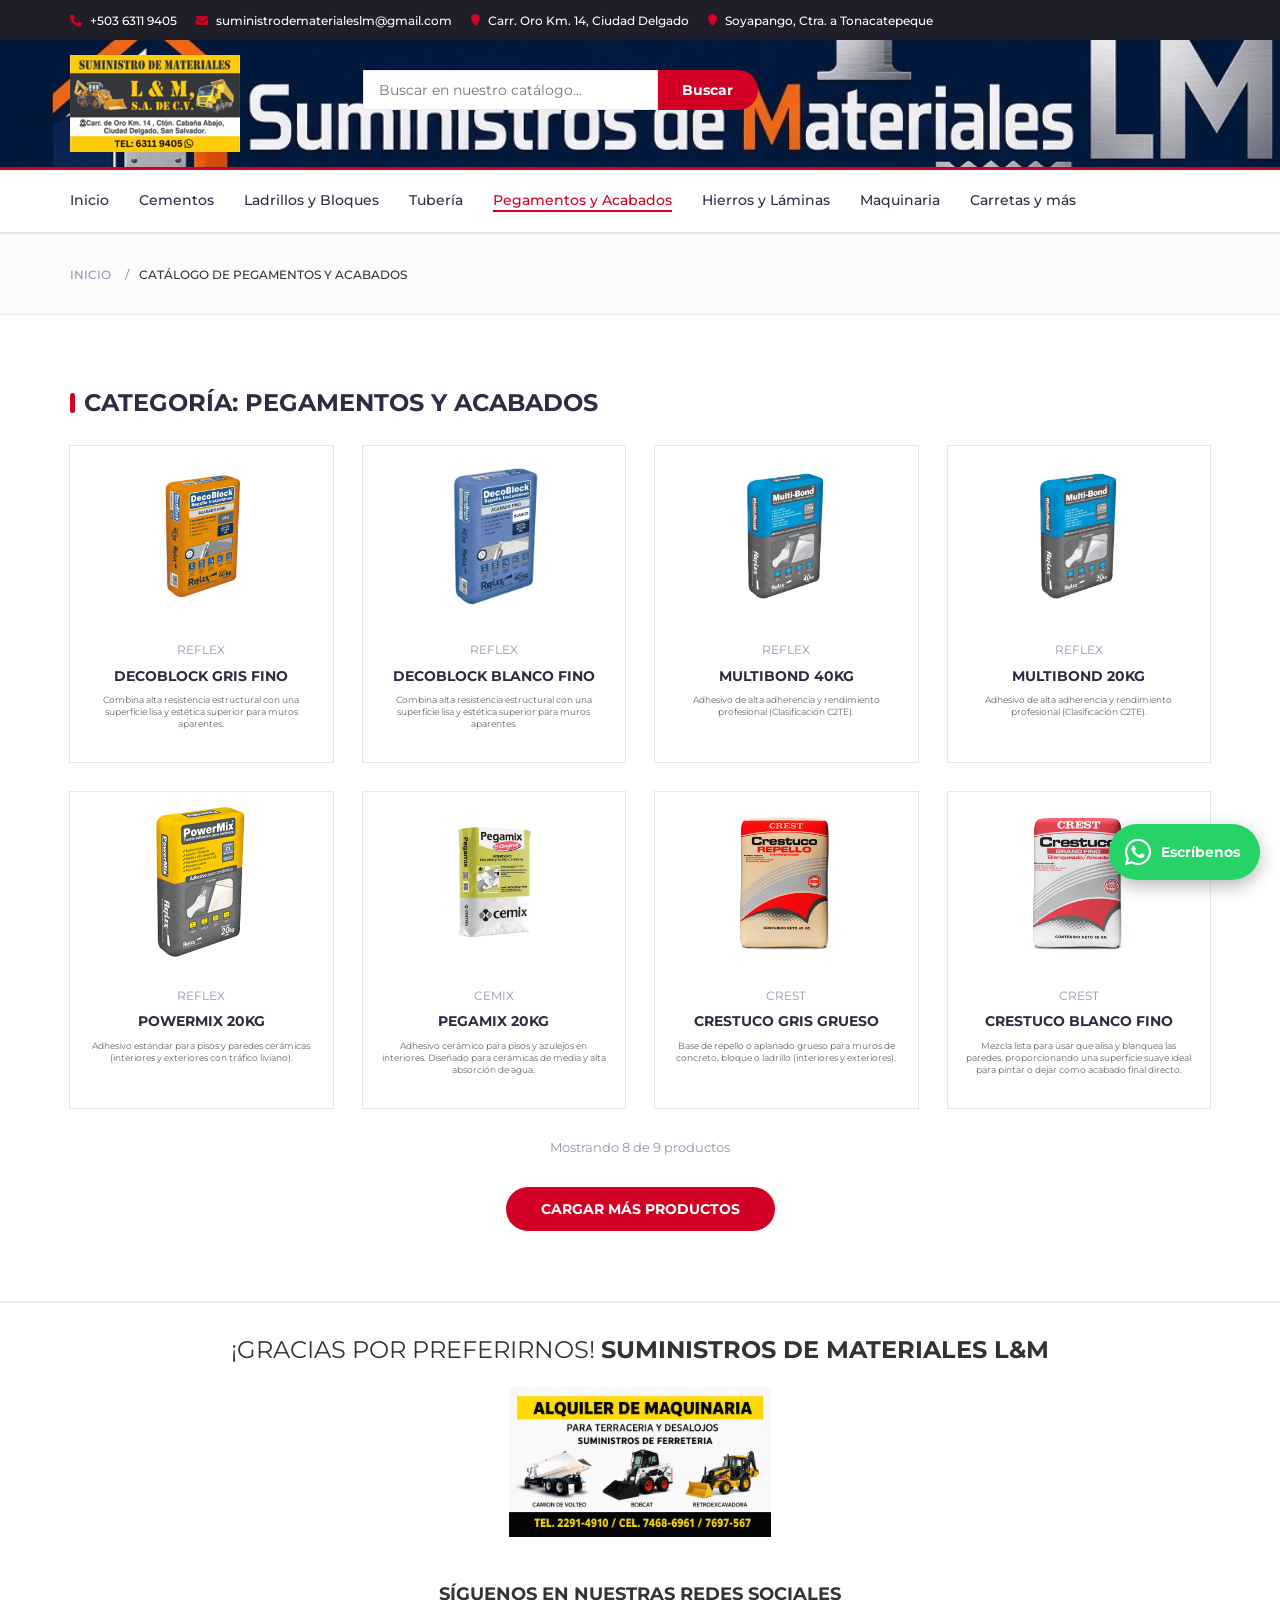
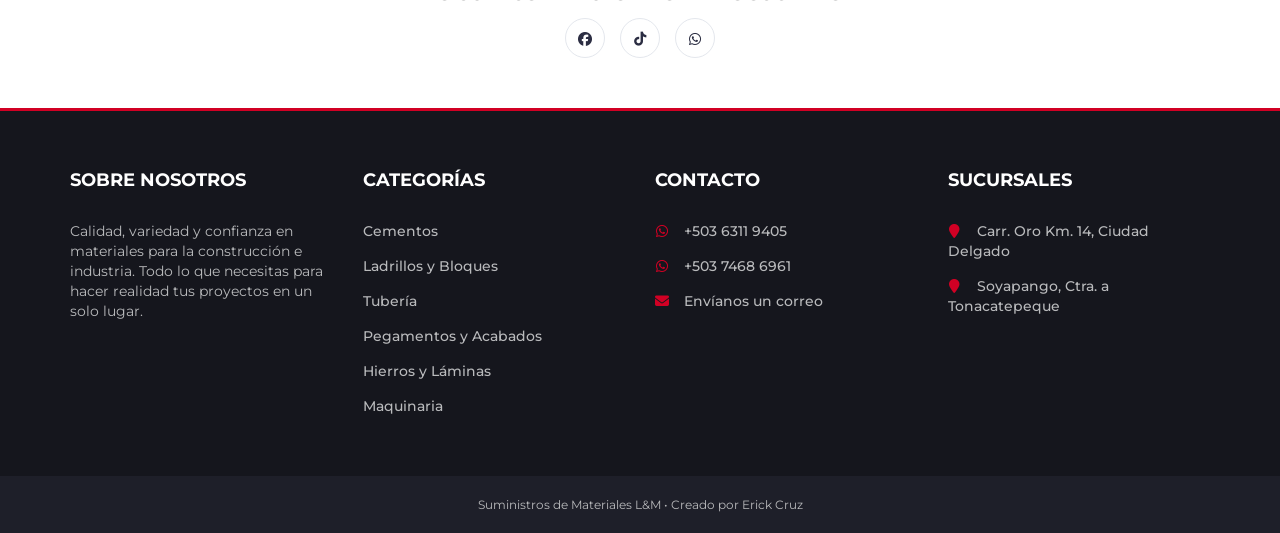
<file: pegamentos-acabados.html>
<!DOCTYPE html>
<html lang="es">
<head>
	<meta charset="utf-8">
	<meta http-equiv="X-UA-Compatible" content="IE=edge">
	<meta name="viewport" content="width=device-width, initial-scale=1">
	<meta name="description" content="Catálogo de pegamentos y acabados de Suministros de Materiales L&amp;M. Consulta disponibilidad y cotiza por WhatsApp.">
	<meta name="theme-color" content="#D10024">

	<title>Pegamentos y Acabados | Suministros de Materiales L&amp;M</title>

	<!-- Font Awesome -->
	<link rel="stylesheet" href="https://cdnjs.cloudflare.com/ajax/libs/font-awesome/6.5.1/css/all.min.css">
	<!-- Google font -->
	<link href="https://fonts.googleapis.com/css?family=Montserrat:400,500,700" rel="stylesheet">
	<!-- Bootstrap -->
	<link type="text/css" rel="stylesheet" href="css/bootstrap.min.css"/>
	<!-- Slick -->
	<link type="text/css" rel="stylesheet" href="css/slick.css"/>
	<link type="text/css" rel="stylesheet" href="css/slick-theme.css"/>
	<!-- Estilos de la plantilla -->
	<link type="text/css" rel="stylesheet" href="css/style.css"/>
	<!-- Mejoras propias (siempre después de style.css) -->
	<link type="text/css" rel="stylesheet" href="css/mejoras.css"/>
	<link type="text/css" rel="stylesheet" href="css/categorias.css"/>
</head>
<body>

	<!-- HEADER -->
	<header>
		<div id="top-header">
			<div class="container">
				<ul class="header-links pull-left">
					<li><a href="https://wa.me/50363119405"><i class="fa fa-phone"></i> +503 6311 9405</a></li>
					<li><a href="mailto:suministrodematerialeslm@gmail.com"><i class="fa-solid fa-envelope"></i> suministrodematerialeslm@gmail.com</a></li>
					<li><a href="https://maps.app.goo.gl/v9jijMX7EBuBnp978" target="_blank" rel="noopener noreferrer"><i class="fa fa-map-marker"></i> Carr. Oro Km. 14, Ciudad Delgado</a></li>
					<li><a href="https://maps.app.goo.gl/VpvAzqQnysEqJSnQ6" target="_blank" rel="noopener noreferrer"><i class="fa fa-map-marker"></i> Soyapango, Ctra. a Tonacatepeque</a></li>
				</ul>
			</div>
		</div>

		<div id="header">
			<div class="container">
				<div class="row">
					<div class="col-md-3">
						<div class="header-logo">
							<a href="index.html" class="logo">
								<img src="./img/logo.png" alt="Suministros de Materiales L&amp;M">
							</a>
						</div>
					</div>
					<div class="col-md-6">
						<div class="header-search">
							<form action="pegamentos-acabados.html" method="GET">
								<input class="input" type="text" name="q" aria-label="Buscar" placeholder="Buscar en nuestro catálogo...">
								<button type="submit" class="search-btn">Buscar</button>
							</form>
						</div>
					</div>
					<div class="col-md-3 clearfix">
						<div class="header-ctn">
							<div class="menu-toggle">
								<a href="#">
									<i class="fa fa-bars"></i>
									<span>Menú</span>
								</a>
							</div>
						</div>
					</div>
				</div>
			</div>
		</div>
	</header>
	<!-- /HEADER -->

	<!-- NAVIGATION -->
	<nav id="navigation">
		<div class="container">
			<div id="responsive-nav">
				<ul class="main-nav nav navbar-nav">
					<li><a href="index.html">Inicio</a></li>
					<li><a href="cementos.html">Cementos</a></li>
					<li><a href="ladrillos-bloques.html">Ladrillos y Bloques</a></li>
					<li><a href="tuberia.html">Tubería</a></li>
					<li class="active"><a href="pegamentos-acabados.html">Pegamentos y Acabados</a></li>
					<li><a href="hierros-laminas.html">Hierros y Láminas</a></li>
					<li><a href="maquinaria.html">Maquinaria</a></li>
					<li><a href="carretas-mas.html">Carretas y más</a></li>
				</ul>
			</div>
		</div>
	</nav>
	<!-- /NAVIGATION -->

	<!-- BREADCRUMB -->
	<div id="breadcrumb" class="section">
		<div class="container">
			<div class="row">
				<div class="col-md-12">
					<ul class="breadcrumb-tree">
						<li><a href="index.html">Inicio</a></li>
						<li class="active">Catálogo de Pegamentos y Acabados</li>
					</ul>
				</div>
			</div>
		</div>
	</div>
	<!-- /BREADCRUMB -->

	<!-- PRODUCTOS -->
	<div class="section">
		<div class="container">
			<div class="row">

				<div class="col-md-12">
					<div class="section-title">
						<h3 class="title">Categoría: Pegamentos y Acabados</h3>
					</div>
				</div>

				<!-- Aviso mientras la categoría no tiene productos (desaparece solo al agregar uno) -->
				<div id="catalogo-vacio" class="col-md-12 text-center catalogo-vacio">
					<i class="fa-solid fa-boxes-stacked" aria-hidden="true"></i>
					<h4>Estamos actualizando este catálogo</h4>
					<p>Escríbenos por WhatsApp y te decimos qué pegamentos y acabados tenemos disponibles.</p>
					<a class="primary-btn" href="https://wa.me/50363119405?text=Hola%2C%20quisiera%20consultar%20los%20productos%20de%20pegamentos%20y%20acabados" target="_blank" rel="noopener noreferrer">Consultar por WhatsApp</a>
				</div>

				<!-- Lista de productos: el JS (js/categorias.js) los muestra de 8 en 8 -->
				<div id="lista-productos">

					<!-- ================= PLANTILLA PARA AGREGAR UN PRODUCTO =================
					     1) Copia el bloque de abajo DENTRO de este contenedor (después de este comentario).
					     2) Cambia la imagen, la marca, el nombre, la descripción y el mensaje de WhatsApp.
					     3) Guarda. El aviso de "catálogo vacío" desaparece solo.

					     <div class="col-md-3 col-xs-6 producto-item">
					       <div class="product">
					         <div class="product-img"><img src="./img/NOMBRE-DE-LA-IMAGEN.png" alt="Nombre del producto" loading="lazy"></div>
					         <div class="product-body">
					           <p class="product-category">Marca</p>
					           <h3 class="product-name"><a href="#">Nombre del producto</a></h3>
					           <p class="product-desc">Descripción corta.</p>
					         </div>
					         <div class="add-to-cart"><button class="add-to-cart-btn" data-mensaje="Hola, quisiera cotizar: Nombre del producto"><i class="fa-brands fa-whatsapp"></i> Cotizar</button></div>
					       </div>
					     </div>
					================================================================== -->
                    <div class="col-md-3 col-xs-6 producto-item">
					       <div class="product">
					         <div class="product-img"><img src="./img/product03.png" alt="DECOBLOCK NARANJA" loading="lazy"></div>
					         <div class="product-body">
					           <p class="product-category">REFLEX</p>
					           <h3 class="product-name"><a href="#">DECOBLOCK GRIS FINO</a></h3>
					           <p class="product-desc">Combina alta resistencia estructural con una superficie lisa y estética superior para muros aparentes.</p>
					         </div>
					         <div class="add-to-cart"><button class="add-to-cart-btn" data-mensaje="Hola, quisiera cotizar: DECOBLOCK GRIS FINO (NARANJA)"><i class="fa-brands fa-whatsapp"></i> Cotizar</button></div>
					       </div>
					     </div>

                         <div class="col-md-3 col-xs-6 producto-item">
					       <div class="product">
					         <div class="product-img"><img src="./img/deco01.png" alt="DECOBLOCK AZUL" loading="lazy"></div>
					         <div class="product-body">
					           <p class="product-category">REFLEX</p>
					           <h3 class="product-name"><a href="#">DECOBLOCK BLANCO FINO</a></h3>
					           <p class="product-desc">Combina alta resistencia estructural con una superficie lisa y estética superior para muros aparentes.</p>
					         </div>
					         <div class="add-to-cart"><button class="add-to-cart-btn" data-mensaje="Hola, quisiera cotizar: DECOBLOCK BLANCO FINO (AZUL)"><i class="fa-brands fa-whatsapp"></i> Cotizar</button></div>
					       </div>
					     </div>

                         <div class="col-md-3 col-xs-6 producto-item">
					       <div class="product">
					         <div class="product-img"><img src="./img/multi40.png" alt="MULTIBOND 40KG" loading="lazy"></div>
					         <div class="product-body">
					           <p class="product-category">REFLEX</p>
					           <h3 class="product-name"><a href="#">MULTIBOND 40KG</a></h3>
					           <p class="product-desc">Adhesivo de alta adherencia y rendimiento profesional (Clasificación C2TE).</p>
					         </div>
					         <div class="add-to-cart"><button class="add-to-cart-btn" data-mensaje="Hola, quisiera cotizar: MULTIBOND 40 KG"><i class="fa-brands fa-whatsapp"></i> Cotizar</button></div>
					       </div>
					     </div>

                         <div class="col-md-3 col-xs-6 producto-item">
					       <div class="product">
					         <div class="product-img"><img src="./img/product06.png" alt="MULTIBOND 20KG" loading="lazy"></div>
					         <div class="product-body">
					           <p class="product-category">REFLEX</p>
					           <h3 class="product-name"><a href="#">MULTIBOND 20KG</a></h3>
					           <p class="product-desc">Adhesivo de alta adherencia y rendimiento profesional (Clasificación C2TE).</p>
					         </div>
					         <div class="add-to-cart"><button class="add-to-cart-btn" data-mensaje="Hola, quisiera cotizar: MULTIBOND 20 KG"><i class="fa-brands fa-whatsapp"></i> Cotizar</button></div>
					       </div>
					     </div>

                         <div class="col-md-3 col-xs-6 producto-item">
					       <div class="product">
					         <div class="product-img"><img src="./img/power.png" alt="POWERMIX 20KG" loading="lazy"></div>
					         <div class="product-body">
					           <p class="product-category">REFLEX</p>
					           <h3 class="product-name"><a href="#">POWERMIX 20KG</a></h3>
					           <p class="product-desc">Adhesivo estándar para pisos y paredes cerámicas (interiores y exteriores con tráfico liviano).</p>
					         </div>
					         <div class="add-to-cart"><button class="add-to-cart-btn" data-mensaje="Hola, quisiera cotizar: POWERMIX 20 KG"><i class="fa-brands fa-whatsapp"></i> Cotizar</button></div>
					       </div>
					     </div>

                         <div class="col-md-3 col-xs-6 producto-item">
					       <div class="product">
					         <div class="product-img"><img src="./img/pega.png" alt="PEGAMIX 20KG" loading="lazy"></div>
					         <div class="product-body">
					           <p class="product-category">CEMIX</p>
					           <h3 class="product-name"><a href="#">PEGAMIX 20KG</a></h3>
					           <p class="product-desc">Adhesivo cerámico para pisos y azulejos en interiores. Diseñado para cerámicas de media y alta absorción de agua.</p>
					         </div>
					         <div class="add-to-cart"><button class="add-to-cart-btn" data-mensaje="Hola, quisiera cotizar: PEGAMIX 20 KG"><i class="fa-brands fa-whatsapp"></i> Cotizar</button></div>
					       </div>
					     </div>

                         <div class="col-md-3 col-xs-6 producto-item">
					       <div class="product">
					         <div class="product-img"><img src="./img/crestg.png" alt="CRESTUCO GRIS GRUESO" loading="lazy"></div>
					         <div class="product-body">
					           <p class="product-category">CREST</p>
					           <h3 class="product-name"><a href="#">CRESTUCO GRIS GRUESO</a></h3>
					           <p class="product-desc">Base de repello o aplanado grueso para muros de concreto, bloque o ladrillo (interiores y exteriores).</p>
					         </div>
					         <div class="add-to-cart"><button class="add-to-cart-btn" data-mensaje="Hola, quisiera cotizar: CRESTUCO GRIS GRUESO"><i class="fa-brands fa-whatsapp"></i> Cotizar</button></div>
					       </div>
					     </div>

                         <div class="col-md-3 col-xs-6 producto-item">
					       <div class="product">
					         <div class="product-img"><img src="./img/crestb.png" alt="CRESTUCO BLANCO FINO" loading="lazy"></div>
					         <div class="product-body">
					           <p class="product-category">CREST</p>
					           <h3 class="product-name"><a href="#">CRESTUCO BLANCO FINO</a></h3>
					           <p class="product-desc">Mezcla lista para usar que alisa y blanquea las paredes, proporcionando una superficie suave ideal para pintar o dejar como acabado final directo.</p>
					         </div>
					         <div class="add-to-cart"><button class="add-to-cart-btn" data-mensaje="Hola, quisiera cotizar: CRESTUCO BLANCO FINO"><i class="fa-brands fa-whatsapp"></i> Cotizar</button></div>
					       </div>
					     </div>

                         <div class="col-md-3 col-xs-6 producto-item">
					       <div class="product">
					         <div class="product-img"><img src="./img/cal.png" alt="CAL HIDRATADA" loading="lazy"></div>
					         <div class="product-body">
					           <p class="product-category">HORCALSA</p>
					           <h3 class="product-name"><a href="#">CAL HIDRATADA 44LB</a></h3>
					           <p class="product-desc">Cal hidratada de alta calidad Horcalsa. Mejora la trabajabilidad, adherencia y retención de agua en morteros para repello y pegado de ladrillos.</p>
					         </div>
					         <div class="add-to-cart"><button class="add-to-cart-btn" data-mensaje="Hola, quisiera cotizar: CAL HIDRATADA"><i class="fa-brands fa-whatsapp"></i> Cotizar</button></div>
					       </div>
					     </div>



				</div>
				<!-- /Lista de productos -->

				<!-- Contador y botón Cargar más (se esconden solos si no hacen falta) -->
				<div class="col-md-12 text-center">
					<p id="contador-productos" aria-live="polite"></p>
					<button id="btn-cargar-mas" class="btn-cargar-mas" type="button">Cargar más productos</button>
				</div>

			</div>
		</div>
	</div>
	<!-- /PRODUCTOS -->

	<!-- REDES SOCIALES -->
	<div id="newsletter" class="section">
		<div class="container">
			<div class="row">
				<div class="col-md-12">
					<div class="newsletter">
						<p>¡GRACIAS POR PREFERIRNOS! <strong>SUMINISTROS DE MATERIALES L&amp;M</strong></p>

						<div class="texto-imagen-container">
							<img src="./img/tarjeta.jpg" alt="Tarjeta informativa de Suministros de Materiales L&amp;M" class="imagen-newsletter" loading="lazy">

							<div class="redes-abajo">
								<span class="texto-destacado">SÍGUENOS EN NUESTRAS REDES SOCIALES</span>

								<ul class="newsletter-follow">
									<li><a href="https://www.facebook.com/share/19UXctf94p/" target="_blank" rel="noopener noreferrer" aria-label="Facebook"><i class="fa-brands fa-facebook"></i></a></li>
									<li><a href="https://www.tiktok.com/@ferreterialeon.1" target="_blank" rel="noopener noreferrer" aria-label="TikTok"><i class="fa-brands fa-tiktok"></i></a></li>
									<li><a href="https://wa.me/50363119405?text=Hola%2C%20me%20gustar%C3%ADa%20solicitar%20informaci%C3%B3n%20sobre%20sus%20materiales" target="_blank" rel="noopener noreferrer" aria-label="WhatsApp"><i class="fa-brands fa-whatsapp"></i></a></li>
								</ul>
							</div>
						</div>
					</div>
				</div>
			</div>
		</div>
	</div>
	<!-- /REDES SOCIALES -->

	<!-- FOOTER -->
	<footer id="footer">
		<div class="section">
			<div class="container">
				<div class="row">
					<div class="col-md-3 col-xs-6">
						<div class="footer">
							<h3 class="footer-title">SOBRE NOSOTROS</h3>
							<p>Calidad, variedad y confianza en materiales para la construcción e industria. Todo lo que necesitas para hacer realidad tus proyectos en un solo lugar.</p>
						</div>
					</div>

					<div class="col-md-3 col-xs-6">
						<div class="footer">
							<h3 class="footer-title">Categorías</h3>
							<ul class="footer-links">
								<li><a href="cementos.html">Cementos</a></li>
								<li><a href="ladrillos-bloques.html">Ladrillos y Bloques</a></li>
								<li><a href="tuberia.html">Tubería</a></li>
								<li><a href="pegamentos-acabados.html">Pegamentos y Acabados</a></li>
								<li><a href="hierros-laminas.html">Hierros y Láminas</a></li>
								<li><a href="maquinaria.html">Maquinaria</a></li>
							</ul>
						</div>
					</div>

					<div class="clearfix visible-xs"></div>

					<div class="col-md-3 col-xs-6">
						<div class="footer">
							<h3 class="footer-title">Contacto</h3>
							<ul class="footer-links">
								<li><a href="https://wa.me/50363119405?text=Hola%2C%20me%20gustar%C3%ADa%20solicitar%20informaci%C3%B3n%20sobre%20sus%20materiales" target="_blank" rel="noopener noreferrer"><i class="fa-brands fa-whatsapp"></i>+503 6311 9405</a></li>
								<li><a href="https://wa.me/50374686961?text=Hola%2C%20me%20gustar%C3%ADa%20solicitar%20informaci%C3%B3n%20sobre%20sus%20materiales" target="_blank" rel="noopener noreferrer"><i class="fa-brands fa-whatsapp"></i>+503 7468 6961</a></li>
								<li><a href="mailto:suministrodematerialeslm@gmail.com"><i class="fa-solid fa-envelope"></i>Envíanos un correo</a></li>
							</ul>
						</div>
					</div>

					<div class="col-md-3 col-xs-6">
						<div class="footer">
							<h3 class="footer-title">SUCURSALES</h3>
							<ul class="footer-links">
								<li><a href="https://maps.app.goo.gl/v9jijMX7EBuBnp978" target="_blank" rel="noopener noreferrer"><i class="fa fa-map-marker"></i>Carr. Oro Km. 14, Ciudad Delgado</a></li>
								<li><a href="https://maps.app.goo.gl/VpvAzqQnysEqJSnQ6" target="_blank" rel="noopener noreferrer"><i class="fa fa-map-marker"></i>Soyapango, Ctra. a Tonacatepeque</a></li>
							</ul>
						</div>
					</div>
				</div>
			</div>
		</div>

		<div id="bottom-footer" class="section">
			<div class="container">
				<div class="row">
					<div class="col-md-12">
						<span class="copyright">Suministros de Materiales L&amp;M &bull; Creado por Erick Cruz</span>
					</div>
				</div>
			</div>
		</div>
	</footer>
	<!-- /FOOTER -->

	<!-- BOTÓN FLOTANTE DE WHATSAPP -->
	<a class="whatsapp-float"
	   href="https://wa.me/50363119405?text=Hola%2C%20me%20gustar%C3%ADa%20solicitar%20informaci%C3%B3n%20sobre%20sus%20materiales"
	   target="_blank" rel="noopener noreferrer" aria-label="Escribir por WhatsApp">
		<i class="fa-brands fa-whatsapp" aria-hidden="true"></i>
		<span class="whatsapp-float-text">Escríbenos</span>
	</a>

	<!-- Scripts -->
	<script src="js/jquery.min.js"></script>
	<script src="js/bootstrap.min.js"></script>
	<script src="js/slick.min.js"></script>
	<script src="js/main-nuevo.js"></script>
	<script src="js/categorias.js"></script>

</body>
</html>
</file>
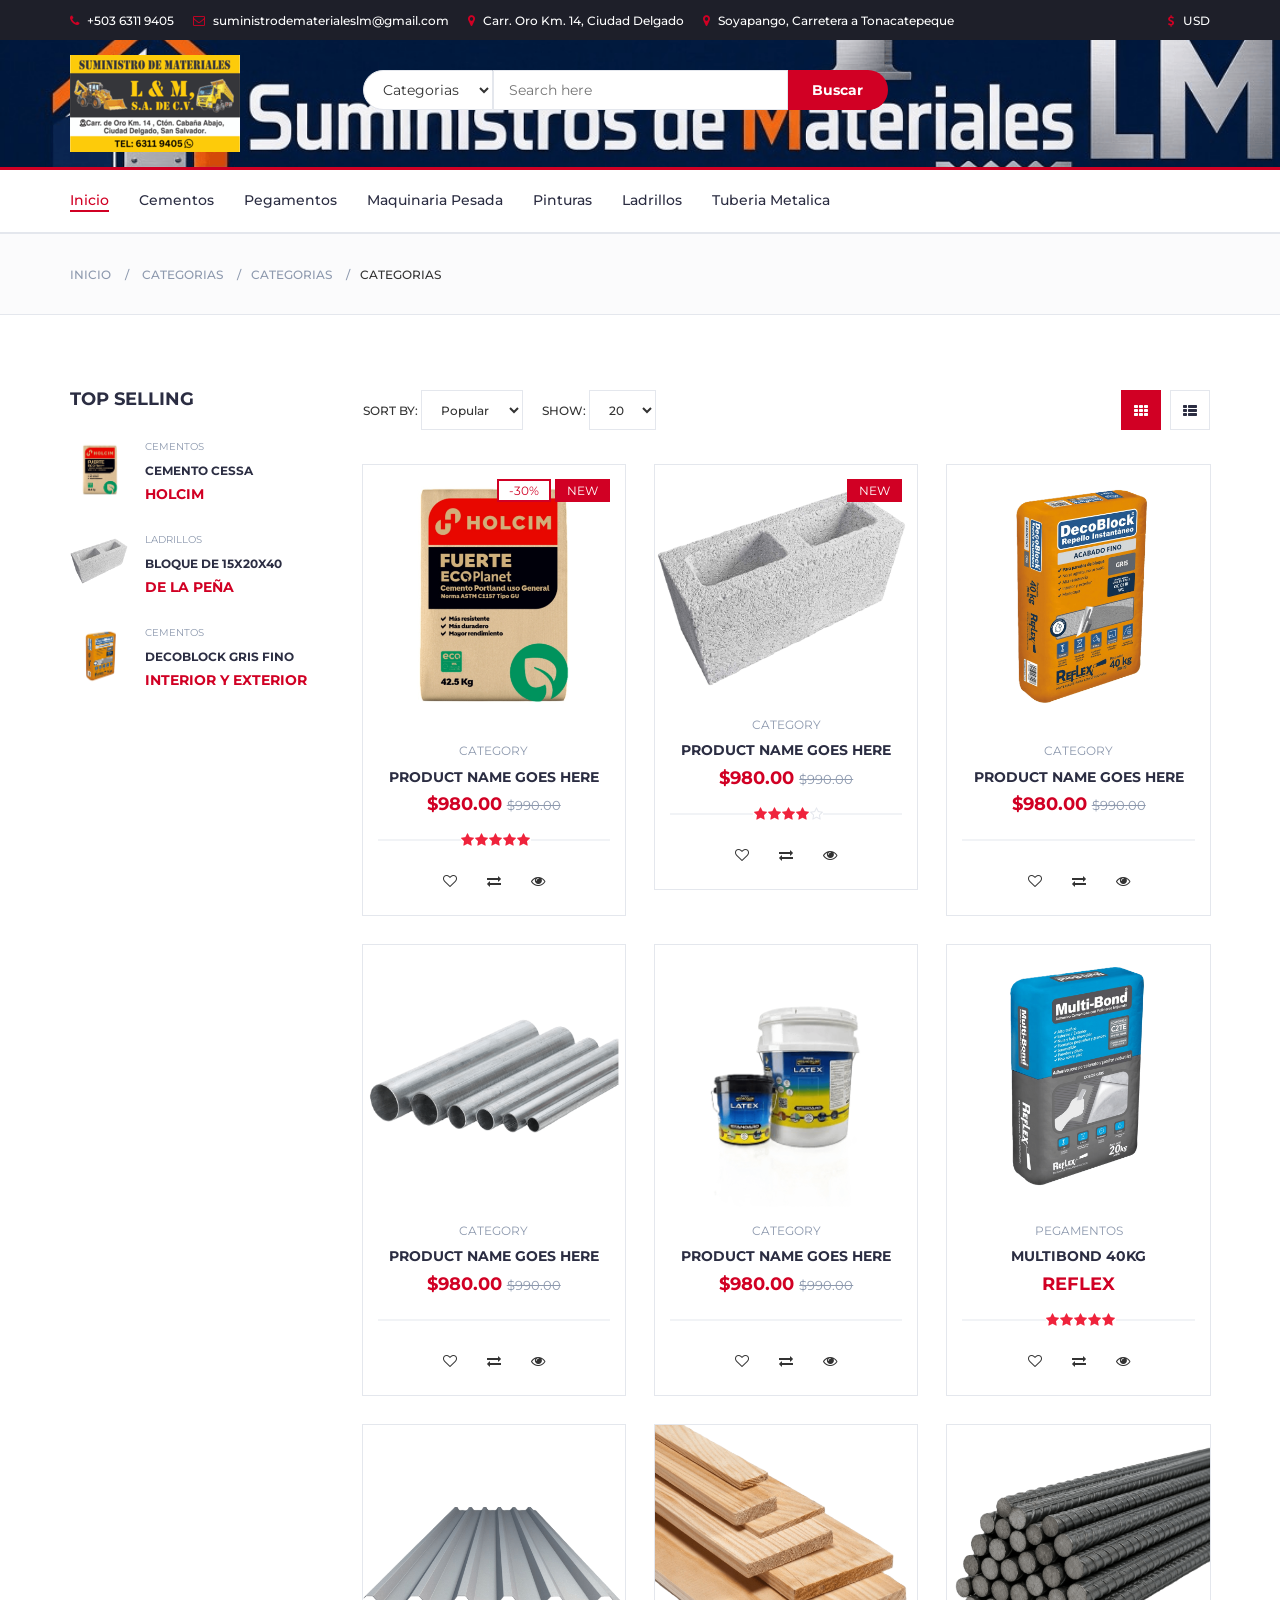
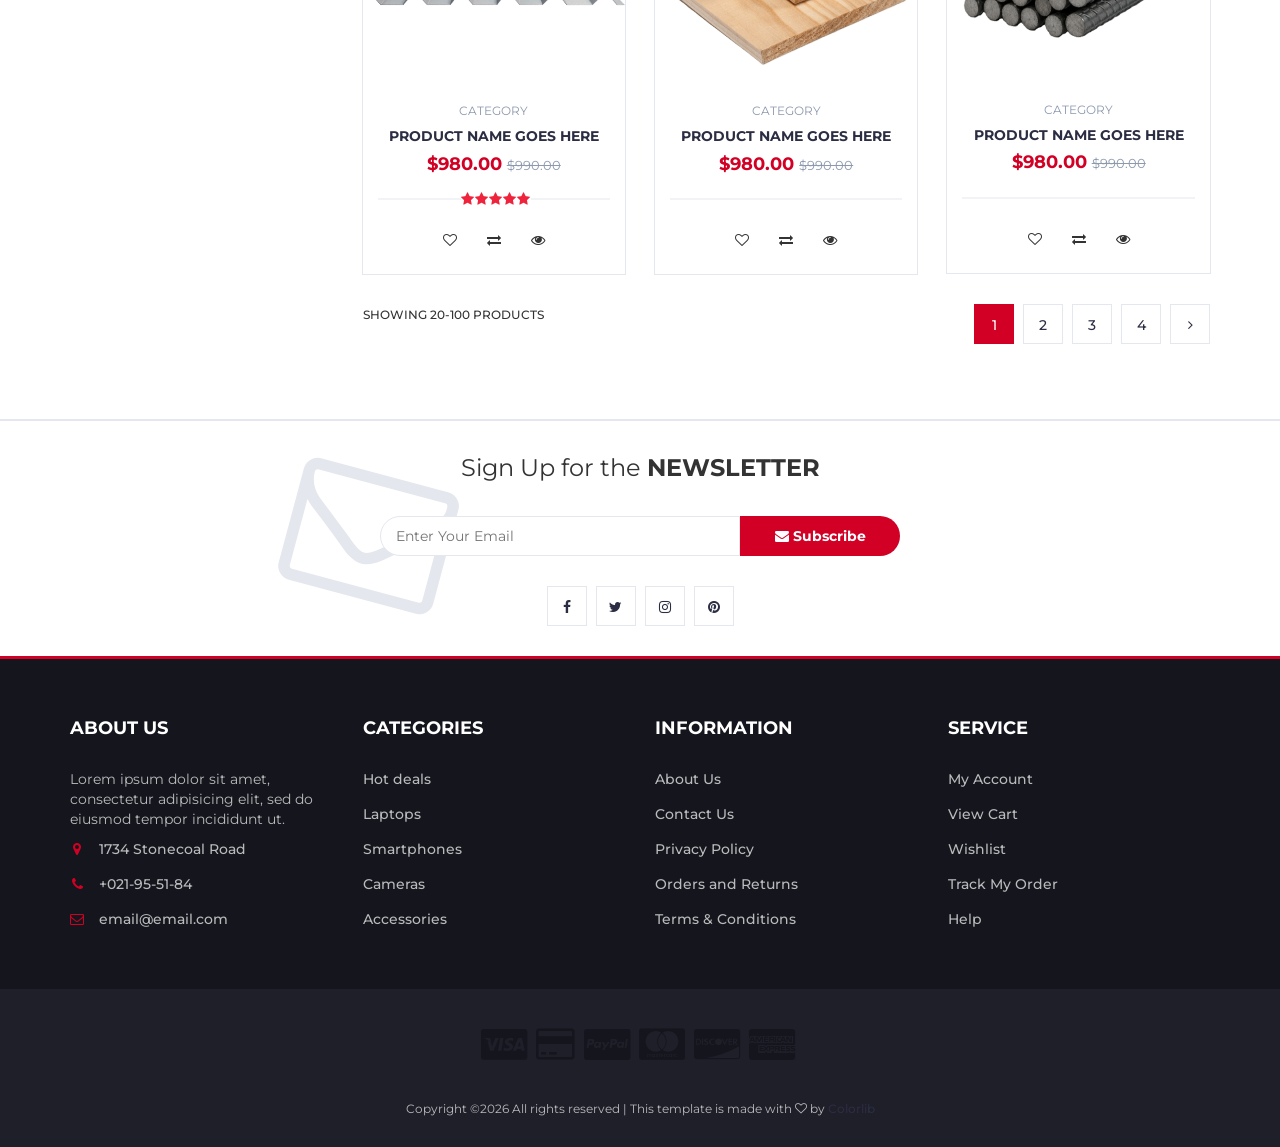
<file: store.html>
<!DOCTYPE html>
<html lang="en">
	<head>
		<meta charset="utf-8">
		<meta http-equiv="X-UA-Compatible" content="IE=edge">
		<meta name="viewport" content="width=device-width, initial-scale=1">
		 <!-- The above 3 meta tags *must* come first in the head; any other head content must come *after* these tags -->

		<title>Electro - HTML Ecommerce Template</title>

 		<!-- Google font -->
 		<link href="https://fonts.googleapis.com/css?family=Montserrat:400,500,700" rel="stylesheet">

 		<!-- Bootstrap -->
 		<link type="text/css" rel="stylesheet" href="css/bootstrap.min.css"/>

 		<!-- Slick -->
 		<link type="text/css" rel="stylesheet" href="css/slick.css"/>
 		<link type="text/css" rel="stylesheet" href="css/slick-theme.css"/>

 		<!-- nouislider -->
 		<link type="text/css" rel="stylesheet" href="css/nouislider.min.css"/>

 		<!-- Font Awesome Icon -->
 		<link rel="stylesheet" href="css/font-awesome.min.css">

 		<!-- Custom stlylesheet -->
 		<link type="text/css" rel="stylesheet" href="css/style.css"/>

		<!-- HTML5 shim and Respond.js for IE8 support of HTML5 elements and media queries -->
		<!-- WARNING: Respond.js doesn't work if you view the page via file:// -->
		<!--[if lt IE 9]>
		  <script src="https://oss.maxcdn.com/html5shiv/3.7.3/html5shiv.min.js"></script>
		  <script src="https://oss.maxcdn.com/respond/1.4.2/respond.min.js"></script>
		<![endif]-->

    </head>
	<body>
		<!-- HEADER -->
		<header>
			<!-- TOP HEADER -->
			<div id="top-header">
				<div class="container">
					<ul class="header-links pull-left">
						<li><a href="https://wa.me/50363119405"><i class="fa fa-phone"></i> +503 6311 9405</a></li>
						<li><a href="mailto:suministrodematerialeslm@gmail.com"><i class="fa fa-envelope-o"></i> suministrodematerialeslm@gmail.com</a></li>
						<li><a href="https://maps.app.goo.gl/v9jijMX7EBuBnp978"><i class="fa fa-map-marker"></i> Carr. Oro Km. 14, Ciudad Delgado </a></li>
						<li><a href="https://maps.app.goo.gl/VpvAzqQnysEqJSnQ6"><i class="fa fa-map-marker"></i> Soyapango, Carretera a Tonacatepeque </a></li>
					</ul>
					<ul class="header-links pull-right">
						<li><a href="#"><i class="fa fa-dollar"></i> USD</a></li>
						
					</ul>
				</div>
			</div>
			<!-- /TOP HEADER -->

			<!-- MAIN HEADER -->
			<div id="header">
				<!-- container -->
				<div class="container">
					<!-- row -->
					<div class="row">
						<!-- LOGO -->
						<div class="col-md-3">
							<div class="header-logo">
								<a href="#" class="logo">
									<img src="./img/logo.png" alt="">
								</a>
							</div>
						</div>
						<!-- /LOGO -->

						<!-- SEARCH BAR -->
						<div class="col-md-6">
							<div class="header-search">
								<form>
									<select class="input-select">
										<option value="0">Categorias</option>
										<option value="1">Cementos</option>
										<option value="1">Maquinaria</option>
									</select>
									<input class="input" placeholder="Search here">
									<button class="search-btn">Buscar</button>
								</form>
							</div>
						</div>
						<!-- /SEARCH BAR -->

					</div>
					<!-- row -->
				</div>
				<!-- container -->
			</div>
			<!-- /MAIN HEADER -->
		</header>
		<!-- /HEADER -->

		<!-- NAVIGATION -->
		<nav id="navigation">
			<!-- container -->
			<div class="container">
				<!-- responsive-nav -->
				<div id="responsive-nav">
					<!-- NAV -->
					<ul class="main-nav nav navbar-nav">
						<li class="active"><a href="#">Inicio</a></li>
						<li><a href="#">Cementos</a></li>
						<li><a href="#">Pegamentos</a></li>
						<li><a href="#">Maquinaria Pesada</a></li>
						<li><a href="#">Pinturas</a></li>
						<li><a href="#">Ladrillos</a></li>
						<li><a href="#">Tuberia Metalica</a></li>
					</ul>
					<!-- /NAV -->
				</div>
				<!-- /responsive-nav -->
			</div>
			<!-- /container -->
		</nav>
		<!-- /NAVIGATION -->

		<!-- BREADCRUMB -->
		<div id="breadcrumb" class="section">
			<!-- container -->
			<div class="container">
				<!-- row -->
				<div class="row">
					<div class="col-md-12">
						<ul class="breadcrumb-tree">
							<li><a href="#">Inicio</a></li>
							<li><a href="#"> Categorias</a></li>
							<li><a href="#">Categorias</a></li>
							<li class="active">Categorias</li>
						</ul>
					</div>
				</div>
				<!-- /row -->
			</div>
			<!-- /container -->
		</div>
		<!-- /BREADCRUMB -->

		<!-- SECTION -->
		<div class="section">
			<!-- container -->
			<div class="container">
				<!-- row -->
				<div class="row">
					<!-- ASIDE -->
					<div id="aside" class="col-md-3">
						<!-- aside Widget -->
						

						<!-- aside Widget -->
						<div class="aside">
							<h3 class="aside-title">Top selling</h3>
							<div class="product-widget">
								<div class="product-img">
									<img src="./img/product01.png" alt="">
								</div>
								<div class="product-body">
									<p class="product-category">Cementos </p>
									<h3 class="product-name"><a href="#">Cemento Cessa</a></h3>
									<h4 class="product-price"> HOLCIM</del></h4>
								</div>
							</div>

							<div class="product-widget">
								<div class="product-img">
									<img src="./img/product02.png" alt="">
								</div>
								<div class="product-body">
									<p class="product-category">Ladrillos</p>
									<h3 class="product-name"><a href="#">Bloque de 15X20X40</a></h3>
									<h4 class="product-price"> DE LA PEÑA</h4>
								</div>
							</div>

							<div class="product-widget">
								<div class="product-img">
									<img src="./img/product03.png" alt="">
								</div>
								<div class="product-body">
									<p class="product-category">Cementos</p>
									<h3 class="product-name"><a href="#">Decoblock Gris Fino</a></h3>
									<h4 class="product-price"> INTERIOR Y EXTERIOR</h4>
								</div>
							</div>
						</div>
						<!-- /aside Widget -->
					</div>
					<!-- /ASIDE -->

					<!-- STORE -->
					<div id="store" class="col-md-9">
						<!-- store top filter -->
						<div class="store-filter clearfix">
							<div class="store-sort">
								<label>
									Sort By:
									<select class="input-select">
										<option value="0">Popular</option>
										<option value="1">Position</option>
									</select>
								</label>

								<label>
									Show:
									<select class="input-select">
										<option value="0">20</option>
										<option value="1">50</option>
									</select>
								</label>
							</div>
							<ul class="store-grid">
								<li class="active"><i class="fa fa-th"></i></li>
								<li><a href="#"><i class="fa fa-th-list"></i></a></li>
							</ul>
						</div>
						<!-- /store top filter -->

						<!-- store products -->
						<div class="row">
							<!-- product -->
							<div class="col-md-4 col-xs-6">
								<div class="product">
									<div class="product-img">
										<img src="./img/product01.png" alt="">
										<div class="product-label">
											<span class="sale">-30%</span>
											<span class="new">NEW</span>
										</div>
									</div>
									<div class="product-body">
										<p class="product-category">Category</p>
										<h3 class="product-name"><a href="#">product name goes here</a></h3>
										<h4 class="product-price">$980.00 <del class="product-old-price">$990.00</del></h4>
										<div class="product-rating">
											<i class="fa fa-star"></i>
											<i class="fa fa-star"></i>
											<i class="fa fa-star"></i>
											<i class="fa fa-star"></i>
											<i class="fa fa-star"></i>
										</div>
										<div class="product-btns">
											<button class="add-to-wishlist"><i class="fa fa-heart-o"></i><span class="tooltipp">add to wishlist</span></button>
											<button class="add-to-compare"><i class="fa fa-exchange"></i><span class="tooltipp">add to compare</span></button>
											<button class="quick-view"><i class="fa fa-eye"></i><span class="tooltipp">quick view</span></button>
										</div>
									</div>
									<div class="add-to-cart">
										<button class="add-to-cart-btn"><i class="fa fa-shopping-cart"></i> add to cart</button>
									</div>
								</div>
							</div>
							<!-- /product -->

							<!-- product -->
							<div class="col-md-4 col-xs-6">
								<div class="product">
									<div class="product-img">
										<img src="./img/product02.png" alt="">
										<div class="product-label">
											<span class="new">NEW</span>
										</div>
									</div>
									<div class="product-body">
										<p class="product-category">Category</p>
										<h3 class="product-name"><a href="#">product name goes here</a></h3>
										<h4 class="product-price">$980.00 <del class="product-old-price">$990.00</del></h4>
										<div class="product-rating">
											<i class="fa fa-star"></i>
											<i class="fa fa-star"></i>
											<i class="fa fa-star"></i>
											<i class="fa fa-star"></i>
											<i class="fa fa-star-o"></i>
										</div>
										<div class="product-btns">
											<button class="add-to-wishlist"><i class="fa fa-heart-o"></i><span class="tooltipp">add to wishlist</span></button>
											<button class="add-to-compare"><i class="fa fa-exchange"></i><span class="tooltipp">add to compare</span></button>
											<button class="quick-view"><i class="fa fa-eye"></i><span class="tooltipp">quick view</span></button>
										</div>
									</div>
									<div class="add-to-cart">
										<button class="add-to-cart-btn"><i class="fa fa-shopping-cart"></i> add to cart</button>
									</div>
								</div>
							</div>
							<!-- /product -->

							<div class="clearfix visible-sm visible-xs"></div>

							<!-- product -->
							<div class="col-md-4 col-xs-6">
								<div class="product">
									<div class="product-img">
										<img src="./img/product03.png" alt="">
									</div>
									<div class="product-body">
										<p class="product-category">Category</p>
										<h3 class="product-name"><a href="#">product name goes here</a></h3>
										<h4 class="product-price">$980.00 <del class="product-old-price">$990.00</del></h4>
										<div class="product-rating">
										</div>
										<div class="product-btns">
											<button class="add-to-wishlist"><i class="fa fa-heart-o"></i><span class="tooltipp">add to wishlist</span></button>
											<button class="add-to-compare"><i class="fa fa-exchange"></i><span class="tooltipp">add to compare</span></button>
											<button class="quick-view"><i class="fa fa-eye"></i><span class="tooltipp">quick view</span></button>
										</div>
									</div>
									<div class="add-to-cart">
										<button class="add-to-cart-btn"><i class="fa fa-shopping-cart"></i> add to cart</button>
									</div>
								</div>
							</div>
							<!-- /product -->

							<div class="clearfix visible-lg visible-md"></div>

							<!-- product -->
							<div class="col-md-4 col-xs-6">
								<div class="product">
									<div class="product-img">
										<img src="./img/product04.png" alt="">
									</div>
									<div class="product-body">
										<p class="product-category">Category</p>
										<h3 class="product-name"><a href="#">product name goes here</a></h3>
										<h4 class="product-price">$980.00 <del class="product-old-price">$990.00</del></h4>
										<div class="product-rating">
										</div>
										<div class="product-btns">
											<button class="add-to-wishlist"><i class="fa fa-heart-o"></i><span class="tooltipp">add to wishlist</span></button>
											<button class="add-to-compare"><i class="fa fa-exchange"></i><span class="tooltipp">add to compare</span></button>
											<button class="quick-view"><i class="fa fa-eye"></i><span class="tooltipp">quick view</span></button>
										</div>
									</div>
									<div class="add-to-cart">
										<button class="add-to-cart-btn"><i class="fa fa-shopping-cart"></i> add to cart</button>
									</div>
								</div>
							</div>
							<!-- /product -->

							<div class="clearfix visible-sm visible-xs"></div>

							<!-- product -->
							<div class="col-md-4 col-xs-6">
								<div class="product">
									<div class="product-img">
										<img src="./img/product05.png" alt="">
									</div>
									<div class="product-body">
										<p class="product-category">Category</p>
										<h3 class="product-name"><a href="#">product name goes here</a></h3>
										<h4 class="product-price">$980.00 <del class="product-old-price">$990.00</del></h4>
										<div class="product-rating">
										</div>
										<div class="product-btns">
											<button class="add-to-wishlist"><i class="fa fa-heart-o"></i><span class="tooltipp">add to wishlist</span></button>
											<button class="add-to-compare"><i class="fa fa-exchange"></i><span class="tooltipp">add to compare</span></button>
											<button class="quick-view"><i class="fa fa-eye"></i><span class="tooltipp">quick view</span></button>
										</div>
									</div>
									<div class="add-to-cart">
										<button class="add-to-cart-btn"><i class="fa fa-shopping-cart"></i> add to cart</button>
									</div>
								</div>
							</div>
							<!-- /product -->

							<!-- product -->
							<div class="col-md-4 col-xs-6">
								<div class="product">
									<div class="product-img">
										<img src="./img/product06.png" alt="">
									</div>
									<div class="product-body">
										<p class="product-category">Pegamentos</p>
										<h3 class="product-name"><a href="#">Multibond 40kg</a></h3>
										<h4 class="product-price"> REFLEX</h4>
										<div class="product-rating">
											<i class="fa fa-star"></i>
											<i class="fa fa-star"></i>
											<i class="fa fa-star"></i>
											<i class="fa fa-star"></i>
											<i class="fa fa-star"></i>
										</div>
										<div class="product-btns">
											<button class="add-to-wishlist"><i class="fa fa-heart-o"></i><span class="tooltipp">add to wishlist</span></button>
											<button class="add-to-compare"><i class="fa fa-exchange"></i><span class="tooltipp">add to compare</span></button>
											<button class="quick-view"><i class="fa fa-eye"></i><span class="tooltipp">quick view</span></button>
										</div>
									</div>
									<div class="add-to-cart">
										<button class="add-to-cart-btn"><i class="fa fa-shopping-cart"></i> add to cart</button>
									</div>
								</div>
							</div>
							<!-- /product -->

							<div class="clearfix visible-lg visible-md visible-sm visible-xs"></div>

							<!-- product -->
							<div class="col-md-4 col-xs-6">
								<div class="product">
									<div class="product-img">
										<img src="./img/product07.png" alt="">
									</div>
									<div class="product-body">
										<p class="product-category">Category</p>
										<h3 class="product-name"><a href="#">product name goes here</a></h3>
										<h4 class="product-price">$980.00 <del class="product-old-price">$990.00</del></h4>
										<div class="product-rating">
											<i class="fa fa-star"></i>
											<i class="fa fa-star"></i>
											<i class="fa fa-star"></i>
											<i class="fa fa-star"></i>
											<i class="fa fa-star"></i>
										</div>
										<div class="product-btns">
											<button class="add-to-wishlist"><i class="fa fa-heart-o"></i><span class="tooltipp">add to wishlist</span></button>
											<button class="add-to-compare"><i class="fa fa-exchange"></i><span class="tooltipp">add to compare</span></button>
											<button class="quick-view"><i class="fa fa-eye"></i><span class="tooltipp">quick view</span></button>
										</div>
									</div>
									<div class="add-to-cart">
										<button class="add-to-cart-btn"><i class="fa fa-shopping-cart"></i> add to cart</button>
									</div>
								</div>
							</div>
							<!-- /product -->

							<!-- product -->
							<div class="col-md-4 col-xs-6">
								<div class="product">
									<div class="product-img">
										<img src="./img/product08.png" alt="">
									</div>
									<div class="product-body">
										<p class="product-category">Category</p>
										<h3 class="product-name"><a href="#">product name goes here</a></h3>
										<h4 class="product-price">$980.00 <del class="product-old-price">$990.00</del></h4>
										<div class="product-rating">
										</div>
										<div class="product-btns">
											<button class="add-to-wishlist"><i class="fa fa-heart-o"></i><span class="tooltipp">add to wishlist</span></button>
											<button class="add-to-compare"><i class="fa fa-exchange"></i><span class="tooltipp">add to compare</span></button>
											<button class="quick-view"><i class="fa fa-eye"></i><span class="tooltipp">quick view</span></button>
										</div>
									</div>
									<div class="add-to-cart">
										<button class="add-to-cart-btn"><i class="fa fa-shopping-cart"></i> add to cart</button>
									</div>
								</div>
							</div>
							<!-- /product -->

							<div class="clearfix visible-sm visible-xs"></div>

							<!-- product -->
							<div class="col-md-4 col-xs-6">
								<div class="product">
									<div class="product-img">
										<img src="./img/product09.png" alt="">
									</div>
									<div class="product-body">
										<p class="product-category">Category</p>
										<h3 class="product-name"><a href="#">product name goes here</a></h3>
										<h4 class="product-price">$980.00 <del class="product-old-price">$990.00</del></h4>
										<div class="product-rating">
										</div>
										<div class="product-btns">
											<button class="add-to-wishlist"><i class="fa fa-heart-o"></i><span class="tooltipp">add to wishlist</span></button>
											<button class="add-to-compare"><i class="fa fa-exchange"></i><span class="tooltipp">add to compare</span></button>
											<button class="quick-view"><i class="fa fa-eye"></i><span class="tooltipp">quick view</span></button>
										</div>
									</div>
									<div class="add-to-cart">
										<button class="add-to-cart-btn"><i class="fa fa-shopping-cart"></i> add to cart</button>
									</div>
								</div>
							</div>
							<!-- /product -->
						</div>
						<!-- /store products -->

						<!-- store bottom filter -->
						<div class="store-filter clearfix">
							<span class="store-qty">Showing 20-100 products</span>
							<ul class="store-pagination">
								<li class="active">1</li>
								<li><a href="#">2</a></li>
								<li><a href="#">3</a></li>
								<li><a href="#">4</a></li>
								<li><a href="#"><i class="fa fa-angle-right"></i></a></li>
							</ul>
						</div>
						<!-- /store bottom filter -->
					</div>
					<!-- /STORE -->
				</div>
				<!-- /row -->
			</div>
			<!-- /container -->
		</div>
		<!-- /SECTION -->

		<!-- NEWSLETTER -->
		<div id="newsletter" class="section">
			<!-- container -->
			<div class="container">
				<!-- row -->
				<div class="row">
					<div class="col-md-12">
						<div class="newsletter">
							<p>Sign Up for the <strong>NEWSLETTER</strong></p>
							<form>
								<input class="input" type="email" placeholder="Enter Your Email">
								<button class="newsletter-btn"><i class="fa fa-envelope"></i> Subscribe</button>
							</form>
							<ul class="newsletter-follow">
								<li>
									<a href="#"><i class="fa fa-facebook"></i></a>
								</li>
								<li>
									<a href="#"><i class="fa fa-twitter"></i></a>
								</li>
								<li>
									<a href="#"><i class="fa fa-instagram"></i></a>
								</li>
								<li>
									<a href="#"><i class="fa fa-pinterest"></i></a>
								</li>
							</ul>
						</div>
					</div>
				</div>
				<!-- /row -->
			</div>
			<!-- /container -->
		</div>
		<!-- /NEWSLETTER -->

		<!-- FOOTER -->
		<footer id="footer">
			<!-- top footer -->
			<div class="section">
				<!-- container -->
				<div class="container">
					<!-- row -->
					<div class="row">
						<div class="col-md-3 col-xs-6">
							<div class="footer">
								<h3 class="footer-title">About Us</h3>
								<p>Lorem ipsum dolor sit amet, consectetur adipisicing elit, sed do eiusmod tempor incididunt ut.</p>
								<ul class="footer-links">
									<li><a href="#"><i class="fa fa-map-marker"></i>1734 Stonecoal Road</a></li>
									<li><a href="#"><i class="fa fa-phone"></i>+021-95-51-84</a></li>
									<li><a href="#"><i class="fa fa-envelope-o"></i>email@email.com</a></li>
								</ul>
							</div>
						</div>

						<div class="col-md-3 col-xs-6">
							<div class="footer">
								<h3 class="footer-title">Categories</h3>
								<ul class="footer-links">
									<li><a href="#">Hot deals</a></li>
									<li><a href="#">Laptops</a></li>
									<li><a href="#">Smartphones</a></li>
									<li><a href="#">Cameras</a></li>
									<li><a href="#">Accessories</a></li>
								</ul>
							</div>
						</div>

						<div class="clearfix visible-xs"></div>

						<div class="col-md-3 col-xs-6">
							<div class="footer">
								<h3 class="footer-title">Information</h3>
								<ul class="footer-links">
									<li><a href="#">About Us</a></li>
									<li><a href="#">Contact Us</a></li>
									<li><a href="#">Privacy Policy</a></li>
									<li><a href="#">Orders and Returns</a></li>
									<li><a href="#">Terms & Conditions</a></li>
								</ul>
							</div>
						</div>

						<div class="col-md-3 col-xs-6">
							<div class="footer">
								<h3 class="footer-title">Service</h3>
								<ul class="footer-links">
									<li><a href="#">My Account</a></li>
									<li><a href="#">View Cart</a></li>
									<li><a href="#">Wishlist</a></li>
									<li><a href="#">Track My Order</a></li>
									<li><a href="#">Help</a></li>
								</ul>
							</div>
						</div>
					</div>
					<!-- /row -->
				</div>
				<!-- /container -->
			</div>
			<!-- /top footer -->

			<!-- bottom footer -->
			<div id="bottom-footer" class="section">
				<div class="container">
					<!-- row -->
					<div class="row">
						<div class="col-md-12 text-center">
							<ul class="footer-payments">
								<li><a href="#"><i class="fa fa-cc-visa"></i></a></li>
								<li><a href="#"><i class="fa fa-credit-card"></i></a></li>
								<li><a href="#"><i class="fa fa-cc-paypal"></i></a></li>
								<li><a href="#"><i class="fa fa-cc-mastercard"></i></a></li>
								<li><a href="#"><i class="fa fa-cc-discover"></i></a></li>
								<li><a href="#"><i class="fa fa-cc-amex"></i></a></li>
							</ul>
							<span class="copyright">
								<!-- Link back to Colorlib can't be removed. Template is licensed under CC BY 3.0. -->
								Copyright &copy;<script>document.write(new Date().getFullYear());</script> All rights reserved | This template is made with <i class="fa fa-heart-o" aria-hidden="true"></i> by <a href="https://colorlib.com" target="_blank">Colorlib</a>
							<!-- Link back to Colorlib can't be removed. Template is licensed under CC BY 3.0. -->
							</span>
						</div>
					</div>
						<!-- /row -->
				</div>
				<!-- /container -->
			</div>
			<!-- /bottom footer -->
		</footer>
		<!-- /FOOTER -->

		<!-- jQuery Plugins -->
		<script src="js/jquery.min.js"></script>
		<script src="js/bootstrap.min.js"></script>
		<script src="js/slick.min.js"></script>
		<script src="js/nouislider.min.js"></script>
		<script src="js/jquery.zoom.min.js"></script>
		<script src="js/main.js"></script>

	</body>
</html>
</file>
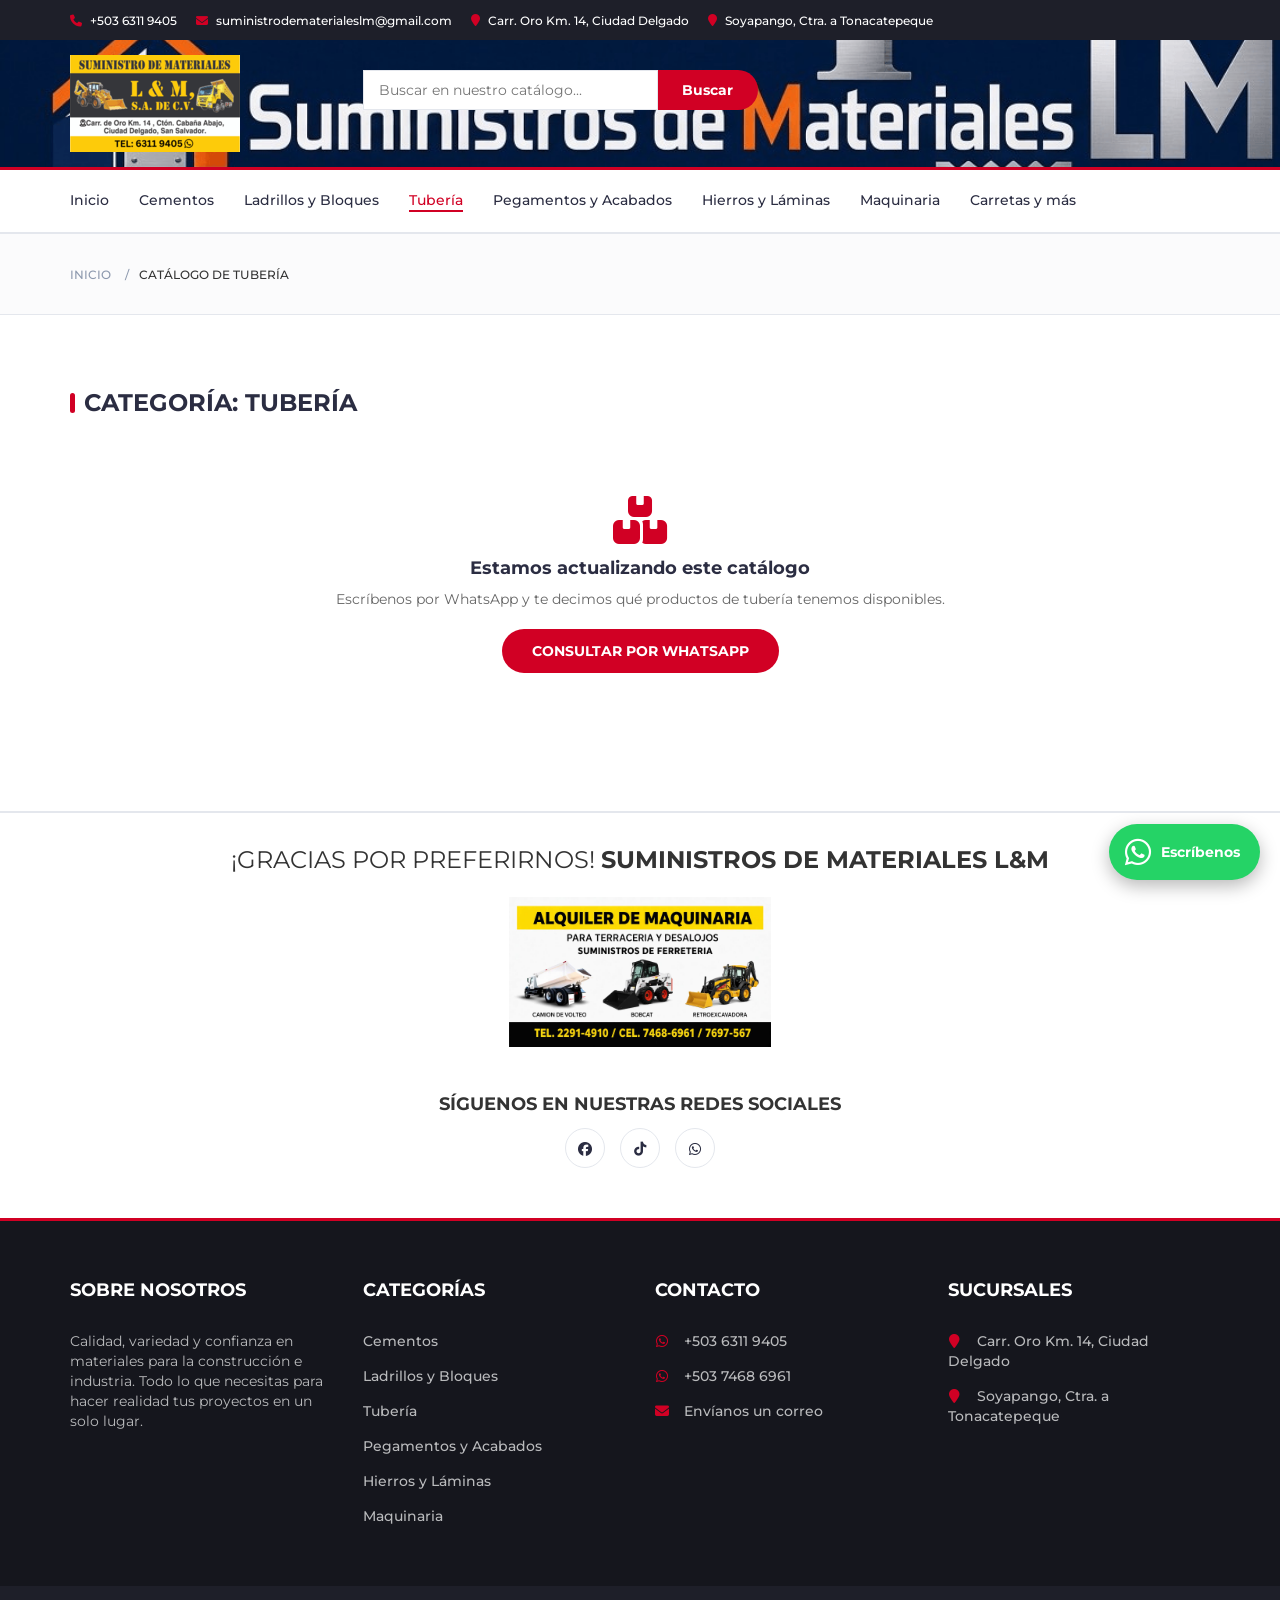
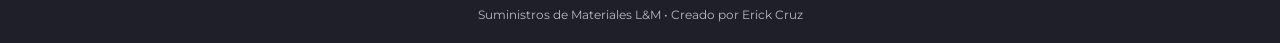
<file: tuberia.html>
<!DOCTYPE html>
<html lang="es">
<head>
	<meta charset="utf-8">
	<meta http-equiv="X-UA-Compatible" content="IE=edge">
	<meta name="viewport" content="width=device-width, initial-scale=1">
	<meta name="description" content="Catálogo de tubería de Suministros de Materiales L&amp;M. Consulta disponibilidad y cotiza por WhatsApp.">
	<meta name="theme-color" content="#D10024">

	<title>Tubería | Suministros de Materiales L&amp;M</title>

	<!-- Font Awesome -->
	<link rel="stylesheet" href="https://cdnjs.cloudflare.com/ajax/libs/font-awesome/6.5.1/css/all.min.css">
	<!-- Google font -->
	<link href="https://fonts.googleapis.com/css?family=Montserrat:400,500,700" rel="stylesheet">
	<!-- Bootstrap -->
	<link type="text/css" rel="stylesheet" href="css/bootstrap.min.css"/>
	<!-- Slick -->
	<link type="text/css" rel="stylesheet" href="css/slick.css"/>
	<link type="text/css" rel="stylesheet" href="css/slick-theme.css"/>
	<!-- Estilos de la plantilla -->
	<link type="text/css" rel="stylesheet" href="css/style.css"/>
	<!-- Mejoras propias (siempre después de style.css) -->
	<link type="text/css" rel="stylesheet" href="css/mejoras.css"/>
	<link type="text/css" rel="stylesheet" href="css/categorias.css"/>
</head>
<body>

	<!-- HEADER -->
	<header>
		<div id="top-header">
			<div class="container">
				<ul class="header-links pull-left">
					<li><a href="https://wa.me/50363119405"><i class="fa fa-phone"></i> +503 6311 9405</a></li>
					<li><a href="mailto:suministrodematerialeslm@gmail.com"><i class="fa-solid fa-envelope"></i> suministrodematerialeslm@gmail.com</a></li>
					<li><a href="https://maps.app.goo.gl/v9jijMX7EBuBnp978" target="_blank" rel="noopener noreferrer"><i class="fa fa-map-marker"></i> Carr. Oro Km. 14, Ciudad Delgado</a></li>
					<li><a href="https://maps.app.goo.gl/VpvAzqQnysEqJSnQ6" target="_blank" rel="noopener noreferrer"><i class="fa fa-map-marker"></i> Soyapango, Ctra. a Tonacatepeque</a></li>
				</ul>
			</div>
		</div>

		<div id="header">
			<div class="container">
				<div class="row">
					<div class="col-md-3">
						<div class="header-logo">
							<a href="index.html" class="logo">
								<img src="./img/logo.png" alt="Suministros de Materiales L&amp;M">
							</a>
						</div>
					</div>
					<div class="col-md-6">
						<div class="header-search">
							<form action="tuberia.html" method="GET">
								<input class="input" type="text" name="q" aria-label="Buscar" placeholder="Buscar en nuestro catálogo...">
								<button type="submit" class="search-btn">Buscar</button>
							</form>
						</div>
					</div>
					<div class="col-md-3 clearfix">
						<div class="header-ctn">
							<div class="menu-toggle">
								<a href="#">
									<i class="fa fa-bars"></i>
									<span>Menú</span>
								</a>
							</div>
						</div>
					</div>
				</div>
			</div>
		</div>
	</header>
	<!-- /HEADER -->

	<!-- NAVIGATION -->
	<nav id="navigation">
		<div class="container">
			<div id="responsive-nav">
				<ul class="main-nav nav navbar-nav">
					<li><a href="index.html">Inicio</a></li>
					<li><a href="cementos.html">Cementos</a></li>
					<li><a href="ladrillos-bloques.html">Ladrillos y Bloques</a></li>
					<li class="active"><a href="tuberia.html">Tubería</a></li>
					<li><a href="pegamentos-acabados.html">Pegamentos y Acabados</a></li>
					<li><a href="hierros-laminas.html">Hierros y Láminas</a></li>
					<li><a href="maquinaria.html">Maquinaria</a></li>
					<li><a href="carretas-mas.html">Carretas y más</a></li>
				</ul>
			</div>
		</div>
	</nav>
	<!-- /NAVIGATION -->

	<!-- BREADCRUMB -->
	<div id="breadcrumb" class="section">
		<div class="container">
			<div class="row">
				<div class="col-md-12">
					<ul class="breadcrumb-tree">
						<li><a href="index.html">Inicio</a></li>
						<li class="active">Catálogo de Tubería</li>
					</ul>
				</div>
			</div>
		</div>
	</div>
	<!-- /BREADCRUMB -->

	<!-- PRODUCTOS -->
	<div class="section">
		<div class="container">
			<div class="row">

				<div class="col-md-12">
					<div class="section-title">
						<h3 class="title">Categoría: Tubería</h3>
					</div>
				</div>

				<!-- Aviso mientras la categoría no tiene productos (desaparece solo al agregar uno) -->
				<div id="catalogo-vacio" class="col-md-12 text-center catalogo-vacio">
					<i class="fa-solid fa-boxes-stacked" aria-hidden="true"></i>
					<h4>Estamos actualizando este catálogo</h4>
					<p>Escríbenos por WhatsApp y te decimos qué productos de tubería tenemos disponibles.</p>
					<a class="primary-btn" href="https://wa.me/50363119405?text=Hola%2C%20quisiera%20consultar%20los%20productos%20de%20tuber%C3%ADa" target="_blank" rel="noopener noreferrer">Consultar por WhatsApp</a>
				</div>

				<!-- Lista de productos: el JS (js/categorias.js) los muestra de 8 en 8 -->
				<div id="lista-productos">

					<!-- ================= PLANTILLA PARA AGREGAR UN PRODUCTO =================
					     1) Copia el bloque de abajo DENTRO de este contenedor (después de este comentario).
					     2) Cambia la imagen, la marca, el nombre, la descripción y el mensaje de WhatsApp.
					     3) Guarda. El aviso de "catálogo vacío" desaparece solo.

					     <div class="col-md-3 col-xs-6 producto-item">
					       <div class="product">
					         <div class="product-img"><img src="./img/NOMBRE-DE-LA-IMAGEN.png" alt="Nombre del producto" loading="lazy"></div>
					         <div class="product-body">
					           <p class="product-category">Marca</p>
					           <h3 class="product-name"><a href="#">Nombre del producto</a></h3>
					           <p class="product-desc">Descripción corta.</p>
					         </div>
					         <div class="add-to-cart"><button class="add-to-cart-btn" data-mensaje="Hola, quisiera cotizar: Nombre del producto"><i class="fa-brands fa-whatsapp"></i> Cotizar</button></div>
					       </div>
					     </div>
					================================================================== -->

				</div>
				<!-- /Lista de productos -->

				<!-- Contador y botón Cargar más (se esconden solos si no hacen falta) -->
				<div class="col-md-12 text-center">
					<p id="contador-productos" aria-live="polite"></p>
					<button id="btn-cargar-mas" class="btn-cargar-mas" type="button">Cargar más productos</button>
				</div>

			</div>
		</div>
	</div>
	<!-- /PRODUCTOS -->

	<!-- REDES SOCIALES -->
	<div id="newsletter" class="section">
		<div class="container">
			<div class="row">
				<div class="col-md-12">
					<div class="newsletter">
						<p>¡GRACIAS POR PREFERIRNOS! <strong>SUMINISTROS DE MATERIALES L&amp;M</strong></p>

						<div class="texto-imagen-container">
							<img src="./img/tarjeta.jpg" alt="Tarjeta informativa de Suministros de Materiales L&amp;M" class="imagen-newsletter" loading="lazy">

							<div class="redes-abajo">
								<span class="texto-destacado">SÍGUENOS EN NUESTRAS REDES SOCIALES</span>

								<ul class="newsletter-follow">
									<li><a href="https://www.facebook.com/share/19UXctf94p/" target="_blank" rel="noopener noreferrer" aria-label="Facebook"><i class="fa-brands fa-facebook"></i></a></li>
									<li><a href="https://www.tiktok.com/@ferreterialeon.1" target="_blank" rel="noopener noreferrer" aria-label="TikTok"><i class="fa-brands fa-tiktok"></i></a></li>
									<li><a href="https://wa.me/50363119405?text=Hola%2C%20me%20gustar%C3%ADa%20solicitar%20informaci%C3%B3n%20sobre%20sus%20materiales" target="_blank" rel="noopener noreferrer" aria-label="WhatsApp"><i class="fa-brands fa-whatsapp"></i></a></li>
								</ul>
							</div>
						</div>
					</div>
				</div>
			</div>
		</div>
	</div>
	<!-- /REDES SOCIALES -->

	<!-- FOOTER -->
	<footer id="footer">
		<div class="section">
			<div class="container">
				<div class="row">
					<div class="col-md-3 col-xs-6">
						<div class="footer">
							<h3 class="footer-title">SOBRE NOSOTROS</h3>
							<p>Calidad, variedad y confianza en materiales para la construcción e industria. Todo lo que necesitas para hacer realidad tus proyectos en un solo lugar.</p>
						</div>
					</div>

					<div class="col-md-3 col-xs-6">
						<div class="footer">
							<h3 class="footer-title">Categorías</h3>
							<ul class="footer-links">
								<li><a href="cementos.html">Cementos</a></li>
								<li><a href="ladrillos-bloques.html">Ladrillos y Bloques</a></li>
								<li><a href="tuberia.html">Tubería</a></li>
								<li><a href="pegamentos-acabados.html">Pegamentos y Acabados</a></li>
								<li><a href="hierros-laminas.html">Hierros y Láminas</a></li>
								<li><a href="maquinaria.html">Maquinaria</a></li>
							</ul>
						</div>
					</div>

					<div class="clearfix visible-xs"></div>

					<div class="col-md-3 col-xs-6">
						<div class="footer">
							<h3 class="footer-title">Contacto</h3>
							<ul class="footer-links">
								<li><a href="https://wa.me/50363119405?text=Hola%2C%20me%20gustar%C3%ADa%20solicitar%20informaci%C3%B3n%20sobre%20sus%20materiales" target="_blank" rel="noopener noreferrer"><i class="fa-brands fa-whatsapp"></i>+503 6311 9405</a></li>
								<li><a href="https://wa.me/50374686961?text=Hola%2C%20me%20gustar%C3%ADa%20solicitar%20informaci%C3%B3n%20sobre%20sus%20materiales" target="_blank" rel="noopener noreferrer"><i class="fa-brands fa-whatsapp"></i>+503 7468 6961</a></li>
								<li><a href="mailto:suministrodematerialeslm@gmail.com"><i class="fa-solid fa-envelope"></i>Envíanos un correo</a></li>
							</ul>
						</div>
					</div>

					<div class="col-md-3 col-xs-6">
						<div class="footer">
							<h3 class="footer-title">SUCURSALES</h3>
							<ul class="footer-links">
								<li><a href="https://maps.app.goo.gl/v9jijMX7EBuBnp978" target="_blank" rel="noopener noreferrer"><i class="fa fa-map-marker"></i>Carr. Oro Km. 14, Ciudad Delgado</a></li>
								<li><a href="https://maps.app.goo.gl/VpvAzqQnysEqJSnQ6" target="_blank" rel="noopener noreferrer"><i class="fa fa-map-marker"></i>Soyapango, Ctra. a Tonacatepeque</a></li>
							</ul>
						</div>
					</div>
				</div>
			</div>
		</div>

		<div id="bottom-footer" class="section">
			<div class="container">
				<div class="row">
					<div class="col-md-12">
						<span class="copyright">Suministros de Materiales L&amp;M &bull; Creado por Erick Cruz</span>
					</div>
				</div>
			</div>
		</div>
	</footer>
	<!-- /FOOTER -->

	<!-- BOTÓN FLOTANTE DE WHATSAPP -->
	<a class="whatsapp-float"
	   href="https://wa.me/50363119405?text=Hola%2C%20me%20gustar%C3%ADa%20solicitar%20informaci%C3%B3n%20sobre%20sus%20materiales"
	   target="_blank" rel="noopener noreferrer" aria-label="Escribir por WhatsApp">
		<i class="fa-brands fa-whatsapp" aria-hidden="true"></i>
		<span class="whatsapp-float-text">Escríbenos</span>
	</a>

	<!-- Scripts -->
	<script src="js/jquery.min.js"></script>
	<script src="js/bootstrap.min.js"></script>
	<script src="js/slick.min.js"></script>
	<script src="js/main-nuevo.js"></script>
	<script src="js/categorias.js"></script>

</body>
</html>
</file>
<file: css/style.css>
/*
Template Name: Electro - HTML Ecommerce Template
Author: yaminncco

Colors:
	Body 		: #333
	Headers 	: #2B2D42
	Primary 	: #D10024
	Dark 		: #15161D ##1E1F29
	Grey 		: #E4E7ED #FBFBFC #8D99AE #B9BABC

Fonts: Montserrat

Table OF Contents
------------------------------------
1 > GENERAL
------ Typography
------ Buttons
------ Inputs
------ Sections
------ Breadcrumb
2 > HEADER
------ Top header
------ Logo
------ Search
------ Cart
3 > NAVIGATION
------ Main nav
------ Responsive Nav
4 > CATEGORY SHOP
5 > HOT DEAL
6 > PRODUCT
------ Product
------ Widget product
------ Product slick
7 > STORE PAGE
------ Aside
------ Store
8 > PRODUCT DETAILS PAGE
------ Product view
------ Product details
------ Product tab
9 > CHECKOUT PAGE
10 > NEWSLETTER
11 > FOOTER
11 > SLICK STYLE
12 > RESPONSIVE
------------------------------------*/

/*=========================================================
	01 -> GENERAL
===========================================================*/

/*----------------------------*\
	Typography
\*----------------------------*/

body {
  font-family: 'Montserrat', sans-serif;
  font-weight: 400;
  color: #333;
}

h1, h2, h3, h4, h5, h6 {
  color: #2B2D42;
  font-weight: 700;
  margin: 0 0 10px;
}

a {
  color: #2B2D42;
  font-weight: 500;
  -webkit-transition: 0.2s color;
  transition: 0.2s color;
}

a:hover, a:focus {
  color: #D10024;
  text-decoration: none;
  outline: none;
}

ul, ol {
  margin: 0;
  padding: 0;
  list-style: none
}

/*----------------------------*\
	Buttons
\*----------------------------*/

.primary-btn {
  display: inline-block;
  padding: 12px 30px;
  background-color: #D10024;
  border: none;
  border-radius: 40px;
  color: #FFF;
  text-transform: uppercase;
  font-weight: 700;
  text-align: center;
  -webkit-transition: 0.2s all;
  transition: 0.2s all;
}

.primary-btn:hover, .primary-btn:focus {
  opacity: 0.9;
  color: #FFF;
}

/*----------------------------*\
	Inputs
\*----------------------------*/

/*-- Text input --*/

.input {
  height: 40px;
  padding: 0px 15px;
  border: 1px solid #E4E7ED;
  background-color: #FFF;
  width: 100%;
}

textarea.input {
  padding: 15px;
  min-height: 90px;
}

/*-- Number input --*/

.input-number {
  position: relative;
}

.input-number input[type="number"]::-webkit-inner-spin-button, .input-number input[type="number"]::-webkit-outer-spin-button {
  -webkit-appearance: none;
  margin: 0;
}

.input-number input[type="number"] {
  -moz-appearance: textfield;
  height: 40px;
  width: 100%;
  border: 1px solid #E4E7ED;
  background-color: #FFF;
  padding: 0px 35px 0px 15px;
}

.input-number .qty-up, .input-number .qty-down {
  position: absolute;
  display: block;
  width: 20px;
  height: 20px;
  border: 1px solid #E4E7ED;
  background-color: #FFF;
  text-align: center;
  font-weight: 700;
  cursor: pointer;
  -webkit-user-select: none;
  -moz-user-select: none;
  -ms-user-select: none;
  user-select: none;
}

.input-number .qty-up {
  right: 0;
  top: 0;
  border-bottom: 0px;
}

.input-number .qty-down {
  right: 0;
  bottom: 0;
}

.input-number .qty-up:hover, .input-number .qty-down:hover {
  background-color: #E4E7ED;
  color: #D10024;
}

/*-- Select input --*/

.input-select {
  padding: 0px 15px;
  background: #FFF;
  border: 1px solid #E4E7ED;
  height: 40px;
}

/*-- checkbox & radio input --*/

.input-radio, .input-checkbox {
  position: relative;
  display: block;
}

.input-radio input[type="radio"]:not(:checked), .input-radio input[type="radio"]:checked, .input-checkbox input[type="checkbox"]:not(:checked), .input-checkbox input[type="checkbox"]:checked {
  position: absolute;
  margin-left: -9999px;
  visibility: hidden;
}

.input-radio label, .input-checkbox label {
  font-weight: 500;
  min-height: 20px;
  padding-left: 20px;
  margin-bottom: 5px;
  cursor: pointer;
}

.input-radio input[type="radio"]+label span, .input-checkbox input[type="checkbox"]+label span {
  position: absolute;
  left: 0px;
  top: 4px;
  width: 14px;
  height: 14px;
  border: 2px solid #E4E7ED;
  background: #FFF;
}

.input-radio input[type="radio"]+label span {
  border-radius: 50%;
}

.input-radio input[type="radio"]+label span:after {
  content: "";
  position: absolute;
  left: 50%;
  top: 50%;
  -webkit-transform: translate(-50%, -50%) scale(0);
  -ms-transform: translate(-50%, -50%) scale(0);
  transform: translate(-50%, -50%) scale(0);
  background-color: #FFF;
  width: 4px;
  height: 4px;
  border-radius: 50%;
  opacity: 0;
  -webkit-transition: all 0.2s;
  transition: all 0.2s;
}

.input-checkbox input[type="checkbox"]+label span:after {
  content: '✔';
  position: absolute;
  top: -2px;
  left: 1px;
  font-size: 10px;
  color: #FFF;
  opacity: 0;
  -webkit-transform: scale(0);
  -ms-transform: scale(0);
  transform: scale(0);
  -webkit-transition: all 0.2s;
  transition: all 0.2s;
}

.input-radio input[type="radio"]:checked+label span, .input-checkbox input[type="checkbox"]:checked+label span {
  background-color: #D10024;
  border-color: #D10024;
}

.input-radio input[type="radio"]:checked+label span:after {
  opacity: 1;
  -webkit-transform: translate(-50%, -50%) scale(1);
  -ms-transform: translate(-50%, -50%) scale(1);
  transform: translate(-50%, -50%) scale(1);
}

.input-checkbox input[type="checkbox"]:checked+label span:after {
  opacity: 1;
  -webkit-transform: scale(1);
  -ms-transform: scale(1);
  transform: scale(1);
}

.input-radio .caption, .input-checkbox .caption {
  margin-top: 5px;
  max-height: 0;
  overflow: hidden;
  -webkit-transition: 0.3s max-height;
  transition: 0.3s max-height;
}

.input-radio input[type="radio"]:checked~.caption, .input-checkbox input[type="checkbox"]:checked~.caption {
  max-height: 800px;
}

/*----------------------------*\
	Section
\*----------------------------*/

.section {
  padding-top: 30px;
  padding-bottom: 30px;
}

.section-title {
  position: relative;
  margin-bottom: 30px;
  margin-top: 15px;
}

.section-title .title {
  display: inline-block;
  text-transform: uppercase;
  margin: 0px;
}

.section-title .section-nav {
  float: right;
}

.section-title .section-nav .section-tab-nav {
  display: inline-block;
}

.section-tab-nav li {
  display: inline-block;
  margin-right: 15px;
}

.section-tab-nav li:last-child {
  margin-right: 0px;
}

.section-tab-nav li a {
  font-weight: 700;
  color: #8D99AE;
}

.section-tab-nav li a:after {
  content: "";
  display: block;
  width: 0%;
  height: 2px;
  background-color: #D10024;
  -webkit-transition: 0.2s all;
  transition: 0.2s all;
}

.section-tab-nav li.active a {
  color: #D10024;
}

.section-tab-nav li a:hover:after, .section-tab-nav li a:focus:after, .section-tab-nav li.active a:after {
  width: 100%;
}

.section-title .section-nav .products-slick-nav {
  top: 0px;
  right: 0px;
}

/*----------------------------*\
	Breadcrumb
\*----------------------------*/

#breadcrumb {
  padding: 30px 0px;
  background: #FBFBFC;
  border-bottom: 1px solid #E4E7ED;
  margin-bottom: 30px;
}

#breadcrumb .breadcrumb-header {
  display: inline-block;
  margin-top: 0px;
  margin-bottom: 0px;
  margin-right: 15px;
  text-transform: uppercase;
}

#breadcrumb .breadcrumb-tree {
  display: inline-block;
}

#breadcrumb .breadcrumb-tree li {
  display: inline-block;
  font-size: 12px;
  font-weight: 500;
  text-transform: uppercase;
}

#breadcrumb .breadcrumb-tree li+li {
  margin-left: 10px;
}

#breadcrumb .breadcrumb-tree li+li:before {
  content: '/';
  display: inline-block;
  color: #8D99AE;
  margin-right: 10px;
}

#breadcrumb .breadcrumb-tree li a {
  color: #8D99AE;
}

#breadcrumb .breadcrumb-tree li a:hover {
  color: #D10024;
}

/*=========================================================
	02 -> HEADER
===========================================================*/

/*----------------------------*\
	Top header
\*----------------------------*/

#top-header {
  padding-top: 10px;
  padding-bottom: 10px;
  background-color: #1E1F29;
}

.header-links li {
  display: inline-block;
  margin-right: 15px;
  font-size: 12px;
}

.header-links li:last-child {
  margin-right: 0px;
}

.header-links li a {
  color: #FFF;
}

.header-links li a:hover {
  color: #D10024;
}

.header-links li i {
  color: #D10024;
  margin-right: 5px;
}

/*----------------------------*\
	Logo
\*----------------------------*/

#header {
  padding-top: 15px;
  padding-bottom: 15px;
  background-color: #15161D;
  background-image: url('../img/logo10.png'); /* Ruta de tu imagen */
    background-size: cover;                        /* Cubre todo el ancho y alto del espacio */
    background-position: center;                   /* Centra la imagen */
    background-repeat: no-repeat;                  /* Evita que la imagen se repita */
    position: relative;
    padding-top: 15px;
    padding-bottom: 15px;
}

.header-logo {
  float: left;
}

.header-logo .logo img {
  display: block;
}

/*----------------------------*\
	Search
\*----------------------------*/

.header-search {
  padding: 15px 0px;
}

.header-search form {
  position: relative;
}

.header-search form .input-select {
  margin-right: -4px;
  border-radius: 40px 0px 0px 40px;
}

.header-search form .input {
  width: calc(100% - 260px);
  margin-right: -4px;
}

.header-search form .search-btn {
  height: 40px;
  width: 100px;
  background: #D10024;
  color: #FFF;
  font-weight: 700;
  border: none;
  border-radius: 0px 40px 40px 0px;
}

/*----------------------------*\
	Cart
\*----------------------------*/

.header-ctn {
  float: right;
  padding: 15px 0px;
}

.header-ctn>div {
  display: inline-block;
}

.header-ctn>div+div {
  margin-left: 15px;
}

.header-ctn>div>a {
  display: block;
  position: relative;
  width: 90px;
  text-align: center;
  color: #FFF;
}

.header-ctn>div>a>i {
  display: block;
  font-size: 18px;
}

.header-ctn>div>a>span {
  font-size: 12px;
}

.header-ctn>div>a>.qty {
  position: absolute;
  right: 15px;
  top: -10px;
  width: 20px;
  height: 20px;
  line-height: 20px;
  text-align: center;
  border-radius: 50%;
  font-size: 10px;
  color: #FFF;
  background-color: #D10024;
}

.header-ctn .menu-toggle {
  display: none;
}

.cart-dropdown {
  position: absolute;
  width: 300px;
  background: #FFF;
  padding: 15px;
  -webkit-box-shadow: 0px 0px 0px 2px #E4E7ED;
  box-shadow: 0px 0px 0px 2px #E4E7ED;
  z-index: 99;
  right: 0;
  opacity: 0;
  visibility: hidden;
}

.dropdown.open>.cart-dropdown {
  opacity: 1;
  visibility: visible;
}

.cart-dropdown .cart-list {
  max-height: 180px;
  overflow-y: scroll;
  margin-bottom: 15px;
}

.cart-dropdown .cart-list .product-widget {
  padding: 0px;
  -webkit-box-shadow: none;
  box-shadow: none;
}

.cart-dropdown .cart-list .product-widget:last-child {
  margin-bottom: 0px;
}

.cart-dropdown .cart-list .product-widget .product-img {
  left: 0px;
  top: 0px;
}

.cart-dropdown .cart-list .product-widget .product-body .product-price {
  color: #2B2D42;
}

.cart-dropdown .cart-btns {
  margin: 0px -17px -17px;
}

.cart-dropdown .cart-btns>a {
  display: inline-block;
  width: calc(50% - 0px);
  padding: 12px;
  background-color: #D10024;
  color: #FFF;
  text-align: center;
  font-weight: 700;
  -webkit-transition: 0.2s all;
  transition: 0.2s all;
}

.cart-dropdown .cart-btns>a:first-child {
  margin-right: -4px;
  background-color: #1e1f29;
}

.cart-dropdown .cart-btns>a:hover {
  opacity: 0.9;
}

.cart-dropdown .cart-summary {
  border-top: 1px solid #E4E7ED;
  padding-top: 15px;
  padding-bottom: 15px;
}

/*=========================================================
	03 -> Navigation
===========================================================*/

#navigation {
  background: #FFF;
  border-bottom: 2px solid #E4E7ED;
  border-top: 3px solid #D10024;
}

/*----------------------------*\
	Main nav
\*----------------------------*/

.main-nav>li+li {
  margin-left: 30px
}

.main-nav>li>a {
  padding: 20px 0px;
}

.main-nav>li>a:hover, .main-nav>li>a:focus, .main-nav>li.active>a {
  color: #D10024;
  background-color: transparent;
}

.main-nav>li>a:after {
  content: "";
  display: block;
  width: 0%;
  height: 2px;
  background-color: #D10024;
  -webkit-transition: 0.2s all;
  transition: 0.2s all;
}

.main-nav>li>a:hover:after, .main-nav>li>a:focus:after, .main-nav>li.active>a:after {
  width: 100%;
}

.header-ctn li.nav-toggle {
  display: none;
}

/*----------------------------*\
	responsive nav
\*----------------------------*/

@media only screen and (max-width: 991px) {
  .header-ctn .menu-toggle {
    display: inline-block;
  }
  #responsive-nav {
    position: fixed;
    left: 0;
    top: 0;
    background: #15161D;
    height: 100vh;
    max-width: 250px;
    width: 0%;
    overflow: hidden;
    z-index: 22;
    padding-top: 60px;
    -webkit-transform: translateX(-100%);
    -ms-transform: translateX(-100%);
    transform: translateX(-100%);
    -webkit-transition: 0.2s all;
    transition: 0.2s all;
  }
  #responsive-nav.active {
    -webkit-transform: translateX(0%);
    -ms-transform: translateX(0%);
    transform: translateX(0%);
    width: 100%;
  }
  .main-nav {
    margin: 0px;
    float: none;
  }
  .main-nav>li {
    display: block;
    float: none;
  }
  .main-nav>li+li {
    margin-left: 0px;
  }
  .main-nav>li>a {
    padding: 15px;
    color: #FFF;
  }
}

/*=========================================================
	04 -> CATEGORY SHOP
===========================================================*/

.shop {
  position: relative;
  overflow: hidden;
  margin: 15px 0px;
}

.shop:before {
  content: "";
  position: absolute;
  top: 0;
  bottom: 0;
  left: 0px;
  width: 40%;
  background: #D10024;
  opacity: 0.9;
  -webkit-transform: skewX(-45deg);
  -ms-transform: skewX(-45deg);
  transform: skewX(-45deg);
}

.shop:after {
  content: "";
  position: absolute;
  top: 0;
  bottom: 0;
  left: 1px;
  width: 100%;
  background: #811527;
  opacity: 0.9;
  -webkit-transform: skewX(-45deg) translateX(-100%);
  -ms-transform: skewX(-45deg) translateX(-100%);
  transform: skewX(-45deg) translateX(-100%);
}

.shop .shop-img {
  position: relative;
  background-color: #E4E7ED;
  z-index: -1;
}

.shop .shop-img>img {
  width: 100%;
  -webkit-transition: 0.2s all;
  transition: 0.2s all;
}

.shop:hover .shop-img>img {
  -webkit-transform: scale(1.1);
  -ms-transform: scale(1.1);
  transform: scale(1.1);
}

.shop .shop-body {
  position: absolute;
  top: 0;
  width: 75%;
  padding: 30px;
  z-index: 10;
}

.shop .shop-body h3 {
  color: #FFF;
}

.shop .shop-body .cta-btn {
  color: #FFF;
  text-transform: uppercase;
}

/*=========================================================
	05 -> HOT DEAL
===========================================================*/

#hot-deal.section {
  padding: 60px 0px;
  margin: 30px 0px;
  background-color: #E4E7ED;
  background-image: url('../img/hotdeal.png');
  background-position: center;
  background-repeat: no-repeat;
}

.hot-deal {
  text-align: center;
}

.hot-deal .hot-deal-countdown {
  margin-bottom: 30px;
}

.hot-deal .hot-deal-countdown>li {
  position: relative;
  display: inline-block;
  width: 100px;
  height: 100px;
  background: #D10024e6;
  text-align: center;
  border-radius: 50%;
  margin: 0px 5px;
}

.hot-deal .hot-deal-countdown>li>div {
  position: absolute;
  left: 0;
  right: 0;
  top: 50%;
  -webkit-transform: translateY(-50%);
  -ms-transform: translateY(-50%);
  transform: translateY(-50%);
}

.hot-deal .hot-deal-countdown>li>div h3 {
  color: #FFF;
  margin-bottom: 0px;
}

.hot-deal .hot-deal-countdown>li>div span {
  display: block;
  font-size: 10px;
  text-transform: uppercase;
  color: #FFF;
}

.hot-deal p {
  text-transform: uppercase;
  font-size: 24px;
}

.hot-deal .cta-btn {
  margin-top: 15px;
}

/*=========================================================
	06 -> PRODUCT
===========================================================*/

/*----------------------------*\
	product
\*----------------------------*/

.product {
  position: relative;
  margin: 15px 0px;
  -webkit-box-shadow: 0px 0px 0px 0px #E4E7ED, 0px 0px 0px 1px #E4E7ED;
  box-shadow: 0px 0px 0px 0px #E4E7ED, 0px 0px 0px 1px #E4E7ED;
  -webkit-transition: 0.2s all;
  transition: 0.2s all;
}

.product:hover {
  -webkit-box-shadow: 0px 0px 6px 0px #E4E7ED, 0px 0px 0px 2px #D10024;
  box-shadow: 0px 0px 6px 0px #E4E7ED, 0px 0px 0px 2px #D10024;
}

.product .product-img {
  position: relative;
}

.product .product-img>img {
  width: 100%;
}

.product .product-img .product-label {
  position: absolute;
  top: 15px;
  right: 15px;
}

.product .product-img .product-label>span {
  border: 2px solid;
  padding: 2px 10px;
  font-size: 12px;
}

.product .product-img .product-label>span.sale {
  background-color: #FFF;
  border-color: #D10024;
  color: #D10024;
}

.product .product-img .product-label>span.new {
  background-color: #D10024;
  border-color: #D10024;
  color: #FFF;
}

.product .product-body {
  position: relative;
  padding: 15px;
  background-color: #FFF;
  text-align: center;
  z-index: 20;
}

.product .product-body .product-category {
  text-transform: uppercase;
  font-size: 12px;
  color: #8D99AE;
}

.product .product-body .product-name {
  text-transform: uppercase;
  font-size: 14px;
}

.product .product-body .product-name>a {
  font-weight: 700;
}

.product .product-body .product-name>a:hover, .product .product-body .product-name>a:focus {
  color: #D10024;
}

.product .product-body .product-price {
  color: #D10024;
  font-size: 18px;
}

.product .product-body .product-price .product-old-price {
  font-size: 70%;
  font-weight: 400;
  color: #8D99AE;
}

.product .product-body .product-rating {
  position: relative;
  margin: 15px 0px 10px;
  height: 20px;
}

.product .product-body .product-rating>i {
  position: relative;
  width: 14px;
  margin-right: -4px;
  background: #FFF;
  color: #E4E7ED;
  z-index: 10;
}

.product .product-body .product-rating>i.fa-star {
  color: #ef233c;
}

.product .product-body .product-rating:after {
  content: "";
  position: absolute;
  top: 50%;
  left: 0;
  right: 0;
  -webkit-transform: translateY(-50%);
  -ms-transform: translateY(-50%);
  transform: translateY(-50%);
  height: 1px;
  background-color: #E4E7ED;
}

.product .product-body .product-btns>button {
  position: relative;
  width: 40px;
  height: 40px;
  line-height: 40px;
  background: transparent;
  border: none;
  -webkit-transition: 0.2s all;
  transition: 0.2s all;
}

.product .product-body .product-btns>button:hover {
  background-color: #E4E7ED;
  color: #D10024;
  border-radius: 50%;
}

.product .product-body .product-btns>button .tooltipp {
  position: absolute;
  bottom: 100%;
  left: 50%;
  -webkit-transform: translate(-50%, -15px);
  -ms-transform: translate(-50%, -15px);
  transform: translate(-50%, -15px);
  width: 150px;
  padding: 10px;
  font-size: 12px;
  line-height: 10px;
  background: #1e1f29;
  color: #FFF;
  text-transform: uppercase;
  z-index: 10;
  opacity: 0;
  visibility: hidden;
  -webkit-transition: 0.2s all;
  transition: 0.2s all;
}

.product .product-body .product-btns>button:hover .tooltipp {
  opacity: 1;
  visibility: visible;
  -webkit-transform: translate(-50%, -5px);
  -ms-transform: translate(-50%, -5px);
  transform: translate(-50%, -5px);
}

.product .add-to-cart {
  position: absolute;
  left: 1px;
  right: 1px;
  bottom: 1px;
  padding: 15px;
  background: #1e1f29;
  text-align: center;
  -webkit-transform: translateY(0%);
  -ms-transform: translateY(0%);
  transform: translateY(0%);
  -webkit-transition: 0.2s all;
  transition: 0.2s all;
  z-index: 2;
}

.product:hover .add-to-cart {
  -webkit-transform: translateY(100%);
  -ms-transform: translateY(100%);
  transform: translateY(100%);
}

.product .add-to-cart .add-to-cart-btn {
  position: relative;
  border: 2px solid transparent;
  height: 40px;
  padding: 0 30px;
  background-color: #ef233c;
  color: #FFF;
  text-transform: uppercase;
  font-weight: 700;
  border-radius: 40px;
  -webkit-transition: 0.2s all;
  transition: 0.2s all;
}

.product .add-to-cart .add-to-cart-btn>i {
  position: absolute;
  left: 0;
  top: 0;
  width: 40px;
  height: 40px;
  line-height: 38px;
  color: #D10024;
  opacity: 0;
  visibility: hidden;
}

.product .add-to-cart .add-to-cart-btn:hover {
  background-color: #FFF;
  color: #D10024;
  border-color: #D10024;
  padding: 0px 30px 0px 50px;
}

.product .add-to-cart .add-to-cart-btn:hover>i {
  opacity: 1;
  visibility: visible;
}

/*----------------------------*\
	Widget product
\*----------------------------*/

.product-widget {
  position: relative;
}

.product-widget+.product-widget {
  margin: 30px 0px;
}

.product-widget .product-img {
  position: absolute;
  left: 0px;
  top: 0px;
  width: 60px;
}

.product-widget .product-img>img {
  width: 100%;
}

.product-widget .product-body {
  padding-left: 75px;
  min-height: 60px;
}

.product-widget .product-body .product-category {
  text-transform: uppercase;
  font-size: 10px;
  color: #8D99AE;
}

.product-widget .product-body .product-name {
  text-transform: uppercase;
  font-size: 12px;
}

.product-widget .product-body .product-name>a {
  font-weight: 700;
}

.product-widget .product-body .product-name>a:hover, .product-widget .product-body .product-name>a:focus {
  color: #D10024;
}

.product-widget .product-body .product-price {
  font-size: 14px;
  color: #D10024;
}

.product-widget .product-body .product-price .product-old-price {
  font-size: 70%;
  font-weight: 400;
  color: #8D99AE;
}

.product-widget .product-body .product-price .qty {
  font-weight: 400;
  margin-right: 10px;
}

.product-widget .delete {
  position: absolute;
  top: 0;
  left: 0;
  height: 14px;
  width: 14px;
  text-align: center;
  font-size: 10px;
  padding: 0;
  background: #1e1f29;
  border: none;
  color: #FFF;
}

/*----------------------------*\
	Products slick
\*----------------------------*/

.products-slick .slick-list {
  padding-bottom: 60px;
  margin-bottom: -60px;
  z-index: 2;
}

.products-slick .product.slick-slide {
  margin: 15px;
}

.products-tabs>.tab-pane {
  display: block;
  height: 0;
  opacity: 0;
  visibility: hidden;
  overflow-y: hidden;
  padding-bottom: 60px;
  margin-bottom: -60px;
}

.products-tabs>.tab-pane.active {
  opacity: 1;
  visibility: visible;
  height: auto;
}

.products-slick-nav {
  position: absolute;
  right: 15px;
  z-index: 10;
}

.products-slick-nav .slick-prev, .products-slick-nav .slick-next {
  position: static;
  -webkit-transform: none;
  -ms-transform: none;
  transform: none;
  width: 20px;
  height: 20px;
  display: inline-block !important;
  margin: 0px 2px;
}

.products-slick-nav .slick-prev:before, .products-slick-nav .slick-next:before {
  font-size: 14px;
}

/*=========================================================
	07 -> PRODUCTS PAGE
===========================================================*/

/*----------------------------*\
	Aside
\*----------------------------*/

.aside+.aside {
  margin-top: 30px;
}

.aside>.aside-title {
  text-transform: uppercase;
  font-size: 18px;
  margin: 15px 0px 30px;
}

/*-- checkbox Filter --*/

.checkbox-filter>div+div {
  margin-top: 10px;
}

.checkbox-filter .input-radio label, .checkbox-filter .input-checkbox label {
  font-size: 12px;
}

.checkbox-filter .input-radio label small, .checkbox-filter .input-checkbox label small {
  color: #8D99AE;
}

/*-- Price Filter --*/

#price-slider {
  margin-bottom: 15px;
}

.noUi-target {
  background-color: #FFF;
  -webkit-box-shadow: none;
  box-shadow: none;
  border: 1px solid #E4E7ED;
  border-radius: 0px;
}

.noUi-connect {
  background-color: #D10024;
}

.noUi-horizontal {
  height: 6px;
}

.noUi-horizontal .noUi-handle {
  width: 12px;
  height: 12px;
  left: -6px;
  top: -4px;
  border: none;
  background: #D10024;
  -webkit-box-shadow: none;
  box-shadow: none;
  border-radius: 50%;
}

.noUi-handle:before, .noUi-handle:after {
  display: none;
}

.price-filter .input-number {
  display: inline-block;
  width: calc(50% - 7px);
}

/*----------------------------*\
	Store
\*----------------------------*/

.store-filter {
  margin-bottom: 15px;
  margin-top: 15px;
}

/*-- Store Sort --*/

.store-sort {
  display: inline-block;
}

.store-sort label {
  font-weight: 500;
  font-size: 12px;
  text-transform: uppercase;
  margin-right: 15px;
}

/*-- Store Grid --*/

.store-grid {
  float: right;
}

.store-grid li {
  display: inline-block;
  width: 40px;
  height: 40px;
  line-height: 40px;
  background-color: #FFF;
  border: 1px solid #E4E7ED;
  text-align: center;
  -webkit-transition: 0.2s all;
  transition: 0.2s all;
}

.store-grid li+li {
  margin-left: 5px;
}

.store-grid li:hover {
  background-color: #E4E7ED;
  color: #D10024;
}

.store-grid li.active {
  background-color: #D10024;
  border-color: #D10024;
  color: #FFF;
  cursor: default;
}

.store-grid li a {
  display: block;
}

/*-- Store Pagination --*/

.store-pagination {
  float: right;
}

.store-pagination li {
  display: inline-block;
  width: 40px;
  height: 40px;
  line-height: 40px;
  text-align: center;
  background-color: #FFF;
  border: 1px solid #E4E7ED;
  -webkit-transition: 0.2s all;
  transition: 0.2s all;
}

.store-pagination li+li {
  margin-left: 5px;
}

.store-pagination li:hover {
  background-color: #E4E7ED;
  color: #D10024;
}

.store-pagination li.active {
  background-color: #D10024;
  border-color: #D10024;
  color: #FFF;
  font-weight: 500;
  cursor: default;
}

.store-pagination li a {
  display: block;
}

.store-qty {
  margin-right: 30px;
  font-weight: 500;
  text-transform: uppercase;
  font-size: 12px;
}

/*=========================================================
	08 -> PRODUCT DETAILS PAGE
===========================================================*/

/*----------------------------*\
	Product view
\*----------------------------*/

#product-main-img .slick-prev {
  -webkit-transform: translateX(-15px);
  -ms-transform: translateX(-15px);
  transform: translateX(-15px);
  left: 15px;
}

#product-main-img .slick-next {
  -webkit-transform: translateX(15px);
  -ms-transform: translateX(15px);
  transform: translateX(15px);
  right: 15px;
}

#product-main-img .slick-prev, #product-main-img .slick-next {
  opacity: 0;
  visibility: hidden;
  -webkit-transition: 0.2s all;
  transition: 0.2s all;
}

#product-main-img:hover .slick-prev, #product-main-img:hover .slick-next {
  -webkit-transform: translateX(0%);
  -ms-transform: translateX(0%);
  transform: translateX(0%);
  opacity: 1;
  visibility: visible;
}

#product-main-img .zoomImg {
  background-color: #FFF;
}

#product-imgs .product-preview {
  margin: 0px 5px;
  border: 1px solid #E4E7ED;
}

#product-imgs .product-preview.slick-current {
  border-color: #D10024;
}

#product-imgs .slick-prev {
  top: -20px;
  left: 50%;
  -webkit-transform: translateX(-50%);
  -ms-transform: translateX(-50%);
  transform: translateX(-50%);
}

#product-imgs .slick-next {
  top: calc(100% - 20px);
  left: 50%;
  -webkit-transform: translateX(-50%);
  -ms-transform: translateX(-50%);
  transform: translateX(-50%);
}

#product-imgs .slick-prev:before {
  content: "\f106";
}

#product-imgs .slick-next:before {
  content: "\f107";
}

.product-preview img {
  width: 100%;
}

/*----------------------------*\
	Product details
\*----------------------------*/

.product-details .product-name {
  text-transform: uppercase;
  font-size: 18px;
}

.product-details .product-rating {
  display: inline-block;
  margin-right: 15px;
}

.product-details .product-rating>i {
  color: #E4E7ED;
}

.product-details .product-rating>i.fa-star {
  color: #D10024;
}

.product-details .review-link {
  font-size: 12px;
}

.product-details .product-price {
  display: inline-block;
  font-size: 24px;
  margin-top: 10px;
  margin-bottom: 15px;
  color: #D10024;
}

.product-details .product-price .product-old-price {
  font-size: 70%;
  font-weight: 400;
  color: #8D99AE;
}

.product-details .product-available {
  font-size: 12px;
  text-transform: uppercase;
  font-weight: 700;
  margin-left: 30px;
  color: #D10024;
}

.product-details .product-options {
  margin-top: 30px;
  margin-bottom: 30px;
}

.product-details .product-options label {
  font-weight: 500;
  font-size: 12px;
  text-transform: uppercase;
  margin-right: 15px;
  margin-bottom: 0px;
}

.product-details .product-options .input-select {
  width: 90px;
}

.product-details .add-to-cart {
  margin-bottom: 30px;
}

.product-details .add-to-cart .add-to-cart-btn {
  position: relative;
  border: 2px solid transparent;
  height: 40px;
  padding: 0 30px;
  background-color: #ef233c;
  color: #FFF;
  text-transform: uppercase;
  font-weight: 700;
  border-radius: 40px;
  -webkit-transition: 0.2s all;
  transition: 0.2s all;
}

.product-details .add-to-cart .add-to-cart-btn>i {
  position: absolute;
  left: 0;
  top: 0;
  width: 40px;
  height: 40px;
  line-height: 38px;
  color: #D10024;
  opacity: 0;
  visibility: hidden;
}

.product-details .add-to-cart .add-to-cart-btn:hover {
  background-color: #FFF;
  color: #D10024;
  border-color: #D10024;
  padding: 0px 30px 0px 50px;
}

.product-details .add-to-cart .add-to-cart-btn:hover>i {
  opacity: 1;
  visibility: visible;
}

.product-details .add-to-cart .qty-label {
  display: inline-block;
  font-weight: 500;
  font-size: 12px;
  text-transform: uppercase;
  margin-right: 15px;
  margin-bottom: 0px;
}

.product-details .add-to-cart .qty-label .input-number {
  width: 90px;
  display: inline-block;
}

.product-details .product-btns li {
  display: inline-block;
  text-transform: uppercase;
  font-size: 12px;
}

.product-details .product-btns li+li {
  margin-left: 15px;
}

.product-details .product-links {
  margin-top: 15px;
}

.product-details .product-links li {
  display: inline-block;
  text-transform: uppercase;
  font-size: 12px;
}

.product-details .product-links li+li {
  margin-left: 10px;
}

/*----------------------------*\
	 Product tab
\*----------------------------*/

#product-tab {
  margin-top: 60px;
}

#product-tab .tab-nav {
  position: relative;
  text-align: center;
  padding: 15px 0px;
  margin-bottom: 30px;
}

#product-tab .tab-nav:after {
  content: "";
  position: absolute;
  left: 0;
  right: 0;
  top: 50%;
  height: 1px;
  background-color: #E4E7ED;
  z-index: -1;
}

#product-tab .tab-nav li {
  display: inline-block;
  background: #FFF;
  padding: 0px 15px;
}

#product-tab .tab-nav li+li {
  margin-left: 15px;
}

#product-tab .tab-nav li a {
  display: block;
  font-weight: 700;
  color: #8D99AE;
}

#product-tab .tab-nav li.active a {
  color: #D10024;
}

#product-tab .tab-nav li a:after {
  content: "";
  display: block;
  width: 0%;
  height: 2px;
  background-color: #D10024;
  -webkit-transition: 0.2s all;
  transition: 0.2s all;
}

#product-tab .tab-nav li a:hover:after, #product-tab .tab-nav li a:focus:after, #product-tab .tab-nav li.active a:after {
  width: 100%;
}

/*-- Rating --*/

.rating-avg {
  font-size: 24px;
  font-weight: 700;
  margin-bottom: 15px;
}

.rating-avg .rating-stars {
  margin-left: 10px;
}

.rating-avg .rating-stars, .rating .rating-stars {
  display: inline-block;
}

.rating-avg .rating-stars>i, .rating .rating-stars>i {
  color: #E4E7ED;
}

.rating-avg .rating-stars>i.fa-star, .rating .rating-stars>i.fa-star {
  color: #D10024;
}

.rating li {
  margin: 5px 0px;
}

.rating .rating-progress {
  position: relative;
  display: inline-block;
  height: 9px;
  background-color: #E4E7ED;
  width: 120px;
  margin: 0px 10px;
  border-radius: 5px;
}

.rating .rating-progress>div {
  background-color: #D10024;
  position: absolute;
  left: 0;
  top: 0;
  bottom: 0;
  border-radius: 5px;
}

.rating .sum {
  display: inline-block;
  font-size: 12px;
  color: #8D99AE;
}

/*-- Reviews --*/

.reviews li {
  position: relative;
  padding-left: 145px;
  margin-bottom: 30px;
}

.reviews .review-heading {
  position: absolute;
  width: 130px;
  left: 0;
  top: 0;
  height: 70px;
}

.reviews .review-body {
  min-height: 70px;
}

.reviews .review-heading .name {
  margin-bottom: 5px;
  margin-top: 0px;
}

.reviews .review-heading .date {
  color: #8D99AE;
  font-size: 10px;
  margin: 0;
}

.reviews .review-heading .review-rating {
  margin-top: 5px;
}

.reviews .review-heading .review-rating>i {
  color: #E4E7ED;
}

.reviews .review-heading .review-rating>i.fa-star {
  color: #D10024;
}

.reviews-pagination {
  text-align: center;
}

.reviews-pagination li {
  display: inline-block;
  width: 35px;
  height: 35px;
  line-height: 35px;
  text-align: center;
  background-color: #FFF;
  border: 1px solid #E4E7ED;
  -webkit-transition: 0.2s all;
  transition: 0.2s all;
}

.reviews-pagination li:hover {
  background-color: #E4E7ED;
  color: #D10024;
}

.reviews-pagination li.active {
  background-color: #D10024;
  border-color: #D10024;
  color: #FFF;
  cursor: default;
}

.reviews-pagination li a {
  display: block;
}

/*-- Review Form --*/

.review-form .input {
  margin-bottom: 15px;
}

.review-form .input-rating {
  margin-bottom: 15px;
}

.review-form .input-rating .stars {
  display: inline-block;
  vertical-align: top;
}

.review-form .input-rating .stars input[type="radio"] {
  display: none;
}

.review-form .input-rating .stars>label {
  float: right;
  cursor: pointer;
  padding: 0px 3px;
  margin: 0px;
}

.review-form .input-rating .stars>label:before {
  content: "\f006";
  font-family: FontAwesome;
  color: #E4E7ED;
  -webkit-transition: 0.2s all;
  transition: 0.2s all;
}

.review-form .input-rating .stars>label:hover:before, .review-form .input-rating .stars>label:hover~label:before {
  color: #D10024;
}

.review-form .input-rating .stars>input:checked label:before, .review-form .input-rating .stars>input:checked~label:before {
  content: "\f005";
  color: #D10024;
}

/*=========================================================
	09 -> CHECKOUT PAGE
===========================================================*/

.billing-details {
  margin-bottom: 30px;
}

.shiping-details {
  margin-bottom: 30px;
}

.order-details {
  position: relative;
  padding: 0px 30px 30px;
  border-right: 1px solid #E4E7ED;
  border-left: 1px solid #E4E7ED;
  border-bottom: 1px solid #E4E7ED;
}

.order-details:before {
  content: "";
  position: absolute;
  left: -1px;
  right: -1px;
  top: -15px;
  height: 30px;
  border-top: 1px solid #E4E7ED;
  border-left: 1px solid #E4E7ED;
  border-right: 1px solid #E4E7ED;
}

.order-summary {
  margin: 15px 0px;
}

.order-summary .order-col {
  display: table;
  width: 100%;
}

.order-summary .order-col:after {
  content: "";
  display: block;
  clear: both;
}

.order-summary .order-col>div {
  display: table-cell;
  padding: 10px 0px;
}

.order-summary .order-col>div:first-child {
  width: calc(100% - 150px);
}

.order-summary .order-col>div:last-child {
  width: 150px;
  text-align: right;
}

.order-summary .order-col .order-total {
  font-size: 24px;
  color: #D10024;
}

.order-details .payment-method {
  margin: 30px 0px;
}

.order-details .order-submit {
  display: block;
  margin-top: 30px;
}

/*=========================================================
	10 -> NEWSLETTER
===========================================================*/

#newsletter.section {
  border-top: 2px solid #E4E7ED;
  border-bottom: 3px solid #D10024;
  margin-top: 30px;
}

.newsletter {
  text-align: center;
}

.newsletter p {
  font-size: 24px;
}

.newsletter form {
  position: relative;
  max-width: 520px;
  margin: 30px auto;
}

.newsletter form:after {
  content: "\f003";
  font-family: FontAwesome;
  position: absolute;
  font-size: 160px;
  color: #E4E7ED;
  top: 15px;
  -webkit-transform: translateY(-50%) rotate(15deg);
  -ms-transform: translateY(-50%) rotate(15deg);
  transform: translateY(-50%) rotate(15deg);
  z-index: -1;
  left: -90px;
}

.newsletter form .input {
  width: calc(100% - 160px);
  margin-right: -4px;
  border-radius: 40px 0px 0px 40px;
}

.newsletter form .newsletter-btn {
  width: 160px;
  height: 40px;
  font-weight: 700;
  background: #D10024;
  color: #FFF;
  border: none;
  border-radius: 0px 40px 40px 0px;
}

.newsletter .newsletter-follow {
  text-align: center;
}

.newsletter .newsletter-follow li {
  display: inline-block;
  margin-right: 5px;
}

.newsletter .newsletter-follow li:last-child {
  margin-right: 0px;
}

.newsletter .newsletter-follow li a {
  position: relative;
  display: block;
  width: 40px;
  height: 40px;
  text-align: center;
  line-height: 40px;
  border: 1px solid #E4E7ED;
  background-color: #FFF;
  -webkit-transition: 0.2s all;
  transition: 0.2s all;
}

.newsletter .newsletter-follow li a:hover, .newsletter .newsletter-follow li a:focus {
  background-color: #E4E7ED;
  color: #D10024;
}

/*=========================================================
	11 -> FOOTER
===========================================================*/

#footer {
  background: #15161D;
  color: #B9BABC;
}

#bottom-footer {
  background: #1E1F29;
}

.footer {
  margin: 30px 0px;
}

.footer .footer-title {
  color: #FFF;
  text-transform: uppercase;
  font-size: 18px;
  margin: 0px 0px 30px;
}

.footer-links li+li {
  margin-top: 15px;
}

.footer-links li a {
  color: #B9BABC;
}

.footer-links li i {
  margin-right: 15px;
  color: #D10024;
  width: 14px;
  text-align: center;
}

.footer-links li a:hover {
  color: #D10024;
}

.copyright {
  margin-top: 30px;
  display: block;
  font-size: 12px;
}

.footer-payments li {
  display: inline-block;
  margin-right: 5px;
}

.footer-payments li a {
  color: #15161D;
  font-size: 36px;
  display: block;
}

/*=========================================================
	12 -> SLICK STYLE
===========================================================*/

/*----------------------------*\
	Arrows
\*----------------------------*/

.slick-prev, .slick-next {
  width: 40px;
  height: 40px;
  border: 1px solid #E4E7ED;
  background-color: #FFF;
  border-radius: 50%;
  z-index: 22;
  -webkit-transition: 0.2s all;
  transition: 0.2s all;
}

.slick-prev:hover, .slick-prev:focus, .slick-next:hover, .slick-next:focus {
  background-color: #D10024;
  border-color: #D10024;
}

.slick-prev:before, .slick-next:before {
  font-family: FontAwesome;
  color: #2B2D42;
}

.slick-prev:before {
  content: "\f104";
}

.slick-next:before {
  content: "\f105";
}

.slick-prev:hover:before, .slick-prev:focus:before, .slick-next:hover:before, .slick-next:focus:before {
  color: #FFF;
}

.slick-prev {
  left: -20px;
}

.slick-next {
  right: -20px;
}

/*----------------------------*\
	Dots
\*----------------------------*/

.slick-dots li, .slick-dots li button, .slick-dots li button:before {
  width: 10px;
  height: 10px;
}

.slick-dots li button:before {
  content: "";
  opacity: 1;
  background: #E4E7ED;
  border-radius: 50%;
}

.slick-dots li.slick-active button:before {
  background-color: #D10024;
}

.custom-dots .slick-dots {
  position: static;
  margin: 15px 0px;
}

/*=========================================================
	13 -> RESPONSIVE
===========================================================*/

@media only screen and (max-width: 1201px) {}

@media only screen and (max-width: 991px) {
  #top-header .header-links.pull-left {
    float: none !important;
  }
  #top-header .header-links.pull-right {
    float: none !important;
    margin-top: 5px;
  }
  .header-logo {
    float: none;
    text-align: center;
  }
  .header-logo .logo {
    display: inline-block;
  }
  #product-imgs {
    margin-bottom: 60px;
    margin-top: 15px;
  }
  #rating {
    text-align: center;
  }
  #reviews {
    margin-top: 30px;
    margin-bottom: 30px;
  }
}

@media only screen and (max-width: 767px) {
  .section-title .section-nav {
    float: none;
    margin-top: 10px;
  }
  .section-tab-nav li {
    margin-top: 10px;
  }
}

@media only screen and (max-width: 480px) {
  [class*='col-xs'] {
    width: 100%;
  }
  .store-grid {
    float: none;
    margin-top: 10px;
  }
  .store-pagination {
    float: none;
    margin-top: 10px;
  }
}

/* Sección general */
.sucursal-section {
    padding: 40px 20px;
    background-color: #f9f9f9;
}

/* Contenedor que pone las tarjetas a la par */
.sucursal-container {
    display: flex;
    justify-content: center;
    align-items: center;
    flex-wrap: wrap; /* Permite que bajen a la siguiente línea si la pantalla es muy pequeña (celular) */
    gap: 30px; /* Espacio de separación entre las dos tarjetas */
    max-width: 1200px;
    margin: 0 auto;
}

/* Estilo de cada tarjeta (mantiene el que ya tenías) */
.sucursal-card {
    background: #ffffff;
    border-radius: 12px;
    box-shadow: 0 4px 15px rgba(0, 0, 0, 0.1);
    overflow: hidden;
    max-width: 400px;
    width: 100%;
    text-align: center;
    transition: transform 0.3s ease;
}

.sucursal-card:hover {
    transform: translateY(-5px);
}

.sucursal-img {
    width: 100%;
    height: 250px;
    object-fit: cover;
    display: block;
}

.sucursal-info {
    padding: 20px;
}

.sucursal-info h3 {
    margin-bottom: 10px;
    color: #333;
    font-size: 1.5rem;
}

.sucursal-info p {
    color: #666;
    font-size: 1rem;
    margin-bottom: 15px;
}

.btn-mapa {
    display: inline-block;
    background-color: #007bff;
    color: white;
    padding: 10px 20px;
    border-radius: 5px;
    text-decoration: none;
    font-weight: bold;
    transition: background-color 0.2s;
}

.btn-mapa:hover {
    background-color: #0056b3;
}

/* Contenedor que coloca el texto y la imagen a la par */
.texto-imagen-container {
    display: flex;
    justify-content: center;
    align-items: center;
    gap: 15px; /* Espacio entre el texto y la imagen */
    margin: 20px 0;
}

/* Estilo para el texto */
.texto-destacado {
    font-size: 18px;
    font-weight: 600;
    color: #333;
}

/* Estilo para la imagen */
.imagen-newsletter {
    max-height: 150px; /* Ajusta la altura máxima según tus necesidades */
    width: auto;
    object-fit: contain;
}
/* banner */

.banner-servicio-domicilio {
    position: relative;
    background: linear-gradient(rgba(0, 0, 0, 0.6), rgba(0, 0, 0, 0.6)), url('../img/banner1.jpg') no-repeat center center;
    background-size: cover;
    border-radius: 6px;
    padding: 60px 20px;
    text-align: center;
    color: #FFF;
    margin-bottom: 30px;
}

.banner-servicio-domicilio h2 {
    color: #FFF;
    font-weight: 700;
    text-transform: uppercase;
    margin-bottom: 15px;
    font-size: 28px;
}

.banner-servicio-domicilio p {
    font-size: 16px;
    margin-bottom: 25px;
    max-width: 600px;
    margin-left: auto;
    margin-right: auto;
}
</file>
<file: css/mejoras.css>
/* =========================================================
   mejoras.css  ·  Suministros de Materiales L&M
   Cárgalo DESPUÉS de style.css para que sobrescriba sus estilos.
   ========================================================= */

/* ---------------------------------------------------------
   1. COLORES DE LA MARCA  ← cambia solo estas variables
   --------------------------------------------------------- */
:root {
  --brand: #D10024;        /* color principal: botones, enlaces, acentos */
  --brand-dark: #811527;   /* versión oscura del principal */
  --brand-accent: #ef233c; /* botón "Comprar" */
  --whatsapp: #25D366;     /* verde oficial de WhatsApp */
}

/* Aplicar la paleta a los elementos del tema */
a:hover, a:focus { color: var(--brand); }

.primary-btn,
.header-search form .search-btn { background-color: var(--brand); }

.header-links li a:hover,
.header-links li i,
.footer-links li a:hover,
.footer-links li i { color: var(--brand); }

#navigation { border-top-color: var(--brand); }

.main-nav > li > a:hover,
.main-nav > li > a:focus,
.main-nav > li.active > a,
.section-tab-nav li.active a { color: var(--brand); }

.main-nav > li > a:after,
.section-tab-nav li a:after { background-color: var(--brand); }

.shop:before { background: var(--brand); }
.shop:after  { background: var(--brand-dark); }

.product:hover {
  box-shadow: 0 6px 18px rgba(0, 0, 0, 0.12), 0 0 0 2px var(--brand);
}

.product .product-body .product-name > a:hover,
.product .product-body .product-name > a:focus,
.product-widget .product-body .product-name > a:hover { color: var(--brand); }

.product .add-to-cart .add-to-cart-btn { background-color: var(--brand-accent); }
.product .add-to-cart .add-to-cart-btn:hover {
  color: var(--brand);
  border-color: var(--brand);
}
.product .add-to-cart .add-to-cart-btn > i { color: var(--brand); }

.slick-prev:hover, .slick-prev:focus,
.slick-next:hover, .slick-next:focus {
  background-color: var(--brand);
  border-color: var(--brand);
}

#newsletter.section { border-bottom-color: var(--brand); }
.newsletter .newsletter-follow li a:hover,
.newsletter .newsletter-follow li a:focus { color: var(--brand); }

.btn-mapa { background-color: var(--brand); }
.btn-mapa:hover { background-color: var(--brand-dark); }


/* ---------------------------------------------------------
   2. TÍTULOS DE SECCIÓN con barra de acento
   --------------------------------------------------------- */
.section-title .title {
  position: relative;
  padding-left: 14px;
}
.section-title .title:before {
  content: "";
  position: absolute;
  left: 0;
  top: 3px;
  bottom: 3px;
  width: 5px;
  border-radius: 3px;
  background: var(--brand);
}


/* ---------------------------------------------------------
   3. PRODUCTOS: marca/detalle en lugar del "precio"
   --------------------------------------------------------- */
.product .product-body {
  padding-bottom: 22px;
}
.product .product-body .product-brand,
.product-widget .product-body .product-brand {
  margin: 4px 0 0;
  font-size: 12px;
  font-weight: 600;
  letter-spacing: 0.5px;
  text-transform: uppercase;
  color: var(--brand);
}
.product-widget .product-body .product-brand { font-size: 11px; }

.shop .shop-body .cta-btn {
  display: inline-block;
  margin-top: 6px;
  font-size: 13px;
  font-weight: 700;
}


/* ---------------------------------------------------------
   4. SECCIÓN "¿POR QUÉ ELEGIRNOS?"
   --------------------------------------------------------- */
.why-us {
  margin: 30px 0;
  padding: 50px 0 30px;
  background: #FBFBFC;
  border-top: 1px solid #E4E7ED;
  border-bottom: 1px solid #E4E7ED;
}

.why-us .section-title { text-align: center; margin-bottom: 35px; }
.why-us .section-title .title { padding-left: 0; }
.why-us .section-title .title:before { display: none; }
.why-us .section-title .title:after {
  content: "";
  display: block;
  width: 60px;
  height: 4px;
  margin: 10px auto 0;
  border-radius: 2px;
  background: var(--brand);
}

.why-card {
  margin-bottom: 20px;
  padding: 30px 20px;
  text-align: center;
  background: #FFF;
  border: 1px solid #E4E7ED;
  border-radius: 12px;
  transition: transform 0.25s ease, box-shadow 0.25s ease;
}
.why-card:hover {
  transform: translateY(-6px);
  box-shadow: 0 12px 24px rgba(0, 0, 0, 0.10);
}

.why-icon {
  width: 68px;
  height: 68px;
  line-height: 68px;
  margin: 0 auto 18px;
  border-radius: 50%;
  background: var(--brand);
  color: #FFF;
  font-size: 28px;
}

.why-card h4 {
  margin-bottom: 10px;
  font-size: 15px;
  text-transform: uppercase;
}
.why-card p {
  margin: 0;
  font-size: 14px;
  color: #666;
}

@media only screen and (min-width: 768px) {
  .why-card { min-height: 250px; }
}


/* ---------------------------------------------------------
   5. BOTÓN FLOTANTE DE WHATSAPP
   --------------------------------------------------------- */
.whatsapp-float {
  position: fixed;
  right: 20px;
  bottom: 20px;
  z-index: 1000;
  display: flex;
  align-items: center;
  gap: 10px;
  height: 56px;
  padding: 0 20px 0 16px;
  border-radius: 50px;
  background: var(--whatsapp);
  color: #FFF;
  font-weight: 700;
  text-decoration: none;
  box-shadow: 0 6px 18px rgba(0, 0, 0, 0.28);
  transition: transform 0.2s ease, box-shadow 0.2s ease;
}
.whatsapp-float i {
  font-size: 30px;
  line-height: 1;
}
.whatsapp-float:hover,
.whatsapp-float:focus {
  color: #FFF;
  transform: translateY(-3px);
  box-shadow: 0 10px 24px rgba(0, 0, 0, 0.34);
}

/* Anillo que "late" para llamar la atención */
.whatsapp-float:before {
  content: "";
  position: absolute;
  top: 0; right: 0; bottom: 0; left: 0;
  border-radius: inherit;
  box-shadow: 0 0 0 0 rgba(37, 211, 102, 0.6);
  animation: wa-pulse 2.2s infinite;
  pointer-events: none;
}
@keyframes wa-pulse {
  to { box-shadow: 0 0 0 18px rgba(37, 211, 102, 0); }
}

/* En celular: solo el círculo con el ícono */
@media only screen and (max-width: 767px) {
  .whatsapp-float {
    width: 56px;
    padding: 0;
    justify-content: center;
    border-radius: 50%;
  }
  .whatsapp-float-text { display: none; }
}

/* Respeta a quien prefiere menos animación */
@media (prefers-reduced-motion: reduce) {
  .whatsapp-float:before { animation: none; }
  .whatsapp-float, .why-card { transition: none; }
}


/* ---------------------------------------------------------
   6. REDES SOCIALES (antes con estilos en línea en el HTML)
   --------------------------------------------------------- */
.texto-imagen-container { flex-direction: column; }

.imagen-newsletter {
  display: block;
  margin: 0 auto 15px;
  max-width: 100%;
}

.redes-abajo { margin-top: 15px; }
.redes-abajo .texto-destacado {
  display: block;
  margin-bottom: 10px;
  font-weight: 700;
}

.newsletter .newsletter-follow {
  display: inline-flex;
  justify-content: center;
  gap: 15px;
  padding: 0;
}
.newsletter .newsletter-follow li { margin: 0; }
.newsletter .newsletter-follow li a { border-radius: 50%; }


/* ---------------------------------------------------------
   7. PIE DE PÁGINA
   --------------------------------------------------------- */
#bottom-footer { padding: 5px 0; }
#bottom-footer .copyright {
  display: block;
  margin: 15px 0;
  text-align: center;
  color: #B9BABC;
}
</file>
<file: css/categorias.css>
/* =========================================================
   categorias.css  ·  Páginas de categoría
   (cementos, ladrillos-bloques, tuberia, etc.)
   Cárgalo DESPUÉS de style.css y mejoras.css.
   ========================================================= */

/* ---------------------------------------------------------
   1. CUADRÍCULA DE PRODUCTOS
   --------------------------------------------------------- */
#lista-productos {
  display: flex;
  flex-wrap: wrap;
  width: 100%;
}

#lista-productos > .producto-item {
  display: flex;
  flex-direction: column;
  flex: 0 0 25%;
  max-width: 25%;
  width: 25%;
  margin-bottom: 30px;
  float: none;
}

/* Esta clase la pone y la quita el JavaScript (js/categorias.js)
   para esconder los productos que aún no toca mostrar.
   Tiene más especificidad que la regla de arriba, por eso SÍ funciona. */
#lista-productos > .producto-item.oculto {
  display: none;
}

@media (max-width: 991px) {
  #lista-productos > .producto-item {
    flex-basis: 50%;
    max-width: 50%;
    width: 50%;
  }
}

@media (max-width: 767px) {
  #lista-productos > .producto-item {
    flex-basis: 100%;
    max-width: 100%;
    width: 100%;
  }
}


/* ---------------------------------------------------------
   2. TARJETA DE PRODUCTO
   --------------------------------------------------------- */
#lista-productos .product {
  display: flex;
  flex-direction: column;
  justify-content: space-between;
  position: relative;
  width: 100%;
  height: 100%;
  margin: 0;
  background: #FFF;
}

#lista-productos .product .product-body { flex-grow: 1; }

#lista-productos .product .product-img {
  display: flex;
  align-items: center;
  justify-content: center;
  height: 180px;
  padding: 15px;
  overflow: hidden;
  background: #FFF;
}

#lista-productos .product .product-img img {
  width: auto;
  max-width: 100%;
  max-height: 100%;
  object-fit: contain;
}

#lista-productos .product .product-desc {
  font-size: 0.85rem;
  color: #666;
}


/* ---------------------------------------------------------
   3. BARRA "COTIZAR" (aparece al pasar el mouse)
   --------------------------------------------------------- */
#lista-productos .product .add-to-cart {
  position: absolute;
  left: 0;
  right: 0;
  bottom: 0;
  z-index: 20;
  width: 100%;
  padding: 15px;
  background: #1e1f29;
  text-align: center;
  opacity: 0;
  visibility: hidden;
  transform: none;
  transition: opacity 0.3s ease, visibility 0.3s ease;
}

#lista-productos .product:hover .add-to-cart,
#lista-productos .product:focus-within .add-to-cart {
  opacity: 1;
  visibility: visible;
  transform: none;
}

/* En celulares y tablets (sin "hover") el botón se ve SIEMPRE,
   porque ahí no existe el "pasar el mouse por encima". */
@media (hover: none) {
  #lista-productos .product .add-to-cart {
    position: static;
    opacity: 1;
    visibility: visible;
  }
}


/* ---------------------------------------------------------
   4. BOTÓN "CARGAR MÁS" Y CONTADOR
   --------------------------------------------------------- */
.btn-cargar-mas {
  margin: 20px 0 10px;
  padding: 12px 35px;
  border: none;
  border-radius: 40px;
  background: var(--brand, #D10024);
  color: #FFF;
  font-weight: 700;
  text-transform: uppercase;
  cursor: pointer;
  transition: 0.3s background;
}

.btn-cargar-mas:hover,
.btn-cargar-mas:focus {
  background: #1E1F29;
  color: #FFF;
}

#contador-productos {
  min-height: 18px;
  margin: 0 0 10px;
  font-size: 13px;
  color: #8D99AE;
}


/* ---------------------------------------------------------
   5. MENSAJE CUANDO LA CATEGORÍA AÚN NO TIENE PRODUCTOS
   --------------------------------------------------------- */
.catalogo-vacio { padding: 50px 15px; }

.catalogo-vacio i {
  display: block;
  margin-bottom: 15px;
  font-size: 48px;
  color: var(--brand, #D10024);
}

.catalogo-vacio p {
  margin-bottom: 20px;
  color: #666;
}
</file>
<file: css/nouislider.min.css>
/*! nouislider - 10.0.0 - 2017-05-28 14:52:48 */.noUi-target,.noUi-target *{-webkit-touch-callout:none;-webkit-tap-highlight-color:transparent;-webkit-user-select:none;-ms-touch-action:none;touch-action:none;-ms-user-select:none;-moz-user-select:none;user-select:none;-moz-box-sizing:border-box;box-sizing:border-box}.noUi-target{position:relative;direction:ltr}.noUi-base{width:100%;height:100%;position:relative;z-index:1}.noUi-connect{position:absolute;right:0;top:0;left:0;bottom:0}.noUi-origin{position:absolute;height:0;width:0}.noUi-handle{position:relative;z-index:1}.noUi-state-tap .noUi-connect,.noUi-state-tap .noUi-origin{-webkit-transition:top .3s,right .3s,bottom .3s,left .3s;transition:top .3s,right .3s,bottom .3s,left .3s}.noUi-state-drag *{cursor:inherit!important}.noUi-base,.noUi-handle{-webkit-transform:translate3d(0,0,0);transform:translate3d(0,0,0)}.noUi-horizontal{height:18px}.noUi-horizontal .noUi-handle{width:34px;height:28px;left:-17px;top:-6px}.noUi-vertical{width:18px}.noUi-vertical .noUi-handle{width:28px;height:34px;left:-6px;top:-17px}.noUi-target{background:#FAFAFA;border-radius:4px;border:1px solid #D3D3D3;box-shadow:inset 0 1px 1px #F0F0F0,0 3px 6px -5px #BBB}.noUi-connect{background:#3FB8AF;border-radius:4px;box-shadow:inset 0 0 3px rgba(51,51,51,.45);-webkit-transition:background 450ms;transition:background 450ms}.noUi-draggable{cursor:ew-resize}.noUi-vertical .noUi-draggable{cursor:ns-resize}.noUi-handle{border:1px solid #D9D9D9;border-radius:3px;background:#FFF;cursor:default;box-shadow:inset 0 0 1px #FFF,inset 0 1px 7px #EBEBEB,0 3px 6px -3px #BBB}.noUi-active{box-shadow:inset 0 0 1px #FFF,inset 0 1px 7px #DDD,0 3px 6px -3px #BBB}.noUi-handle:after,.noUi-handle:before{content:"";display:block;position:absolute;height:14px;width:1px;background:#E8E7E6;left:14px;top:6px}.noUi-handle:after{left:17px}.noUi-vertical .noUi-handle:after,.noUi-vertical .noUi-handle:before{width:14px;height:1px;left:6px;top:14px}.noUi-vertical .noUi-handle:after{top:17px}[disabled] .noUi-connect{background:#B8B8B8}[disabled] .noUi-handle,[disabled].noUi-handle,[disabled].noUi-target{cursor:not-allowed}.noUi-pips,.noUi-pips *{-moz-box-sizing:border-box;box-sizing:border-box}.noUi-pips{position:absolute;color:#999}.noUi-value{position:absolute;white-space:nowrap;text-align:center}.noUi-value-sub{color:#ccc;font-size:10px}.noUi-marker{position:absolute;background:#CCC}.noUi-marker-large,.noUi-marker-sub{background:#AAA}.noUi-pips-horizontal{padding:10px 0;height:80px;top:100%;left:0;width:100%}.noUi-value-horizontal{-webkit-transform:translate3d(-50%,50%,0);transform:translate3d(-50%,50%,0)}.noUi-marker-horizontal.noUi-marker{margin-left:-1px;width:2px;height:5px}.noUi-marker-horizontal.noUi-marker-sub{height:10px}.noUi-marker-horizontal.noUi-marker-large{height:15px}.noUi-pips-vertical{padding:0 10px;height:100%;top:0;left:100%}.noUi-value-vertical{-webkit-transform:translate3d(0,50%,0);transform:translate3d(0,50%,0);padding-left:25px}.noUi-marker-vertical.noUi-marker{width:5px;height:2px;margin-top:-1px}.noUi-marker-vertical.noUi-marker-sub{width:10px}.noUi-marker-vertical.noUi-marker-large{width:15px}.noUi-tooltip{display:block;position:absolute;border:1px solid #D9D9D9;border-radius:3px;background:#fff;color:#000;padding:5px;text-align:center;white-space:nowrap}.noUi-horizontal .noUi-tooltip{-webkit-transform:translate(-50%,0);transform:translate(-50%,0);left:50%;bottom:120%}.noUi-vertical .noUi-tooltip{-webkit-transform:translate(0,-50%);transform:translate(0,-50%);top:50%;right:120%}
</file>
